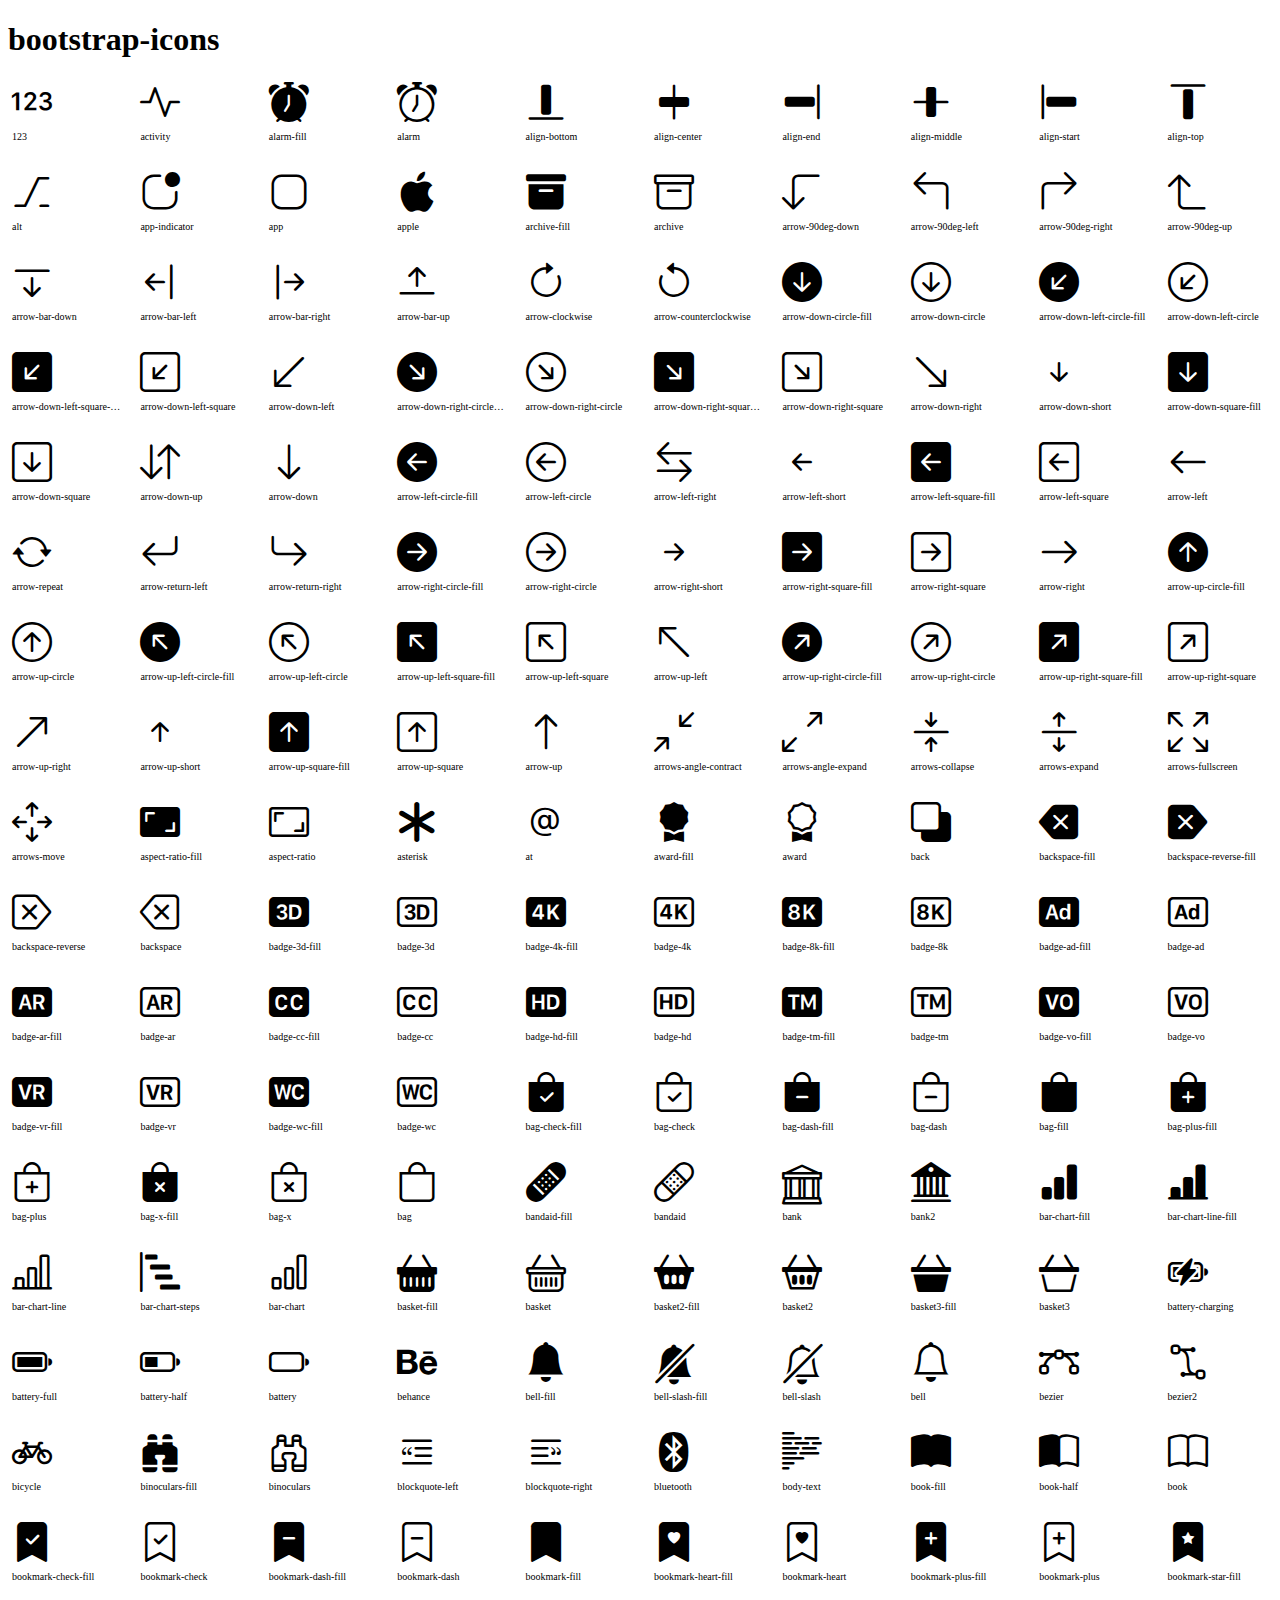
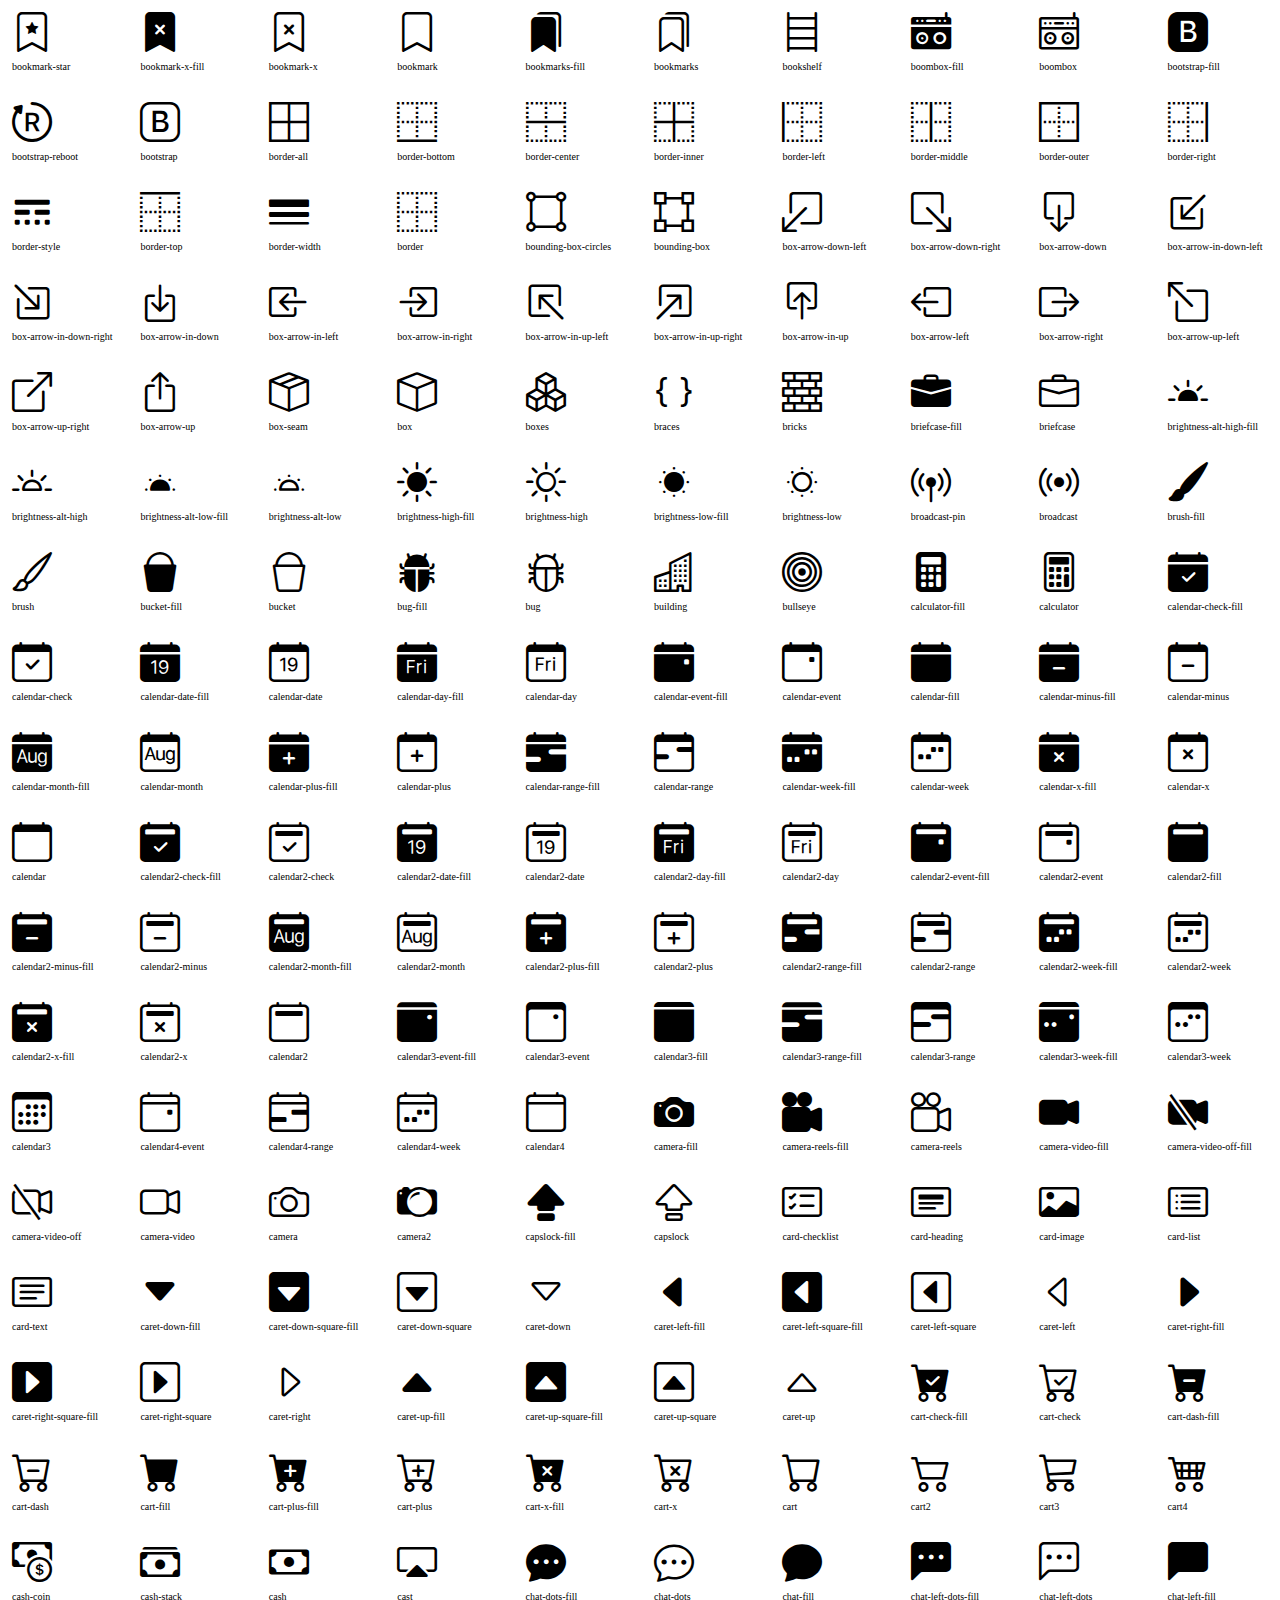
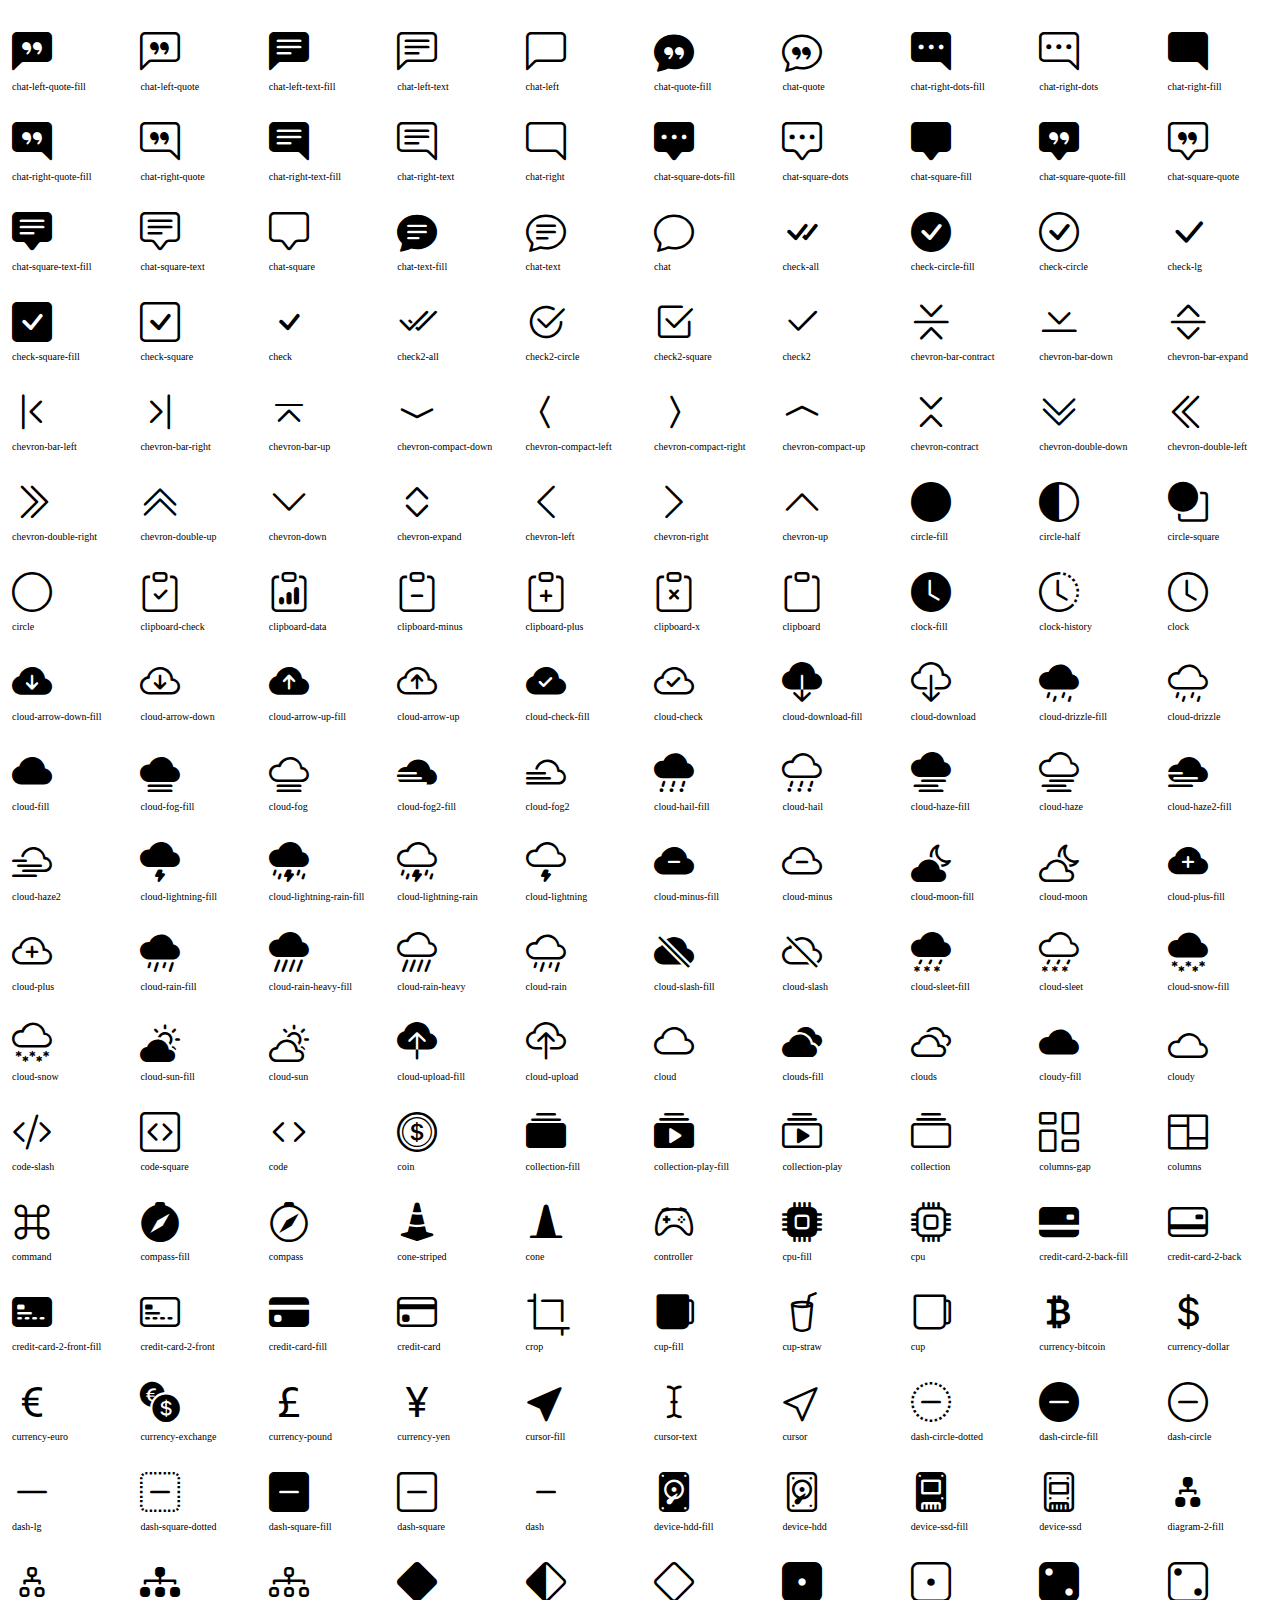
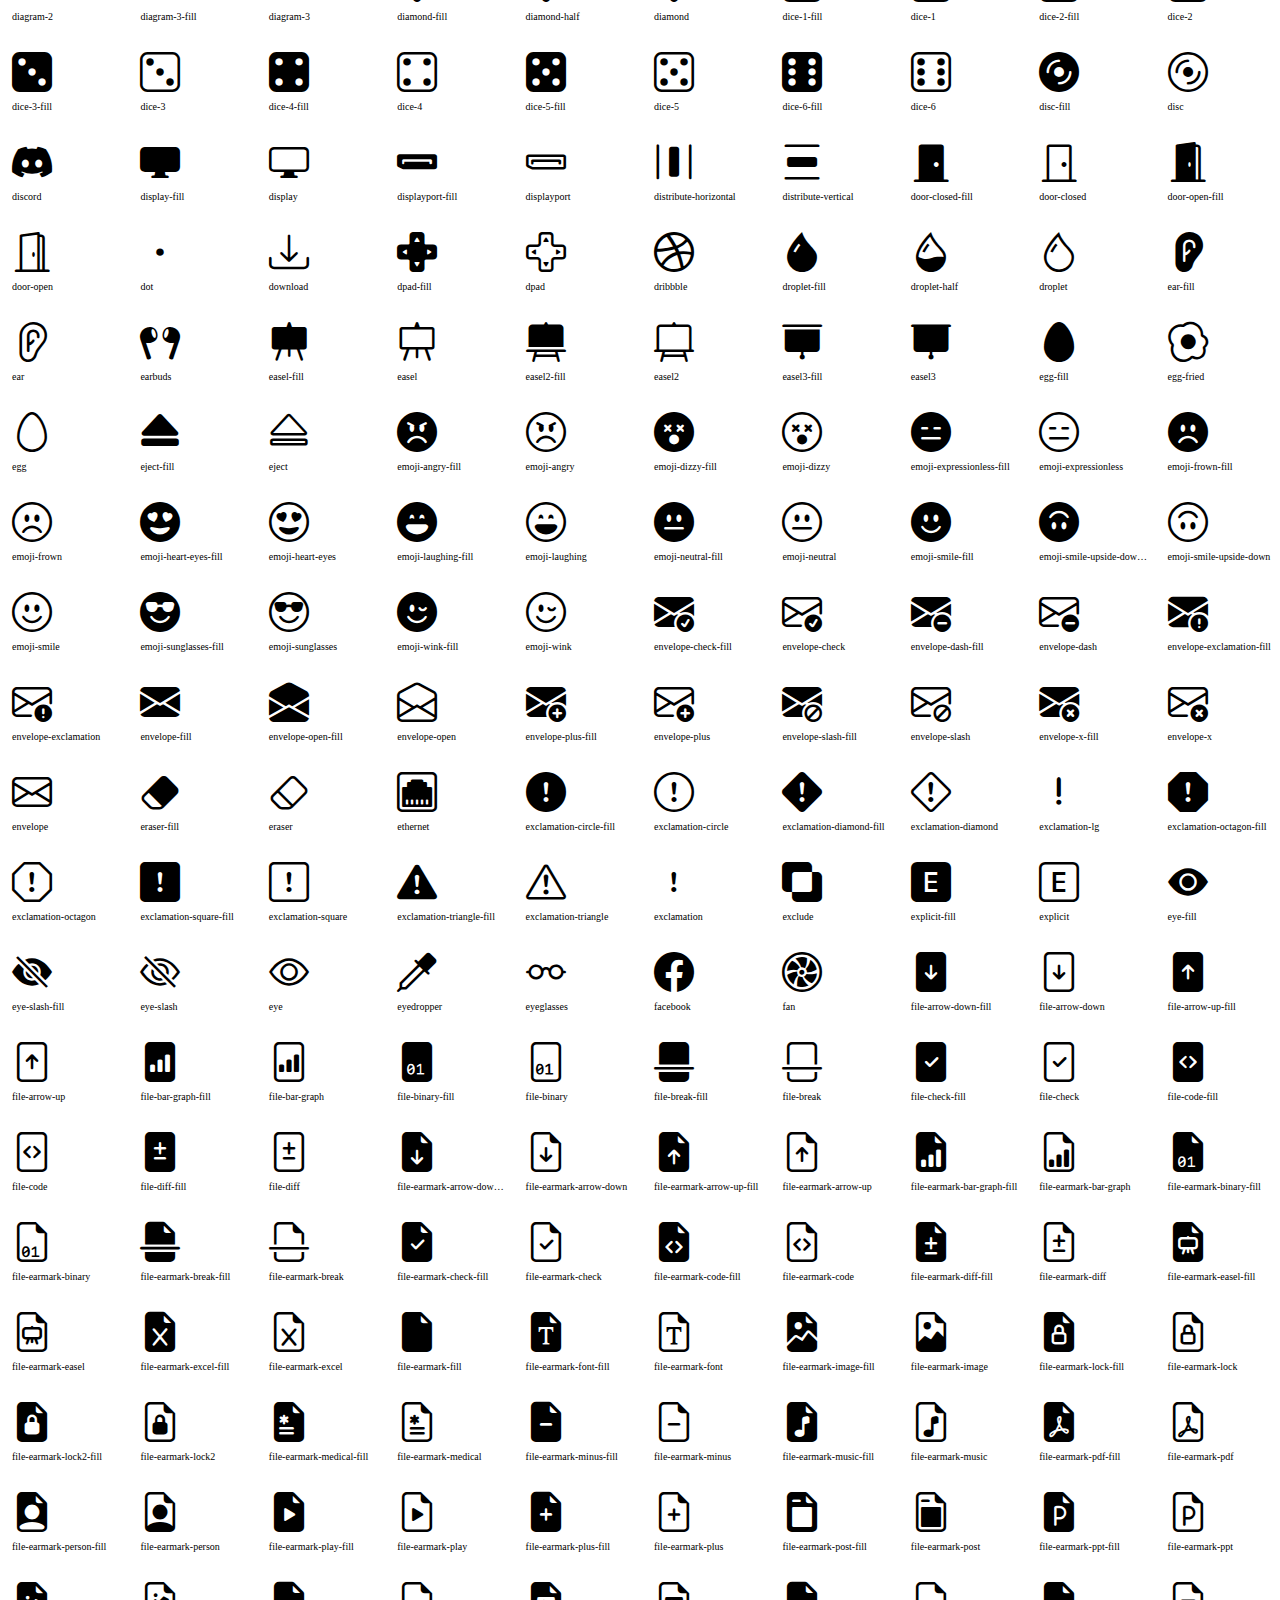
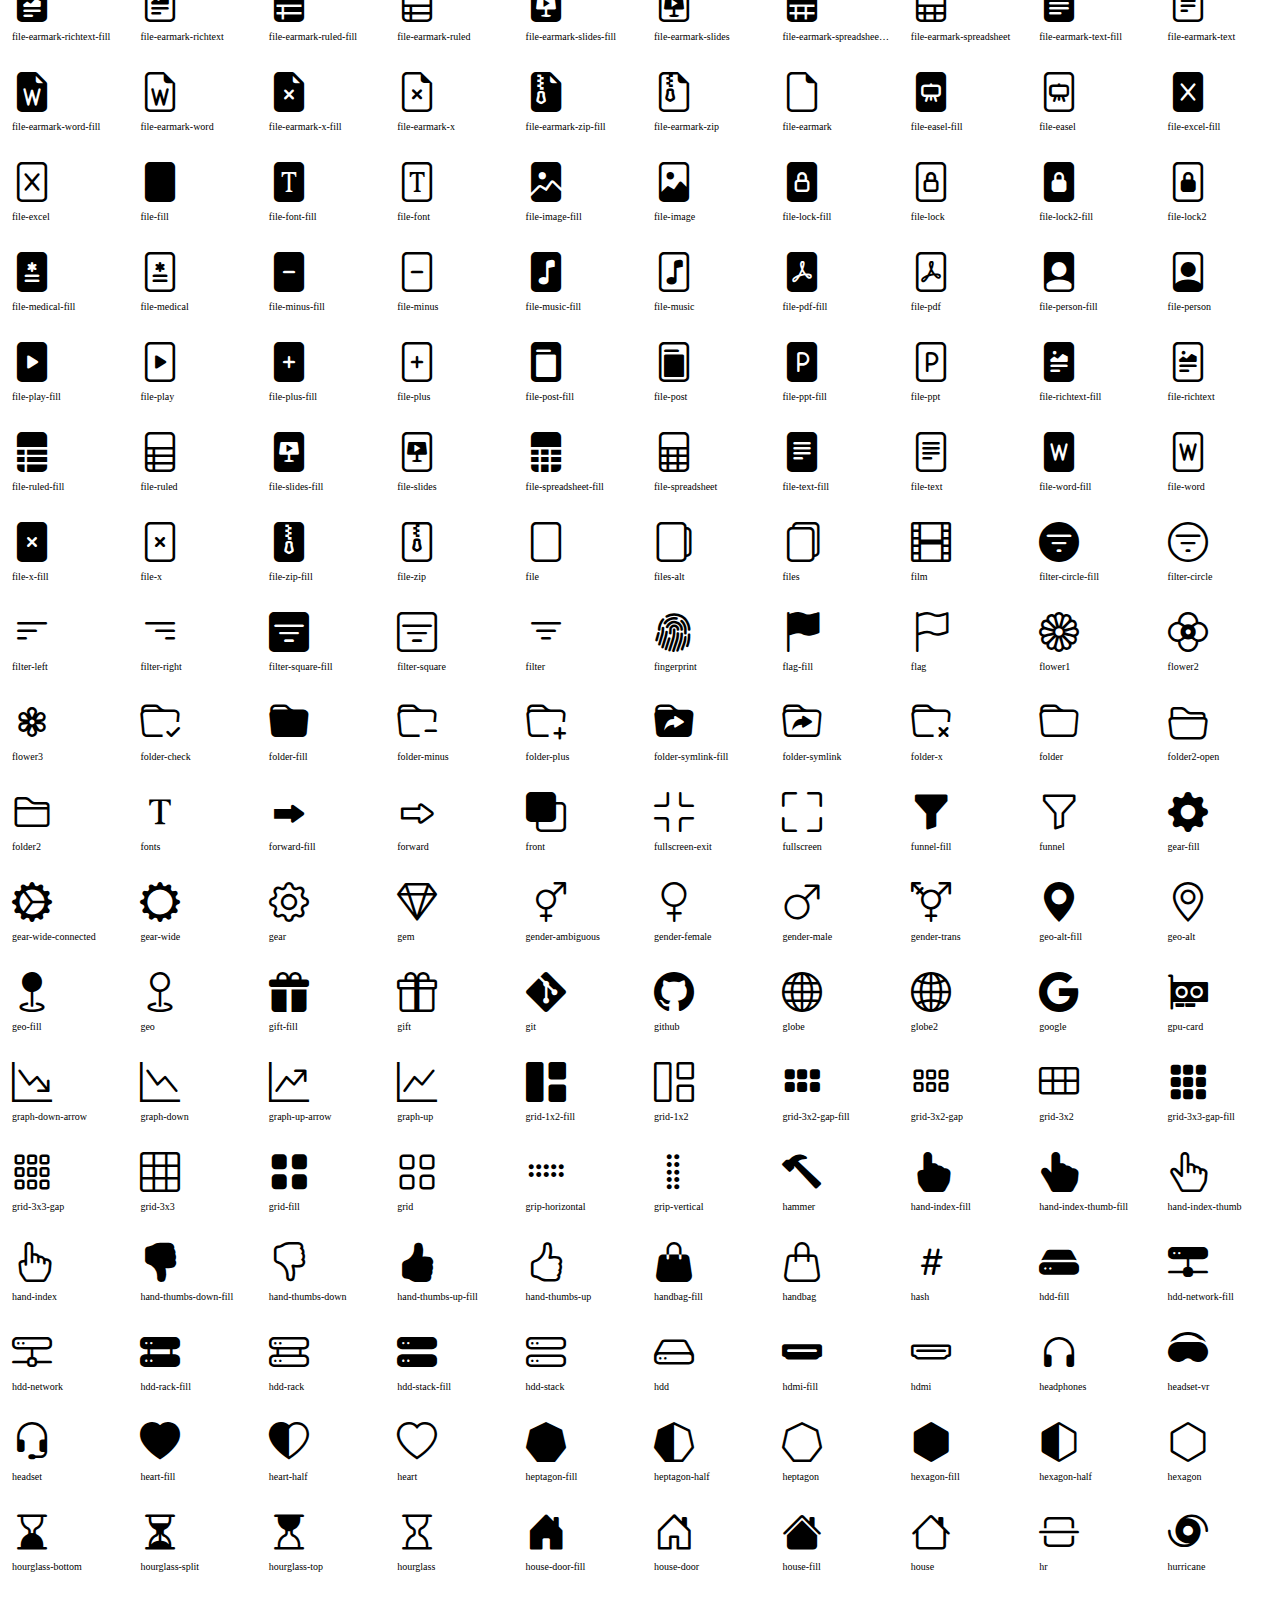
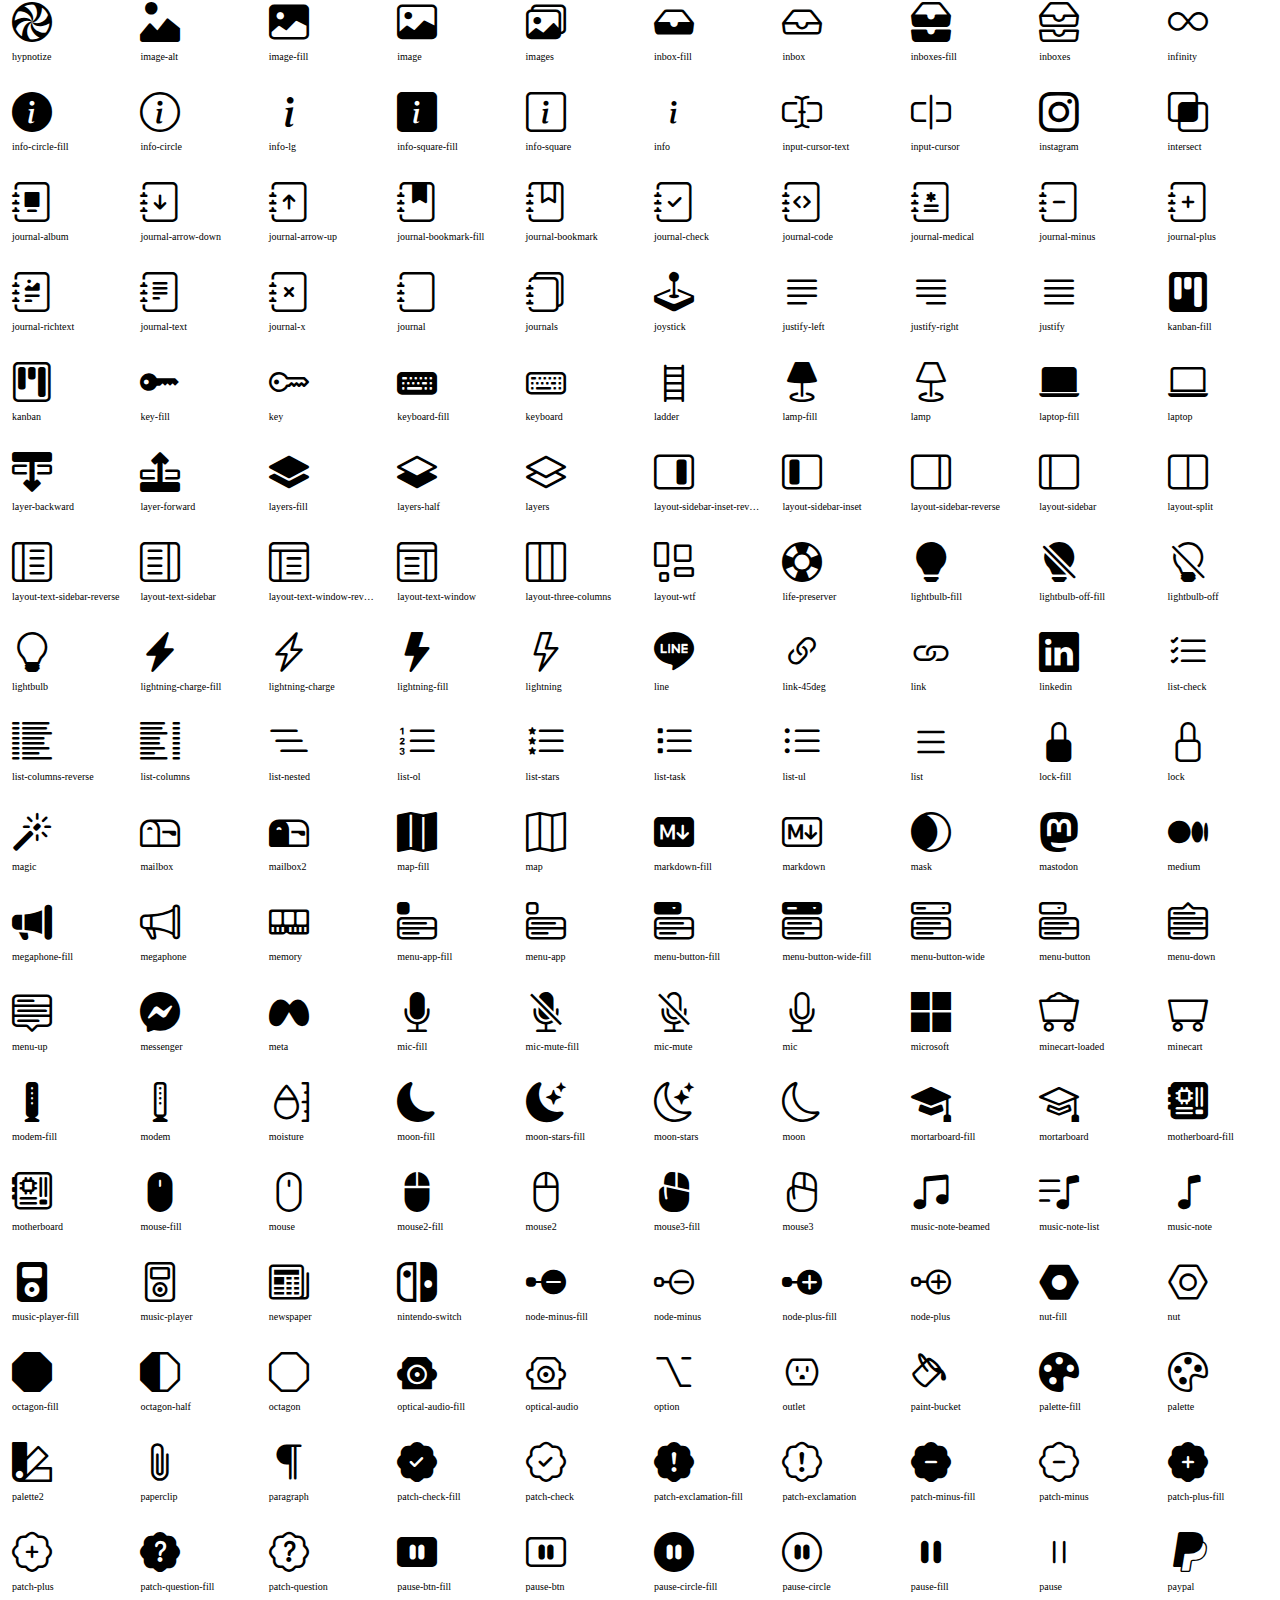
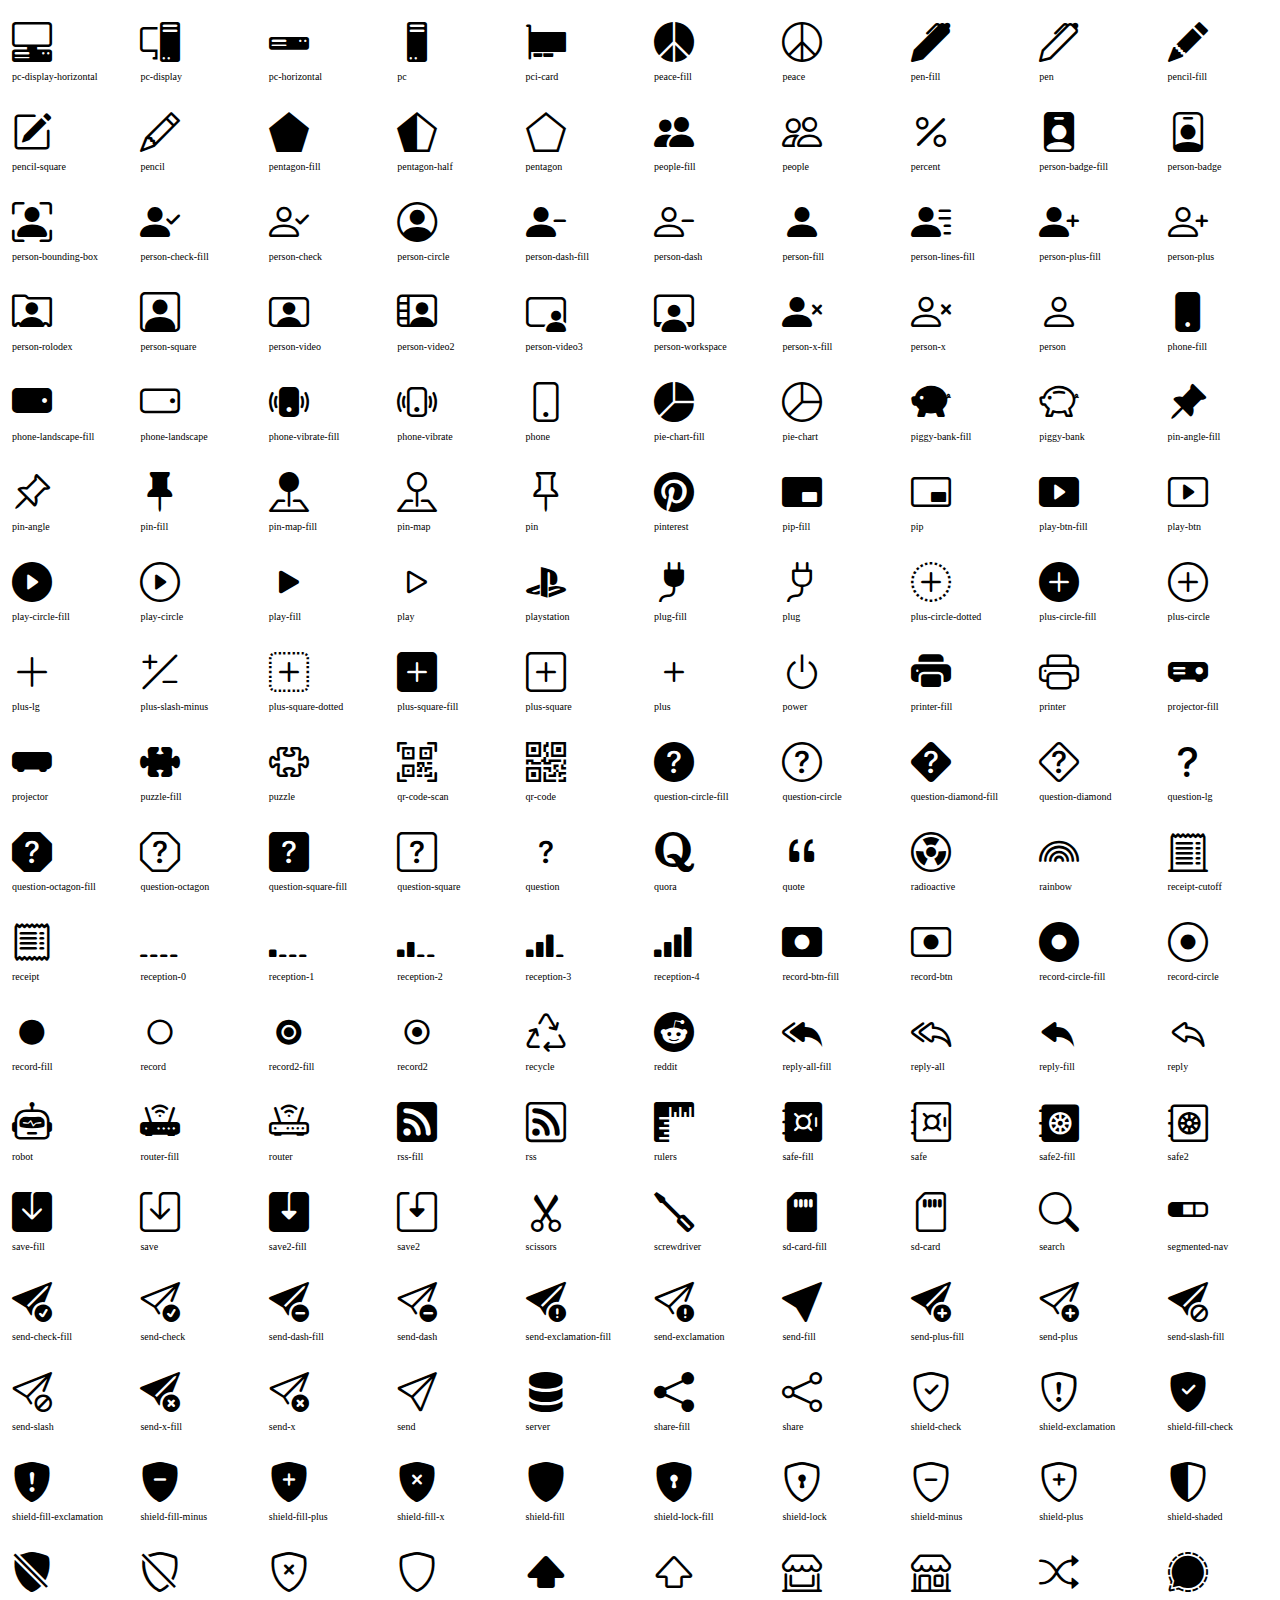
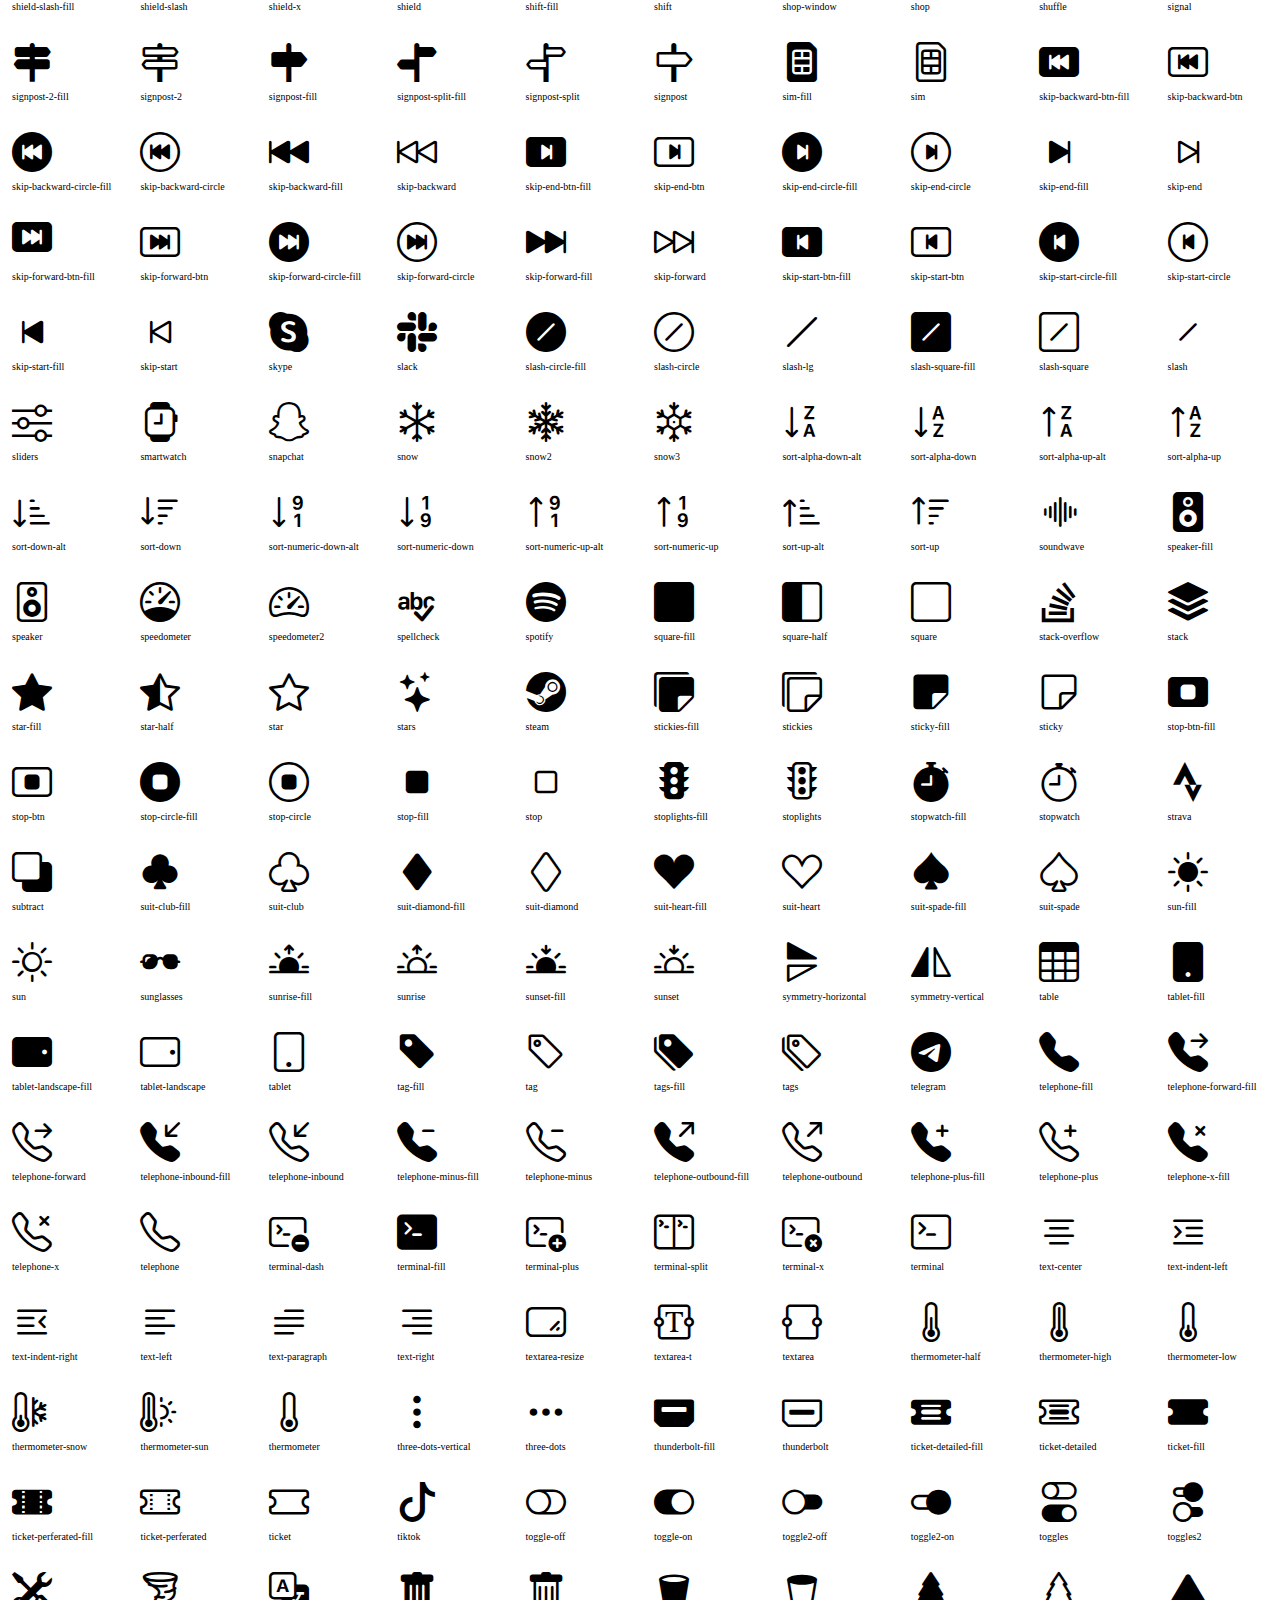
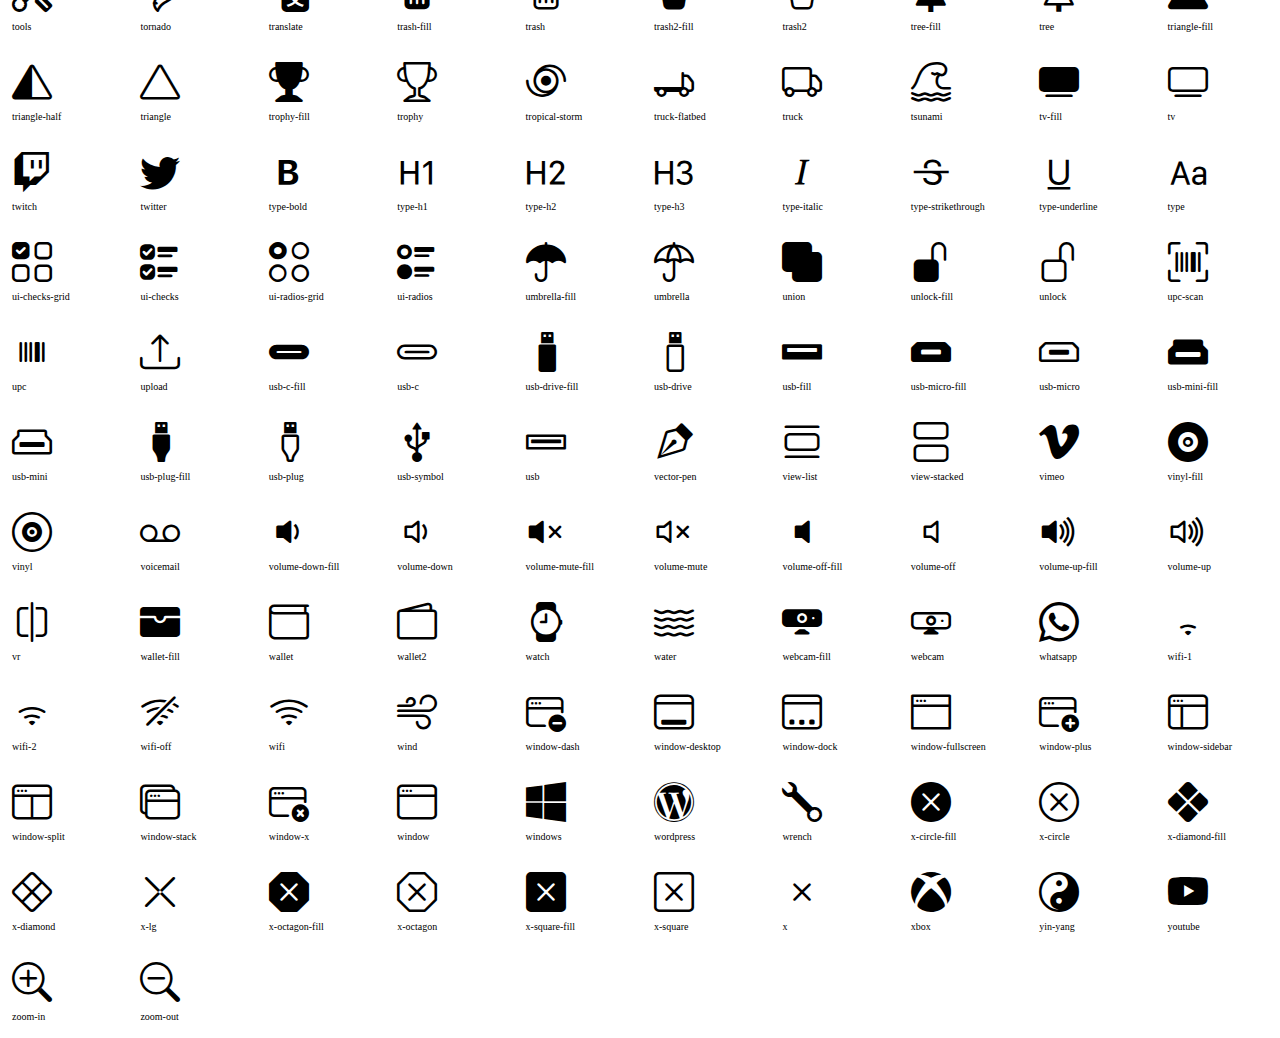
<file: z Delicious statim i templates/static/vendor/bootstrap-icons/index.html>
<!doctype html>
<html lang="en">
<head>
  <meta charset="utf-8">
  <title>bootstrap-icons</title>

  <style>
    .icons {
      display: grid;
      max-width: 100%;
      grid-template-columns: repeat(auto-fit, minmax(100px, 1fr) );
      gap: 1.25rem;
    }
    .icon {
      background-color: var(--bs-light);
      border-radius: .25rem;
    }
    .bi {
      margin: .25rem;
      font-size: 2.5rem;
    }
    .label {
      font-family: var(--bs-font-monospace);
    }
    .label {
      display: inline-block;
      width: 100%;
      overflow: hidden;
      padding: .25rem;
      font-size: .625rem;
      text-overflow: ellipsis;
      white-space: nowrap;
    }
  </style>

  <link rel="stylesheet" href="//css/bootstrap.min.css">
  <link rel="stylesheet" href="bootstrap-icons.css">
</head>
<body class="text-center">

  <h1>bootstrap-icons</h1>

  <div class="icons">
    <div class="icon">
      <i class="bi bi-123"></i>
      <div class="label">123</div>
    </div>
    <div class="icon">
      <i class="bi bi-activity"></i>
      <div class="label">activity</div>
    </div>
    <div class="icon">
      <i class="bi bi-alarm-fill"></i>
      <div class="label">alarm-fill</div>
    </div>
    <div class="icon">
      <i class="bi bi-alarm"></i>
      <div class="label">alarm</div>
    </div>
    <div class="icon">
      <i class="bi bi-align-bottom"></i>
      <div class="label">align-bottom</div>
    </div>
    <div class="icon">
      <i class="bi bi-align-center"></i>
      <div class="label">align-center</div>
    </div>
    <div class="icon">
      <i class="bi bi-align-end"></i>
      <div class="label">align-end</div>
    </div>
    <div class="icon">
      <i class="bi bi-align-middle"></i>
      <div class="label">align-middle</div>
    </div>
    <div class="icon">
      <i class="bi bi-align-start"></i>
      <div class="label">align-start</div>
    </div>
    <div class="icon">
      <i class="bi bi-align-top"></i>
      <div class="label">align-top</div>
    </div>
    <div class="icon">
      <i class="bi bi-alt"></i>
      <div class="label">alt</div>
    </div>
    <div class="icon">
      <i class="bi bi-app-indicator"></i>
      <div class="label">app-indicator</div>
    </div>
    <div class="icon">
      <i class="bi bi-app"></i>
      <div class="label">app</div>
    </div>
    <div class="icon">
      <i class="bi bi-apple"></i>
      <div class="label">apple</div>
    </div>
    <div class="icon">
      <i class="bi bi-archive-fill"></i>
      <div class="label">archive-fill</div>
    </div>
    <div class="icon">
      <i class="bi bi-archive"></i>
      <div class="label">archive</div>
    </div>
    <div class="icon">
      <i class="bi bi-arrow-90deg-down"></i>
      <div class="label">arrow-90deg-down</div>
    </div>
    <div class="icon">
      <i class="bi bi-arrow-90deg-left"></i>
      <div class="label">arrow-90deg-left</div>
    </div>
    <div class="icon">
      <i class="bi bi-arrow-90deg-right"></i>
      <div class="label">arrow-90deg-right</div>
    </div>
    <div class="icon">
      <i class="bi bi-arrow-90deg-up"></i>
      <div class="label">arrow-90deg-up</div>
    </div>
    <div class="icon">
      <i class="bi bi-arrow-bar-down"></i>
      <div class="label">arrow-bar-down</div>
    </div>
    <div class="icon">
      <i class="bi bi-arrow-bar-left"></i>
      <div class="label">arrow-bar-left</div>
    </div>
    <div class="icon">
      <i class="bi bi-arrow-bar-right"></i>
      <div class="label">arrow-bar-right</div>
    </div>
    <div class="icon">
      <i class="bi bi-arrow-bar-up"></i>
      <div class="label">arrow-bar-up</div>
    </div>
    <div class="icon">
      <i class="bi bi-arrow-clockwise"></i>
      <div class="label">arrow-clockwise</div>
    </div>
    <div class="icon">
      <i class="bi bi-arrow-counterclockwise"></i>
      <div class="label">arrow-counterclockwise</div>
    </div>
    <div class="icon">
      <i class="bi bi-arrow-down-circle-fill"></i>
      <div class="label">arrow-down-circle-fill</div>
    </div>
    <div class="icon">
      <i class="bi bi-arrow-down-circle"></i>
      <div class="label">arrow-down-circle</div>
    </div>
    <div class="icon">
      <i class="bi bi-arrow-down-left-circle-fill"></i>
      <div class="label">arrow-down-left-circle-fill</div>
    </div>
    <div class="icon">
      <i class="bi bi-arrow-down-left-circle"></i>
      <div class="label">arrow-down-left-circle</div>
    </div>
    <div class="icon">
      <i class="bi bi-arrow-down-left-square-fill"></i>
      <div class="label">arrow-down-left-square-fill</div>
    </div>
    <div class="icon">
      <i class="bi bi-arrow-down-left-square"></i>
      <div class="label">arrow-down-left-square</div>
    </div>
    <div class="icon">
      <i class="bi bi-arrow-down-left"></i>
      <div class="label">arrow-down-left</div>
    </div>
    <div class="icon">
      <i class="bi bi-arrow-down-right-circle-fill"></i>
      <div class="label">arrow-down-right-circle-fill</div>
    </div>
    <div class="icon">
      <i class="bi bi-arrow-down-right-circle"></i>
      <div class="label">arrow-down-right-circle</div>
    </div>
    <div class="icon">
      <i class="bi bi-arrow-down-right-square-fill"></i>
      <div class="label">arrow-down-right-square-fill</div>
    </div>
    <div class="icon">
      <i class="bi bi-arrow-down-right-square"></i>
      <div class="label">arrow-down-right-square</div>
    </div>
    <div class="icon">
      <i class="bi bi-arrow-down-right"></i>
      <div class="label">arrow-down-right</div>
    </div>
    <div class="icon">
      <i class="bi bi-arrow-down-short"></i>
      <div class="label">arrow-down-short</div>
    </div>
    <div class="icon">
      <i class="bi bi-arrow-down-square-fill"></i>
      <div class="label">arrow-down-square-fill</div>
    </div>
    <div class="icon">
      <i class="bi bi-arrow-down-square"></i>
      <div class="label">arrow-down-square</div>
    </div>
    <div class="icon">
      <i class="bi bi-arrow-down-up"></i>
      <div class="label">arrow-down-up</div>
    </div>
    <div class="icon">
      <i class="bi bi-arrow-down"></i>
      <div class="label">arrow-down</div>
    </div>
    <div class="icon">
      <i class="bi bi-arrow-left-circle-fill"></i>
      <div class="label">arrow-left-circle-fill</div>
    </div>
    <div class="icon">
      <i class="bi bi-arrow-left-circle"></i>
      <div class="label">arrow-left-circle</div>
    </div>
    <div class="icon">
      <i class="bi bi-arrow-left-right"></i>
      <div class="label">arrow-left-right</div>
    </div>
    <div class="icon">
      <i class="bi bi-arrow-left-short"></i>
      <div class="label">arrow-left-short</div>
    </div>
    <div class="icon">
      <i class="bi bi-arrow-left-square-fill"></i>
      <div class="label">arrow-left-square-fill</div>
    </div>
    <div class="icon">
      <i class="bi bi-arrow-left-square"></i>
      <div class="label">arrow-left-square</div>
    </div>
    <div class="icon">
      <i class="bi bi-arrow-left"></i>
      <div class="label">arrow-left</div>
    </div>
    <div class="icon">
      <i class="bi bi-arrow-repeat"></i>
      <div class="label">arrow-repeat</div>
    </div>
    <div class="icon">
      <i class="bi bi-arrow-return-left"></i>
      <div class="label">arrow-return-left</div>
    </div>
    <div class="icon">
      <i class="bi bi-arrow-return-right"></i>
      <div class="label">arrow-return-right</div>
    </div>
    <div class="icon">
      <i class="bi bi-arrow-right-circle-fill"></i>
      <div class="label">arrow-right-circle-fill</div>
    </div>
    <div class="icon">
      <i class="bi bi-arrow-right-circle"></i>
      <div class="label">arrow-right-circle</div>
    </div>
    <div class="icon">
      <i class="bi bi-arrow-right-short"></i>
      <div class="label">arrow-right-short</div>
    </div>
    <div class="icon">
      <i class="bi bi-arrow-right-square-fill"></i>
      <div class="label">arrow-right-square-fill</div>
    </div>
    <div class="icon">
      <i class="bi bi-arrow-right-square"></i>
      <div class="label">arrow-right-square</div>
    </div>
    <div class="icon">
      <i class="bi bi-arrow-right"></i>
      <div class="label">arrow-right</div>
    </div>
    <div class="icon">
      <i class="bi bi-arrow-up-circle-fill"></i>
      <div class="label">arrow-up-circle-fill</div>
    </div>
    <div class="icon">
      <i class="bi bi-arrow-up-circle"></i>
      <div class="label">arrow-up-circle</div>
    </div>
    <div class="icon">
      <i class="bi bi-arrow-up-left-circle-fill"></i>
      <div class="label">arrow-up-left-circle-fill</div>
    </div>
    <div class="icon">
      <i class="bi bi-arrow-up-left-circle"></i>
      <div class="label">arrow-up-left-circle</div>
    </div>
    <div class="icon">
      <i class="bi bi-arrow-up-left-square-fill"></i>
      <div class="label">arrow-up-left-square-fill</div>
    </div>
    <div class="icon">
      <i class="bi bi-arrow-up-left-square"></i>
      <div class="label">arrow-up-left-square</div>
    </div>
    <div class="icon">
      <i class="bi bi-arrow-up-left"></i>
      <div class="label">arrow-up-left</div>
    </div>
    <div class="icon">
      <i class="bi bi-arrow-up-right-circle-fill"></i>
      <div class="label">arrow-up-right-circle-fill</div>
    </div>
    <div class="icon">
      <i class="bi bi-arrow-up-right-circle"></i>
      <div class="label">arrow-up-right-circle</div>
    </div>
    <div class="icon">
      <i class="bi bi-arrow-up-right-square-fill"></i>
      <div class="label">arrow-up-right-square-fill</div>
    </div>
    <div class="icon">
      <i class="bi bi-arrow-up-right-square"></i>
      <div class="label">arrow-up-right-square</div>
    </div>
    <div class="icon">
      <i class="bi bi-arrow-up-right"></i>
      <div class="label">arrow-up-right</div>
    </div>
    <div class="icon">
      <i class="bi bi-arrow-up-short"></i>
      <div class="label">arrow-up-short</div>
    </div>
    <div class="icon">
      <i class="bi bi-arrow-up-square-fill"></i>
      <div class="label">arrow-up-square-fill</div>
    </div>
    <div class="icon">
      <i class="bi bi-arrow-up-square"></i>
      <div class="label">arrow-up-square</div>
    </div>
    <div class="icon">
      <i class="bi bi-arrow-up"></i>
      <div class="label">arrow-up</div>
    </div>
    <div class="icon">
      <i class="bi bi-arrows-angle-contract"></i>
      <div class="label">arrows-angle-contract</div>
    </div>
    <div class="icon">
      <i class="bi bi-arrows-angle-expand"></i>
      <div class="label">arrows-angle-expand</div>
    </div>
    <div class="icon">
      <i class="bi bi-arrows-collapse"></i>
      <div class="label">arrows-collapse</div>
    </div>
    <div class="icon">
      <i class="bi bi-arrows-expand"></i>
      <div class="label">arrows-expand</div>
    </div>
    <div class="icon">
      <i class="bi bi-arrows-fullscreen"></i>
      <div class="label">arrows-fullscreen</div>
    </div>
    <div class="icon">
      <i class="bi bi-arrows-move"></i>
      <div class="label">arrows-move</div>
    </div>
    <div class="icon">
      <i class="bi bi-aspect-ratio-fill"></i>
      <div class="label">aspect-ratio-fill</div>
    </div>
    <div class="icon">
      <i class="bi bi-aspect-ratio"></i>
      <div class="label">aspect-ratio</div>
    </div>
    <div class="icon">
      <i class="bi bi-asterisk"></i>
      <div class="label">asterisk</div>
    </div>
    <div class="icon">
      <i class="bi bi-at"></i>
      <div class="label">at</div>
    </div>
    <div class="icon">
      <i class="bi bi-award-fill"></i>
      <div class="label">award-fill</div>
    </div>
    <div class="icon">
      <i class="bi bi-award"></i>
      <div class="label">award</div>
    </div>
    <div class="icon">
      <i class="bi bi-back"></i>
      <div class="label">back</div>
    </div>
    <div class="icon">
      <i class="bi bi-backspace-fill"></i>
      <div class="label">backspace-fill</div>
    </div>
    <div class="icon">
      <i class="bi bi-backspace-reverse-fill"></i>
      <div class="label">backspace-reverse-fill</div>
    </div>
    <div class="icon">
      <i class="bi bi-backspace-reverse"></i>
      <div class="label">backspace-reverse</div>
    </div>
    <div class="icon">
      <i class="bi bi-backspace"></i>
      <div class="label">backspace</div>
    </div>
    <div class="icon">
      <i class="bi bi-badge-3d-fill"></i>
      <div class="label">badge-3d-fill</div>
    </div>
    <div class="icon">
      <i class="bi bi-badge-3d"></i>
      <div class="label">badge-3d</div>
    </div>
    <div class="icon">
      <i class="bi bi-badge-4k-fill"></i>
      <div class="label">badge-4k-fill</div>
    </div>
    <div class="icon">
      <i class="bi bi-badge-4k"></i>
      <div class="label">badge-4k</div>
    </div>
    <div class="icon">
      <i class="bi bi-badge-8k-fill"></i>
      <div class="label">badge-8k-fill</div>
    </div>
    <div class="icon">
      <i class="bi bi-badge-8k"></i>
      <div class="label">badge-8k</div>
    </div>
    <div class="icon">
      <i class="bi bi-badge-ad-fill"></i>
      <div class="label">badge-ad-fill</div>
    </div>
    <div class="icon">
      <i class="bi bi-badge-ad"></i>
      <div class="label">badge-ad</div>
    </div>
    <div class="icon">
      <i class="bi bi-badge-ar-fill"></i>
      <div class="label">badge-ar-fill</div>
    </div>
    <div class="icon">
      <i class="bi bi-badge-ar"></i>
      <div class="label">badge-ar</div>
    </div>
    <div class="icon">
      <i class="bi bi-badge-cc-fill"></i>
      <div class="label">badge-cc-fill</div>
    </div>
    <div class="icon">
      <i class="bi bi-badge-cc"></i>
      <div class="label">badge-cc</div>
    </div>
    <div class="icon">
      <i class="bi bi-badge-hd-fill"></i>
      <div class="label">badge-hd-fill</div>
    </div>
    <div class="icon">
      <i class="bi bi-badge-hd"></i>
      <div class="label">badge-hd</div>
    </div>
    <div class="icon">
      <i class="bi bi-badge-tm-fill"></i>
      <div class="label">badge-tm-fill</div>
    </div>
    <div class="icon">
      <i class="bi bi-badge-tm"></i>
      <div class="label">badge-tm</div>
    </div>
    <div class="icon">
      <i class="bi bi-badge-vo-fill"></i>
      <div class="label">badge-vo-fill</div>
    </div>
    <div class="icon">
      <i class="bi bi-badge-vo"></i>
      <div class="label">badge-vo</div>
    </div>
    <div class="icon">
      <i class="bi bi-badge-vr-fill"></i>
      <div class="label">badge-vr-fill</div>
    </div>
    <div class="icon">
      <i class="bi bi-badge-vr"></i>
      <div class="label">badge-vr</div>
    </div>
    <div class="icon">
      <i class="bi bi-badge-wc-fill"></i>
      <div class="label">badge-wc-fill</div>
    </div>
    <div class="icon">
      <i class="bi bi-badge-wc"></i>
      <div class="label">badge-wc</div>
    </div>
    <div class="icon">
      <i class="bi bi-bag-check-fill"></i>
      <div class="label">bag-check-fill</div>
    </div>
    <div class="icon">
      <i class="bi bi-bag-check"></i>
      <div class="label">bag-check</div>
    </div>
    <div class="icon">
      <i class="bi bi-bag-dash-fill"></i>
      <div class="label">bag-dash-fill</div>
    </div>
    <div class="icon">
      <i class="bi bi-bag-dash"></i>
      <div class="label">bag-dash</div>
    </div>
    <div class="icon">
      <i class="bi bi-bag-fill"></i>
      <div class="label">bag-fill</div>
    </div>
    <div class="icon">
      <i class="bi bi-bag-plus-fill"></i>
      <div class="label">bag-plus-fill</div>
    </div>
    <div class="icon">
      <i class="bi bi-bag-plus"></i>
      <div class="label">bag-plus</div>
    </div>
    <div class="icon">
      <i class="bi bi-bag-x-fill"></i>
      <div class="label">bag-x-fill</div>
    </div>
    <div class="icon">
      <i class="bi bi-bag-x"></i>
      <div class="label">bag-x</div>
    </div>
    <div class="icon">
      <i class="bi bi-bag"></i>
      <div class="label">bag</div>
    </div>
    <div class="icon">
      <i class="bi bi-bandaid-fill"></i>
      <div class="label">bandaid-fill</div>
    </div>
    <div class="icon">
      <i class="bi bi-bandaid"></i>
      <div class="label">bandaid</div>
    </div>
    <div class="icon">
      <i class="bi bi-bank"></i>
      <div class="label">bank</div>
    </div>
    <div class="icon">
      <i class="bi bi-bank2"></i>
      <div class="label">bank2</div>
    </div>
    <div class="icon">
      <i class="bi bi-bar-chart-fill"></i>
      <div class="label">bar-chart-fill</div>
    </div>
    <div class="icon">
      <i class="bi bi-bar-chart-line-fill"></i>
      <div class="label">bar-chart-line-fill</div>
    </div>
    <div class="icon">
      <i class="bi bi-bar-chart-line"></i>
      <div class="label">bar-chart-line</div>
    </div>
    <div class="icon">
      <i class="bi bi-bar-chart-steps"></i>
      <div class="label">bar-chart-steps</div>
    </div>
    <div class="icon">
      <i class="bi bi-bar-chart"></i>
      <div class="label">bar-chart</div>
    </div>
    <div class="icon">
      <i class="bi bi-basket-fill"></i>
      <div class="label">basket-fill</div>
    </div>
    <div class="icon">
      <i class="bi bi-basket"></i>
      <div class="label">basket</div>
    </div>
    <div class="icon">
      <i class="bi bi-basket2-fill"></i>
      <div class="label">basket2-fill</div>
    </div>
    <div class="icon">
      <i class="bi bi-basket2"></i>
      <div class="label">basket2</div>
    </div>
    <div class="icon">
      <i class="bi bi-basket3-fill"></i>
      <div class="label">basket3-fill</div>
    </div>
    <div class="icon">
      <i class="bi bi-basket3"></i>
      <div class="label">basket3</div>
    </div>
    <div class="icon">
      <i class="bi bi-battery-charging"></i>
      <div class="label">battery-charging</div>
    </div>
    <div class="icon">
      <i class="bi bi-battery-full"></i>
      <div class="label">battery-full</div>
    </div>
    <div class="icon">
      <i class="bi bi-battery-half"></i>
      <div class="label">battery-half</div>
    </div>
    <div class="icon">
      <i class="bi bi-battery"></i>
      <div class="label">battery</div>
    </div>
    <div class="icon">
      <i class="bi bi-behance"></i>
      <div class="label">behance</div>
    </div>
    <div class="icon">
      <i class="bi bi-bell-fill"></i>
      <div class="label">bell-fill</div>
    </div>
    <div class="icon">
      <i class="bi bi-bell-slash-fill"></i>
      <div class="label">bell-slash-fill</div>
    </div>
    <div class="icon">
      <i class="bi bi-bell-slash"></i>
      <div class="label">bell-slash</div>
    </div>
    <div class="icon">
      <i class="bi bi-bell"></i>
      <div class="label">bell</div>
    </div>
    <div class="icon">
      <i class="bi bi-bezier"></i>
      <div class="label">bezier</div>
    </div>
    <div class="icon">
      <i class="bi bi-bezier2"></i>
      <div class="label">bezier2</div>
    </div>
    <div class="icon">
      <i class="bi bi-bicycle"></i>
      <div class="label">bicycle</div>
    </div>
    <div class="icon">
      <i class="bi bi-binoculars-fill"></i>
      <div class="label">binoculars-fill</div>
    </div>
    <div class="icon">
      <i class="bi bi-binoculars"></i>
      <div class="label">binoculars</div>
    </div>
    <div class="icon">
      <i class="bi bi-blockquote-left"></i>
      <div class="label">blockquote-left</div>
    </div>
    <div class="icon">
      <i class="bi bi-blockquote-right"></i>
      <div class="label">blockquote-right</div>
    </div>
    <div class="icon">
      <i class="bi bi-bluetooth"></i>
      <div class="label">bluetooth</div>
    </div>
    <div class="icon">
      <i class="bi bi-body-text"></i>
      <div class="label">body-text</div>
    </div>
    <div class="icon">
      <i class="bi bi-book-fill"></i>
      <div class="label">book-fill</div>
    </div>
    <div class="icon">
      <i class="bi bi-book-half"></i>
      <div class="label">book-half</div>
    </div>
    <div class="icon">
      <i class="bi bi-book"></i>
      <div class="label">book</div>
    </div>
    <div class="icon">
      <i class="bi bi-bookmark-check-fill"></i>
      <div class="label">bookmark-check-fill</div>
    </div>
    <div class="icon">
      <i class="bi bi-bookmark-check"></i>
      <div class="label">bookmark-check</div>
    </div>
    <div class="icon">
      <i class="bi bi-bookmark-dash-fill"></i>
      <div class="label">bookmark-dash-fill</div>
    </div>
    <div class="icon">
      <i class="bi bi-bookmark-dash"></i>
      <div class="label">bookmark-dash</div>
    </div>
    <div class="icon">
      <i class="bi bi-bookmark-fill"></i>
      <div class="label">bookmark-fill</div>
    </div>
    <div class="icon">
      <i class="bi bi-bookmark-heart-fill"></i>
      <div class="label">bookmark-heart-fill</div>
    </div>
    <div class="icon">
      <i class="bi bi-bookmark-heart"></i>
      <div class="label">bookmark-heart</div>
    </div>
    <div class="icon">
      <i class="bi bi-bookmark-plus-fill"></i>
      <div class="label">bookmark-plus-fill</div>
    </div>
    <div class="icon">
      <i class="bi bi-bookmark-plus"></i>
      <div class="label">bookmark-plus</div>
    </div>
    <div class="icon">
      <i class="bi bi-bookmark-star-fill"></i>
      <div class="label">bookmark-star-fill</div>
    </div>
    <div class="icon">
      <i class="bi bi-bookmark-star"></i>
      <div class="label">bookmark-star</div>
    </div>
    <div class="icon">
      <i class="bi bi-bookmark-x-fill"></i>
      <div class="label">bookmark-x-fill</div>
    </div>
    <div class="icon">
      <i class="bi bi-bookmark-x"></i>
      <div class="label">bookmark-x</div>
    </div>
    <div class="icon">
      <i class="bi bi-bookmark"></i>
      <div class="label">bookmark</div>
    </div>
    <div class="icon">
      <i class="bi bi-bookmarks-fill"></i>
      <div class="label">bookmarks-fill</div>
    </div>
    <div class="icon">
      <i class="bi bi-bookmarks"></i>
      <div class="label">bookmarks</div>
    </div>
    <div class="icon">
      <i class="bi bi-bookshelf"></i>
      <div class="label">bookshelf</div>
    </div>
    <div class="icon">
      <i class="bi bi-boombox-fill"></i>
      <div class="label">boombox-fill</div>
    </div>
    <div class="icon">
      <i class="bi bi-boombox"></i>
      <div class="label">boombox</div>
    </div>
    <div class="icon">
      <i class="bi bi-bootstrap-fill"></i>
      <div class="label">bootstrap-fill</div>
    </div>
    <div class="icon">
      <i class="bi bi-bootstrap-reboot"></i>
      <div class="label">bootstrap-reboot</div>
    </div>
    <div class="icon">
      <i class="bi bi-bootstrap"></i>
      <div class="label">bootstrap</div>
    </div>
    <div class="icon">
      <i class="bi bi-border-all"></i>
      <div class="label">border-all</div>
    </div>
    <div class="icon">
      <i class="bi bi-border-bottom"></i>
      <div class="label">border-bottom</div>
    </div>
    <div class="icon">
      <i class="bi bi-border-center"></i>
      <div class="label">border-center</div>
    </div>
    <div class="icon">
      <i class="bi bi-border-inner"></i>
      <div class="label">border-inner</div>
    </div>
    <div class="icon">
      <i class="bi bi-border-left"></i>
      <div class="label">border-left</div>
    </div>
    <div class="icon">
      <i class="bi bi-border-middle"></i>
      <div class="label">border-middle</div>
    </div>
    <div class="icon">
      <i class="bi bi-border-outer"></i>
      <div class="label">border-outer</div>
    </div>
    <div class="icon">
      <i class="bi bi-border-right"></i>
      <div class="label">border-right</div>
    </div>
    <div class="icon">
      <i class="bi bi-border-style"></i>
      <div class="label">border-style</div>
    </div>
    <div class="icon">
      <i class="bi bi-border-top"></i>
      <div class="label">border-top</div>
    </div>
    <div class="icon">
      <i class="bi bi-border-width"></i>
      <div class="label">border-width</div>
    </div>
    <div class="icon">
      <i class="bi bi-border"></i>
      <div class="label">border</div>
    </div>
    <div class="icon">
      <i class="bi bi-bounding-box-circles"></i>
      <div class="label">bounding-box-circles</div>
    </div>
    <div class="icon">
      <i class="bi bi-bounding-box"></i>
      <div class="label">bounding-box</div>
    </div>
    <div class="icon">
      <i class="bi bi-box-arrow-down-left"></i>
      <div class="label">box-arrow-down-left</div>
    </div>
    <div class="icon">
      <i class="bi bi-box-arrow-down-right"></i>
      <div class="label">box-arrow-down-right</div>
    </div>
    <div class="icon">
      <i class="bi bi-box-arrow-down"></i>
      <div class="label">box-arrow-down</div>
    </div>
    <div class="icon">
      <i class="bi bi-box-arrow-in-down-left"></i>
      <div class="label">box-arrow-in-down-left</div>
    </div>
    <div class="icon">
      <i class="bi bi-box-arrow-in-down-right"></i>
      <div class="label">box-arrow-in-down-right</div>
    </div>
    <div class="icon">
      <i class="bi bi-box-arrow-in-down"></i>
      <div class="label">box-arrow-in-down</div>
    </div>
    <div class="icon">
      <i class="bi bi-box-arrow-in-left"></i>
      <div class="label">box-arrow-in-left</div>
    </div>
    <div class="icon">
      <i class="bi bi-box-arrow-in-right"></i>
      <div class="label">box-arrow-in-right</div>
    </div>
    <div class="icon">
      <i class="bi bi-box-arrow-in-up-left"></i>
      <div class="label">box-arrow-in-up-left</div>
    </div>
    <div class="icon">
      <i class="bi bi-box-arrow-in-up-right"></i>
      <div class="label">box-arrow-in-up-right</div>
    </div>
    <div class="icon">
      <i class="bi bi-box-arrow-in-up"></i>
      <div class="label">box-arrow-in-up</div>
    </div>
    <div class="icon">
      <i class="bi bi-box-arrow-left"></i>
      <div class="label">box-arrow-left</div>
    </div>
    <div class="icon">
      <i class="bi bi-box-arrow-right"></i>
      <div class="label">box-arrow-right</div>
    </div>
    <div class="icon">
      <i class="bi bi-box-arrow-up-left"></i>
      <div class="label">box-arrow-up-left</div>
    </div>
    <div class="icon">
      <i class="bi bi-box-arrow-up-right"></i>
      <div class="label">box-arrow-up-right</div>
    </div>
    <div class="icon">
      <i class="bi bi-box-arrow-up"></i>
      <div class="label">box-arrow-up</div>
    </div>
    <div class="icon">
      <i class="bi bi-box-seam"></i>
      <div class="label">box-seam</div>
    </div>
    <div class="icon">
      <i class="bi bi-box"></i>
      <div class="label">box</div>
    </div>
    <div class="icon">
      <i class="bi bi-boxes"></i>
      <div class="label">boxes</div>
    </div>
    <div class="icon">
      <i class="bi bi-braces"></i>
      <div class="label">braces</div>
    </div>
    <div class="icon">
      <i class="bi bi-bricks"></i>
      <div class="label">bricks</div>
    </div>
    <div class="icon">
      <i class="bi bi-briefcase-fill"></i>
      <div class="label">briefcase-fill</div>
    </div>
    <div class="icon">
      <i class="bi bi-briefcase"></i>
      <div class="label">briefcase</div>
    </div>
    <div class="icon">
      <i class="bi bi-brightness-alt-high-fill"></i>
      <div class="label">brightness-alt-high-fill</div>
    </div>
    <div class="icon">
      <i class="bi bi-brightness-alt-high"></i>
      <div class="label">brightness-alt-high</div>
    </div>
    <div class="icon">
      <i class="bi bi-brightness-alt-low-fill"></i>
      <div class="label">brightness-alt-low-fill</div>
    </div>
    <div class="icon">
      <i class="bi bi-brightness-alt-low"></i>
      <div class="label">brightness-alt-low</div>
    </div>
    <div class="icon">
      <i class="bi bi-brightness-high-fill"></i>
      <div class="label">brightness-high-fill</div>
    </div>
    <div class="icon">
      <i class="bi bi-brightness-high"></i>
      <div class="label">brightness-high</div>
    </div>
    <div class="icon">
      <i class="bi bi-brightness-low-fill"></i>
      <div class="label">brightness-low-fill</div>
    </div>
    <div class="icon">
      <i class="bi bi-brightness-low"></i>
      <div class="label">brightness-low</div>
    </div>
    <div class="icon">
      <i class="bi bi-broadcast-pin"></i>
      <div class="label">broadcast-pin</div>
    </div>
    <div class="icon">
      <i class="bi bi-broadcast"></i>
      <div class="label">broadcast</div>
    </div>
    <div class="icon">
      <i class="bi bi-brush-fill"></i>
      <div class="label">brush-fill</div>
    </div>
    <div class="icon">
      <i class="bi bi-brush"></i>
      <div class="label">brush</div>
    </div>
    <div class="icon">
      <i class="bi bi-bucket-fill"></i>
      <div class="label">bucket-fill</div>
    </div>
    <div class="icon">
      <i class="bi bi-bucket"></i>
      <div class="label">bucket</div>
    </div>
    <div class="icon">
      <i class="bi bi-bug-fill"></i>
      <div class="label">bug-fill</div>
    </div>
    <div class="icon">
      <i class="bi bi-bug"></i>
      <div class="label">bug</div>
    </div>
    <div class="icon">
      <i class="bi bi-building"></i>
      <div class="label">building</div>
    </div>
    <div class="icon">
      <i class="bi bi-bullseye"></i>
      <div class="label">bullseye</div>
    </div>
    <div class="icon">
      <i class="bi bi-calculator-fill"></i>
      <div class="label">calculator-fill</div>
    </div>
    <div class="icon">
      <i class="bi bi-calculator"></i>
      <div class="label">calculator</div>
    </div>
    <div class="icon">
      <i class="bi bi-calendar-check-fill"></i>
      <div class="label">calendar-check-fill</div>
    </div>
    <div class="icon">
      <i class="bi bi-calendar-check"></i>
      <div class="label">calendar-check</div>
    </div>
    <div class="icon">
      <i class="bi bi-calendar-date-fill"></i>
      <div class="label">calendar-date-fill</div>
    </div>
    <div class="icon">
      <i class="bi bi-calendar-date"></i>
      <div class="label">calendar-date</div>
    </div>
    <div class="icon">
      <i class="bi bi-calendar-day-fill"></i>
      <div class="label">calendar-day-fill</div>
    </div>
    <div class="icon">
      <i class="bi bi-calendar-day"></i>
      <div class="label">calendar-day</div>
    </div>
    <div class="icon">
      <i class="bi bi-calendar-event-fill"></i>
      <div class="label">calendar-event-fill</div>
    </div>
    <div class="icon">
      <i class="bi bi-calendar-event"></i>
      <div class="label">calendar-event</div>
    </div>
    <div class="icon">
      <i class="bi bi-calendar-fill"></i>
      <div class="label">calendar-fill</div>
    </div>
    <div class="icon">
      <i class="bi bi-calendar-minus-fill"></i>
      <div class="label">calendar-minus-fill</div>
    </div>
    <div class="icon">
      <i class="bi bi-calendar-minus"></i>
      <div class="label">calendar-minus</div>
    </div>
    <div class="icon">
      <i class="bi bi-calendar-month-fill"></i>
      <div class="label">calendar-month-fill</div>
    </div>
    <div class="icon">
      <i class="bi bi-calendar-month"></i>
      <div class="label">calendar-month</div>
    </div>
    <div class="icon">
      <i class="bi bi-calendar-plus-fill"></i>
      <div class="label">calendar-plus-fill</div>
    </div>
    <div class="icon">
      <i class="bi bi-calendar-plus"></i>
      <div class="label">calendar-plus</div>
    </div>
    <div class="icon">
      <i class="bi bi-calendar-range-fill"></i>
      <div class="label">calendar-range-fill</div>
    </div>
    <div class="icon">
      <i class="bi bi-calendar-range"></i>
      <div class="label">calendar-range</div>
    </div>
    <div class="icon">
      <i class="bi bi-calendar-week-fill"></i>
      <div class="label">calendar-week-fill</div>
    </div>
    <div class="icon">
      <i class="bi bi-calendar-week"></i>
      <div class="label">calendar-week</div>
    </div>
    <div class="icon">
      <i class="bi bi-calendar-x-fill"></i>
      <div class="label">calendar-x-fill</div>
    </div>
    <div class="icon">
      <i class="bi bi-calendar-x"></i>
      <div class="label">calendar-x</div>
    </div>
    <div class="icon">
      <i class="bi bi-calendar"></i>
      <div class="label">calendar</div>
    </div>
    <div class="icon">
      <i class="bi bi-calendar2-check-fill"></i>
      <div class="label">calendar2-check-fill</div>
    </div>
    <div class="icon">
      <i class="bi bi-calendar2-check"></i>
      <div class="label">calendar2-check</div>
    </div>
    <div class="icon">
      <i class="bi bi-calendar2-date-fill"></i>
      <div class="label">calendar2-date-fill</div>
    </div>
    <div class="icon">
      <i class="bi bi-calendar2-date"></i>
      <div class="label">calendar2-date</div>
    </div>
    <div class="icon">
      <i class="bi bi-calendar2-day-fill"></i>
      <div class="label">calendar2-day-fill</div>
    </div>
    <div class="icon">
      <i class="bi bi-calendar2-day"></i>
      <div class="label">calendar2-day</div>
    </div>
    <div class="icon">
      <i class="bi bi-calendar2-event-fill"></i>
      <div class="label">calendar2-event-fill</div>
    </div>
    <div class="icon">
      <i class="bi bi-calendar2-event"></i>
      <div class="label">calendar2-event</div>
    </div>
    <div class="icon">
      <i class="bi bi-calendar2-fill"></i>
      <div class="label">calendar2-fill</div>
    </div>
    <div class="icon">
      <i class="bi bi-calendar2-minus-fill"></i>
      <div class="label">calendar2-minus-fill</div>
    </div>
    <div class="icon">
      <i class="bi bi-calendar2-minus"></i>
      <div class="label">calendar2-minus</div>
    </div>
    <div class="icon">
      <i class="bi bi-calendar2-month-fill"></i>
      <div class="label">calendar2-month-fill</div>
    </div>
    <div class="icon">
      <i class="bi bi-calendar2-month"></i>
      <div class="label">calendar2-month</div>
    </div>
    <div class="icon">
      <i class="bi bi-calendar2-plus-fill"></i>
      <div class="label">calendar2-plus-fill</div>
    </div>
    <div class="icon">
      <i class="bi bi-calendar2-plus"></i>
      <div class="label">calendar2-plus</div>
    </div>
    <div class="icon">
      <i class="bi bi-calendar2-range-fill"></i>
      <div class="label">calendar2-range-fill</div>
    </div>
    <div class="icon">
      <i class="bi bi-calendar2-range"></i>
      <div class="label">calendar2-range</div>
    </div>
    <div class="icon">
      <i class="bi bi-calendar2-week-fill"></i>
      <div class="label">calendar2-week-fill</div>
    </div>
    <div class="icon">
      <i class="bi bi-calendar2-week"></i>
      <div class="label">calendar2-week</div>
    </div>
    <div class="icon">
      <i class="bi bi-calendar2-x-fill"></i>
      <div class="label">calendar2-x-fill</div>
    </div>
    <div class="icon">
      <i class="bi bi-calendar2-x"></i>
      <div class="label">calendar2-x</div>
    </div>
    <div class="icon">
      <i class="bi bi-calendar2"></i>
      <div class="label">calendar2</div>
    </div>
    <div class="icon">
      <i class="bi bi-calendar3-event-fill"></i>
      <div class="label">calendar3-event-fill</div>
    </div>
    <div class="icon">
      <i class="bi bi-calendar3-event"></i>
      <div class="label">calendar3-event</div>
    </div>
    <div class="icon">
      <i class="bi bi-calendar3-fill"></i>
      <div class="label">calendar3-fill</div>
    </div>
    <div class="icon">
      <i class="bi bi-calendar3-range-fill"></i>
      <div class="label">calendar3-range-fill</div>
    </div>
    <div class="icon">
      <i class="bi bi-calendar3-range"></i>
      <div class="label">calendar3-range</div>
    </div>
    <div class="icon">
      <i class="bi bi-calendar3-week-fill"></i>
      <div class="label">calendar3-week-fill</div>
    </div>
    <div class="icon">
      <i class="bi bi-calendar3-week"></i>
      <div class="label">calendar3-week</div>
    </div>
    <div class="icon">
      <i class="bi bi-calendar3"></i>
      <div class="label">calendar3</div>
    </div>
    <div class="icon">
      <i class="bi bi-calendar4-event"></i>
      <div class="label">calendar4-event</div>
    </div>
    <div class="icon">
      <i class="bi bi-calendar4-range"></i>
      <div class="label">calendar4-range</div>
    </div>
    <div class="icon">
      <i class="bi bi-calendar4-week"></i>
      <div class="label">calendar4-week</div>
    </div>
    <div class="icon">
      <i class="bi bi-calendar4"></i>
      <div class="label">calendar4</div>
    </div>
    <div class="icon">
      <i class="bi bi-camera-fill"></i>
      <div class="label">camera-fill</div>
    </div>
    <div class="icon">
      <i class="bi bi-camera-reels-fill"></i>
      <div class="label">camera-reels-fill</div>
    </div>
    <div class="icon">
      <i class="bi bi-camera-reels"></i>
      <div class="label">camera-reels</div>
    </div>
    <div class="icon">
      <i class="bi bi-camera-video-fill"></i>
      <div class="label">camera-video-fill</div>
    </div>
    <div class="icon">
      <i class="bi bi-camera-video-off-fill"></i>
      <div class="label">camera-video-off-fill</div>
    </div>
    <div class="icon">
      <i class="bi bi-camera-video-off"></i>
      <div class="label">camera-video-off</div>
    </div>
    <div class="icon">
      <i class="bi bi-camera-video"></i>
      <div class="label">camera-video</div>
    </div>
    <div class="icon">
      <i class="bi bi-camera"></i>
      <div class="label">camera</div>
    </div>
    <div class="icon">
      <i class="bi bi-camera2"></i>
      <div class="label">camera2</div>
    </div>
    <div class="icon">
      <i class="bi bi-capslock-fill"></i>
      <div class="label">capslock-fill</div>
    </div>
    <div class="icon">
      <i class="bi bi-capslock"></i>
      <div class="label">capslock</div>
    </div>
    <div class="icon">
      <i class="bi bi-card-checklist"></i>
      <div class="label">card-checklist</div>
    </div>
    <div class="icon">
      <i class="bi bi-card-heading"></i>
      <div class="label">card-heading</div>
    </div>
    <div class="icon">
      <i class="bi bi-card-image"></i>
      <div class="label">card-image</div>
    </div>
    <div class="icon">
      <i class="bi bi-card-list"></i>
      <div class="label">card-list</div>
    </div>
    <div class="icon">
      <i class="bi bi-card-text"></i>
      <div class="label">card-text</div>
    </div>
    <div class="icon">
      <i class="bi bi-caret-down-fill"></i>
      <div class="label">caret-down-fill</div>
    </div>
    <div class="icon">
      <i class="bi bi-caret-down-square-fill"></i>
      <div class="label">caret-down-square-fill</div>
    </div>
    <div class="icon">
      <i class="bi bi-caret-down-square"></i>
      <div class="label">caret-down-square</div>
    </div>
    <div class="icon">
      <i class="bi bi-caret-down"></i>
      <div class="label">caret-down</div>
    </div>
    <div class="icon">
      <i class="bi bi-caret-left-fill"></i>
      <div class="label">caret-left-fill</div>
    </div>
    <div class="icon">
      <i class="bi bi-caret-left-square-fill"></i>
      <div class="label">caret-left-square-fill</div>
    </div>
    <div class="icon">
      <i class="bi bi-caret-left-square"></i>
      <div class="label">caret-left-square</div>
    </div>
    <div class="icon">
      <i class="bi bi-caret-left"></i>
      <div class="label">caret-left</div>
    </div>
    <div class="icon">
      <i class="bi bi-caret-right-fill"></i>
      <div class="label">caret-right-fill</div>
    </div>
    <div class="icon">
      <i class="bi bi-caret-right-square-fill"></i>
      <div class="label">caret-right-square-fill</div>
    </div>
    <div class="icon">
      <i class="bi bi-caret-right-square"></i>
      <div class="label">caret-right-square</div>
    </div>
    <div class="icon">
      <i class="bi bi-caret-right"></i>
      <div class="label">caret-right</div>
    </div>
    <div class="icon">
      <i class="bi bi-caret-up-fill"></i>
      <div class="label">caret-up-fill</div>
    </div>
    <div class="icon">
      <i class="bi bi-caret-up-square-fill"></i>
      <div class="label">caret-up-square-fill</div>
    </div>
    <div class="icon">
      <i class="bi bi-caret-up-square"></i>
      <div class="label">caret-up-square</div>
    </div>
    <div class="icon">
      <i class="bi bi-caret-up"></i>
      <div class="label">caret-up</div>
    </div>
    <div class="icon">
      <i class="bi bi-cart-check-fill"></i>
      <div class="label">cart-check-fill</div>
    </div>
    <div class="icon">
      <i class="bi bi-cart-check"></i>
      <div class="label">cart-check</div>
    </div>
    <div class="icon">
      <i class="bi bi-cart-dash-fill"></i>
      <div class="label">cart-dash-fill</div>
    </div>
    <div class="icon">
      <i class="bi bi-cart-dash"></i>
      <div class="label">cart-dash</div>
    </div>
    <div class="icon">
      <i class="bi bi-cart-fill"></i>
      <div class="label">cart-fill</div>
    </div>
    <div class="icon">
      <i class="bi bi-cart-plus-fill"></i>
      <div class="label">cart-plus-fill</div>
    </div>
    <div class="icon">
      <i class="bi bi-cart-plus"></i>
      <div class="label">cart-plus</div>
    </div>
    <div class="icon">
      <i class="bi bi-cart-x-fill"></i>
      <div class="label">cart-x-fill</div>
    </div>
    <div class="icon">
      <i class="bi bi-cart-x"></i>
      <div class="label">cart-x</div>
    </div>
    <div class="icon">
      <i class="bi bi-cart"></i>
      <div class="label">cart</div>
    </div>
    <div class="icon">
      <i class="bi bi-cart2"></i>
      <div class="label">cart2</div>
    </div>
    <div class="icon">
      <i class="bi bi-cart3"></i>
      <div class="label">cart3</div>
    </div>
    <div class="icon">
      <i class="bi bi-cart4"></i>
      <div class="label">cart4</div>
    </div>
    <div class="icon">
      <i class="bi bi-cash-coin"></i>
      <div class="label">cash-coin</div>
    </div>
    <div class="icon">
      <i class="bi bi-cash-stack"></i>
      <div class="label">cash-stack</div>
    </div>
    <div class="icon">
      <i class="bi bi-cash"></i>
      <div class="label">cash</div>
    </div>
    <div class="icon">
      <i class="bi bi-cast"></i>
      <div class="label">cast</div>
    </div>
    <div class="icon">
      <i class="bi bi-chat-dots-fill"></i>
      <div class="label">chat-dots-fill</div>
    </div>
    <div class="icon">
      <i class="bi bi-chat-dots"></i>
      <div class="label">chat-dots</div>
    </div>
    <div class="icon">
      <i class="bi bi-chat-fill"></i>
      <div class="label">chat-fill</div>
    </div>
    <div class="icon">
      <i class="bi bi-chat-left-dots-fill"></i>
      <div class="label">chat-left-dots-fill</div>
    </div>
    <div class="icon">
      <i class="bi bi-chat-left-dots"></i>
      <div class="label">chat-left-dots</div>
    </div>
    <div class="icon">
      <i class="bi bi-chat-left-fill"></i>
      <div class="label">chat-left-fill</div>
    </div>
    <div class="icon">
      <i class="bi bi-chat-left-quote-fill"></i>
      <div class="label">chat-left-quote-fill</div>
    </div>
    <div class="icon">
      <i class="bi bi-chat-left-quote"></i>
      <div class="label">chat-left-quote</div>
    </div>
    <div class="icon">
      <i class="bi bi-chat-left-text-fill"></i>
      <div class="label">chat-left-text-fill</div>
    </div>
    <div class="icon">
      <i class="bi bi-chat-left-text"></i>
      <div class="label">chat-left-text</div>
    </div>
    <div class="icon">
      <i class="bi bi-chat-left"></i>
      <div class="label">chat-left</div>
    </div>
    <div class="icon">
      <i class="bi bi-chat-quote-fill"></i>
      <div class="label">chat-quote-fill</div>
    </div>
    <div class="icon">
      <i class="bi bi-chat-quote"></i>
      <div class="label">chat-quote</div>
    </div>
    <div class="icon">
      <i class="bi bi-chat-right-dots-fill"></i>
      <div class="label">chat-right-dots-fill</div>
    </div>
    <div class="icon">
      <i class="bi bi-chat-right-dots"></i>
      <div class="label">chat-right-dots</div>
    </div>
    <div class="icon">
      <i class="bi bi-chat-right-fill"></i>
      <div class="label">chat-right-fill</div>
    </div>
    <div class="icon">
      <i class="bi bi-chat-right-quote-fill"></i>
      <div class="label">chat-right-quote-fill</div>
    </div>
    <div class="icon">
      <i class="bi bi-chat-right-quote"></i>
      <div class="label">chat-right-quote</div>
    </div>
    <div class="icon">
      <i class="bi bi-chat-right-text-fill"></i>
      <div class="label">chat-right-text-fill</div>
    </div>
    <div class="icon">
      <i class="bi bi-chat-right-text"></i>
      <div class="label">chat-right-text</div>
    </div>
    <div class="icon">
      <i class="bi bi-chat-right"></i>
      <div class="label">chat-right</div>
    </div>
    <div class="icon">
      <i class="bi bi-chat-square-dots-fill"></i>
      <div class="label">chat-square-dots-fill</div>
    </div>
    <div class="icon">
      <i class="bi bi-chat-square-dots"></i>
      <div class="label">chat-square-dots</div>
    </div>
    <div class="icon">
      <i class="bi bi-chat-square-fill"></i>
      <div class="label">chat-square-fill</div>
    </div>
    <div class="icon">
      <i class="bi bi-chat-square-quote-fill"></i>
      <div class="label">chat-square-quote-fill</div>
    </div>
    <div class="icon">
      <i class="bi bi-chat-square-quote"></i>
      <div class="label">chat-square-quote</div>
    </div>
    <div class="icon">
      <i class="bi bi-chat-square-text-fill"></i>
      <div class="label">chat-square-text-fill</div>
    </div>
    <div class="icon">
      <i class="bi bi-chat-square-text"></i>
      <div class="label">chat-square-text</div>
    </div>
    <div class="icon">
      <i class="bi bi-chat-square"></i>
      <div class="label">chat-square</div>
    </div>
    <div class="icon">
      <i class="bi bi-chat-text-fill"></i>
      <div class="label">chat-text-fill</div>
    </div>
    <div class="icon">
      <i class="bi bi-chat-text"></i>
      <div class="label">chat-text</div>
    </div>
    <div class="icon">
      <i class="bi bi-chat"></i>
      <div class="label">chat</div>
    </div>
    <div class="icon">
      <i class="bi bi-check-all"></i>
      <div class="label">check-all</div>
    </div>
    <div class="icon">
      <i class="bi bi-check-circle-fill"></i>
      <div class="label">check-circle-fill</div>
    </div>
    <div class="icon">
      <i class="bi bi-check-circle"></i>
      <div class="label">check-circle</div>
    </div>
    <div class="icon">
      <i class="bi bi-check-lg"></i>
      <div class="label">check-lg</div>
    </div>
    <div class="icon">
      <i class="bi bi-check-square-fill"></i>
      <div class="label">check-square-fill</div>
    </div>
    <div class="icon">
      <i class="bi bi-check-square"></i>
      <div class="label">check-square</div>
    </div>
    <div class="icon">
      <i class="bi bi-check"></i>
      <div class="label">check</div>
    </div>
    <div class="icon">
      <i class="bi bi-check2-all"></i>
      <div class="label">check2-all</div>
    </div>
    <div class="icon">
      <i class="bi bi-check2-circle"></i>
      <div class="label">check2-circle</div>
    </div>
    <div class="icon">
      <i class="bi bi-check2-square"></i>
      <div class="label">check2-square</div>
    </div>
    <div class="icon">
      <i class="bi bi-check2"></i>
      <div class="label">check2</div>
    </div>
    <div class="icon">
      <i class="bi bi-chevron-bar-contract"></i>
      <div class="label">chevron-bar-contract</div>
    </div>
    <div class="icon">
      <i class="bi bi-chevron-bar-down"></i>
      <div class="label">chevron-bar-down</div>
    </div>
    <div class="icon">
      <i class="bi bi-chevron-bar-expand"></i>
      <div class="label">chevron-bar-expand</div>
    </div>
    <div class="icon">
      <i class="bi bi-chevron-bar-left"></i>
      <div class="label">chevron-bar-left</div>
    </div>
    <div class="icon">
      <i class="bi bi-chevron-bar-right"></i>
      <div class="label">chevron-bar-right</div>
    </div>
    <div class="icon">
      <i class="bi bi-chevron-bar-up"></i>
      <div class="label">chevron-bar-up</div>
    </div>
    <div class="icon">
      <i class="bi bi-chevron-compact-down"></i>
      <div class="label">chevron-compact-down</div>
    </div>
    <div class="icon">
      <i class="bi bi-chevron-compact-left"></i>
      <div class="label">chevron-compact-left</div>
    </div>
    <div class="icon">
      <i class="bi bi-chevron-compact-right"></i>
      <div class="label">chevron-compact-right</div>
    </div>
    <div class="icon">
      <i class="bi bi-chevron-compact-up"></i>
      <div class="label">chevron-compact-up</div>
    </div>
    <div class="icon">
      <i class="bi bi-chevron-contract"></i>
      <div class="label">chevron-contract</div>
    </div>
    <div class="icon">
      <i class="bi bi-chevron-double-down"></i>
      <div class="label">chevron-double-down</div>
    </div>
    <div class="icon">
      <i class="bi bi-chevron-double-left"></i>
      <div class="label">chevron-double-left</div>
    </div>
    <div class="icon">
      <i class="bi bi-chevron-double-right"></i>
      <div class="label">chevron-double-right</div>
    </div>
    <div class="icon">
      <i class="bi bi-chevron-double-up"></i>
      <div class="label">chevron-double-up</div>
    </div>
    <div class="icon">
      <i class="bi bi-chevron-down"></i>
      <div class="label">chevron-down</div>
    </div>
    <div class="icon">
      <i class="bi bi-chevron-expand"></i>
      <div class="label">chevron-expand</div>
    </div>
    <div class="icon">
      <i class="bi bi-chevron-left"></i>
      <div class="label">chevron-left</div>
    </div>
    <div class="icon">
      <i class="bi bi-chevron-right"></i>
      <div class="label">chevron-right</div>
    </div>
    <div class="icon">
      <i class="bi bi-chevron-up"></i>
      <div class="label">chevron-up</div>
    </div>
    <div class="icon">
      <i class="bi bi-circle-fill"></i>
      <div class="label">circle-fill</div>
    </div>
    <div class="icon">
      <i class="bi bi-circle-half"></i>
      <div class="label">circle-half</div>
    </div>
    <div class="icon">
      <i class="bi bi-circle-square"></i>
      <div class="label">circle-square</div>
    </div>
    <div class="icon">
      <i class="bi bi-circle"></i>
      <div class="label">circle</div>
    </div>
    <div class="icon">
      <i class="bi bi-clipboard-check"></i>
      <div class="label">clipboard-check</div>
    </div>
    <div class="icon">
      <i class="bi bi-clipboard-data"></i>
      <div class="label">clipboard-data</div>
    </div>
    <div class="icon">
      <i class="bi bi-clipboard-minus"></i>
      <div class="label">clipboard-minus</div>
    </div>
    <div class="icon">
      <i class="bi bi-clipboard-plus"></i>
      <div class="label">clipboard-plus</div>
    </div>
    <div class="icon">
      <i class="bi bi-clipboard-x"></i>
      <div class="label">clipboard-x</div>
    </div>
    <div class="icon">
      <i class="bi bi-clipboard"></i>
      <div class="label">clipboard</div>
    </div>
    <div class="icon">
      <i class="bi bi-clock-fill"></i>
      <div class="label">clock-fill</div>
    </div>
    <div class="icon">
      <i class="bi bi-clock-history"></i>
      <div class="label">clock-history</div>
    </div>
    <div class="icon">
      <i class="bi bi-clock"></i>
      <div class="label">clock</div>
    </div>
    <div class="icon">
      <i class="bi bi-cloud-arrow-down-fill"></i>
      <div class="label">cloud-arrow-down-fill</div>
    </div>
    <div class="icon">
      <i class="bi bi-cloud-arrow-down"></i>
      <div class="label">cloud-arrow-down</div>
    </div>
    <div class="icon">
      <i class="bi bi-cloud-arrow-up-fill"></i>
      <div class="label">cloud-arrow-up-fill</div>
    </div>
    <div class="icon">
      <i class="bi bi-cloud-arrow-up"></i>
      <div class="label">cloud-arrow-up</div>
    </div>
    <div class="icon">
      <i class="bi bi-cloud-check-fill"></i>
      <div class="label">cloud-check-fill</div>
    </div>
    <div class="icon">
      <i class="bi bi-cloud-check"></i>
      <div class="label">cloud-check</div>
    </div>
    <div class="icon">
      <i class="bi bi-cloud-download-fill"></i>
      <div class="label">cloud-download-fill</div>
    </div>
    <div class="icon">
      <i class="bi bi-cloud-download"></i>
      <div class="label">cloud-download</div>
    </div>
    <div class="icon">
      <i class="bi bi-cloud-drizzle-fill"></i>
      <div class="label">cloud-drizzle-fill</div>
    </div>
    <div class="icon">
      <i class="bi bi-cloud-drizzle"></i>
      <div class="label">cloud-drizzle</div>
    </div>
    <div class="icon">
      <i class="bi bi-cloud-fill"></i>
      <div class="label">cloud-fill</div>
    </div>
    <div class="icon">
      <i class="bi bi-cloud-fog-fill"></i>
      <div class="label">cloud-fog-fill</div>
    </div>
    <div class="icon">
      <i class="bi bi-cloud-fog"></i>
      <div class="label">cloud-fog</div>
    </div>
    <div class="icon">
      <i class="bi bi-cloud-fog2-fill"></i>
      <div class="label">cloud-fog2-fill</div>
    </div>
    <div class="icon">
      <i class="bi bi-cloud-fog2"></i>
      <div class="label">cloud-fog2</div>
    </div>
    <div class="icon">
      <i class="bi bi-cloud-hail-fill"></i>
      <div class="label">cloud-hail-fill</div>
    </div>
    <div class="icon">
      <i class="bi bi-cloud-hail"></i>
      <div class="label">cloud-hail</div>
    </div>
    <div class="icon">
      <i class="bi bi-cloud-haze-fill"></i>
      <div class="label">cloud-haze-fill</div>
    </div>
    <div class="icon">
      <i class="bi bi-cloud-haze"></i>
      <div class="label">cloud-haze</div>
    </div>
    <div class="icon">
      <i class="bi bi-cloud-haze2-fill"></i>
      <div class="label">cloud-haze2-fill</div>
    </div>
    <div class="icon">
      <i class="bi bi-cloud-haze2"></i>
      <div class="label">cloud-haze2</div>
    </div>
    <div class="icon">
      <i class="bi bi-cloud-lightning-fill"></i>
      <div class="label">cloud-lightning-fill</div>
    </div>
    <div class="icon">
      <i class="bi bi-cloud-lightning-rain-fill"></i>
      <div class="label">cloud-lightning-rain-fill</div>
    </div>
    <div class="icon">
      <i class="bi bi-cloud-lightning-rain"></i>
      <div class="label">cloud-lightning-rain</div>
    </div>
    <div class="icon">
      <i class="bi bi-cloud-lightning"></i>
      <div class="label">cloud-lightning</div>
    </div>
    <div class="icon">
      <i class="bi bi-cloud-minus-fill"></i>
      <div class="label">cloud-minus-fill</div>
    </div>
    <div class="icon">
      <i class="bi bi-cloud-minus"></i>
      <div class="label">cloud-minus</div>
    </div>
    <div class="icon">
      <i class="bi bi-cloud-moon-fill"></i>
      <div class="label">cloud-moon-fill</div>
    </div>
    <div class="icon">
      <i class="bi bi-cloud-moon"></i>
      <div class="label">cloud-moon</div>
    </div>
    <div class="icon">
      <i class="bi bi-cloud-plus-fill"></i>
      <div class="label">cloud-plus-fill</div>
    </div>
    <div class="icon">
      <i class="bi bi-cloud-plus"></i>
      <div class="label">cloud-plus</div>
    </div>
    <div class="icon">
      <i class="bi bi-cloud-rain-fill"></i>
      <div class="label">cloud-rain-fill</div>
    </div>
    <div class="icon">
      <i class="bi bi-cloud-rain-heavy-fill"></i>
      <div class="label">cloud-rain-heavy-fill</div>
    </div>
    <div class="icon">
      <i class="bi bi-cloud-rain-heavy"></i>
      <div class="label">cloud-rain-heavy</div>
    </div>
    <div class="icon">
      <i class="bi bi-cloud-rain"></i>
      <div class="label">cloud-rain</div>
    </div>
    <div class="icon">
      <i class="bi bi-cloud-slash-fill"></i>
      <div class="label">cloud-slash-fill</div>
    </div>
    <div class="icon">
      <i class="bi bi-cloud-slash"></i>
      <div class="label">cloud-slash</div>
    </div>
    <div class="icon">
      <i class="bi bi-cloud-sleet-fill"></i>
      <div class="label">cloud-sleet-fill</div>
    </div>
    <div class="icon">
      <i class="bi bi-cloud-sleet"></i>
      <div class="label">cloud-sleet</div>
    </div>
    <div class="icon">
      <i class="bi bi-cloud-snow-fill"></i>
      <div class="label">cloud-snow-fill</div>
    </div>
    <div class="icon">
      <i class="bi bi-cloud-snow"></i>
      <div class="label">cloud-snow</div>
    </div>
    <div class="icon">
      <i class="bi bi-cloud-sun-fill"></i>
      <div class="label">cloud-sun-fill</div>
    </div>
    <div class="icon">
      <i class="bi bi-cloud-sun"></i>
      <div class="label">cloud-sun</div>
    </div>
    <div class="icon">
      <i class="bi bi-cloud-upload-fill"></i>
      <div class="label">cloud-upload-fill</div>
    </div>
    <div class="icon">
      <i class="bi bi-cloud-upload"></i>
      <div class="label">cloud-upload</div>
    </div>
    <div class="icon">
      <i class="bi bi-cloud"></i>
      <div class="label">cloud</div>
    </div>
    <div class="icon">
      <i class="bi bi-clouds-fill"></i>
      <div class="label">clouds-fill</div>
    </div>
    <div class="icon">
      <i class="bi bi-clouds"></i>
      <div class="label">clouds</div>
    </div>
    <div class="icon">
      <i class="bi bi-cloudy-fill"></i>
      <div class="label">cloudy-fill</div>
    </div>
    <div class="icon">
      <i class="bi bi-cloudy"></i>
      <div class="label">cloudy</div>
    </div>
    <div class="icon">
      <i class="bi bi-code-slash"></i>
      <div class="label">code-slash</div>
    </div>
    <div class="icon">
      <i class="bi bi-code-square"></i>
      <div class="label">code-square</div>
    </div>
    <div class="icon">
      <i class="bi bi-code"></i>
      <div class="label">code</div>
    </div>
    <div class="icon">
      <i class="bi bi-coin"></i>
      <div class="label">coin</div>
    </div>
    <div class="icon">
      <i class="bi bi-collection-fill"></i>
      <div class="label">collection-fill</div>
    </div>
    <div class="icon">
      <i class="bi bi-collection-play-fill"></i>
      <div class="label">collection-play-fill</div>
    </div>
    <div class="icon">
      <i class="bi bi-collection-play"></i>
      <div class="label">collection-play</div>
    </div>
    <div class="icon">
      <i class="bi bi-collection"></i>
      <div class="label">collection</div>
    </div>
    <div class="icon">
      <i class="bi bi-columns-gap"></i>
      <div class="label">columns-gap</div>
    </div>
    <div class="icon">
      <i class="bi bi-columns"></i>
      <div class="label">columns</div>
    </div>
    <div class="icon">
      <i class="bi bi-command"></i>
      <div class="label">command</div>
    </div>
    <div class="icon">
      <i class="bi bi-compass-fill"></i>
      <div class="label">compass-fill</div>
    </div>
    <div class="icon">
      <i class="bi bi-compass"></i>
      <div class="label">compass</div>
    </div>
    <div class="icon">
      <i class="bi bi-cone-striped"></i>
      <div class="label">cone-striped</div>
    </div>
    <div class="icon">
      <i class="bi bi-cone"></i>
      <div class="label">cone</div>
    </div>
    <div class="icon">
      <i class="bi bi-controller"></i>
      <div class="label">controller</div>
    </div>
    <div class="icon">
      <i class="bi bi-cpu-fill"></i>
      <div class="label">cpu-fill</div>
    </div>
    <div class="icon">
      <i class="bi bi-cpu"></i>
      <div class="label">cpu</div>
    </div>
    <div class="icon">
      <i class="bi bi-credit-card-2-back-fill"></i>
      <div class="label">credit-card-2-back-fill</div>
    </div>
    <div class="icon">
      <i class="bi bi-credit-card-2-back"></i>
      <div class="label">credit-card-2-back</div>
    </div>
    <div class="icon">
      <i class="bi bi-credit-card-2-front-fill"></i>
      <div class="label">credit-card-2-front-fill</div>
    </div>
    <div class="icon">
      <i class="bi bi-credit-card-2-front"></i>
      <div class="label">credit-card-2-front</div>
    </div>
    <div class="icon">
      <i class="bi bi-credit-card-fill"></i>
      <div class="label">credit-card-fill</div>
    </div>
    <div class="icon">
      <i class="bi bi-credit-card"></i>
      <div class="label">credit-card</div>
    </div>
    <div class="icon">
      <i class="bi bi-crop"></i>
      <div class="label">crop</div>
    </div>
    <div class="icon">
      <i class="bi bi-cup-fill"></i>
      <div class="label">cup-fill</div>
    </div>
    <div class="icon">
      <i class="bi bi-cup-straw"></i>
      <div class="label">cup-straw</div>
    </div>
    <div class="icon">
      <i class="bi bi-cup"></i>
      <div class="label">cup</div>
    </div>
    <div class="icon">
      <i class="bi bi-currency-bitcoin"></i>
      <div class="label">currency-bitcoin</div>
    </div>
    <div class="icon">
      <i class="bi bi-currency-dollar"></i>
      <div class="label">currency-dollar</div>
    </div>
    <div class="icon">
      <i class="bi bi-currency-euro"></i>
      <div class="label">currency-euro</div>
    </div>
    <div class="icon">
      <i class="bi bi-currency-exchange"></i>
      <div class="label">currency-exchange</div>
    </div>
    <div class="icon">
      <i class="bi bi-currency-pound"></i>
      <div class="label">currency-pound</div>
    </div>
    <div class="icon">
      <i class="bi bi-currency-yen"></i>
      <div class="label">currency-yen</div>
    </div>
    <div class="icon">
      <i class="bi bi-cursor-fill"></i>
      <div class="label">cursor-fill</div>
    </div>
    <div class="icon">
      <i class="bi bi-cursor-text"></i>
      <div class="label">cursor-text</div>
    </div>
    <div class="icon">
      <i class="bi bi-cursor"></i>
      <div class="label">cursor</div>
    </div>
    <div class="icon">
      <i class="bi bi-dash-circle-dotted"></i>
      <div class="label">dash-circle-dotted</div>
    </div>
    <div class="icon">
      <i class="bi bi-dash-circle-fill"></i>
      <div class="label">dash-circle-fill</div>
    </div>
    <div class="icon">
      <i class="bi bi-dash-circle"></i>
      <div class="label">dash-circle</div>
    </div>
    <div class="icon">
      <i class="bi bi-dash-lg"></i>
      <div class="label">dash-lg</div>
    </div>
    <div class="icon">
      <i class="bi bi-dash-square-dotted"></i>
      <div class="label">dash-square-dotted</div>
    </div>
    <div class="icon">
      <i class="bi bi-dash-square-fill"></i>
      <div class="label">dash-square-fill</div>
    </div>
    <div class="icon">
      <i class="bi bi-dash-square"></i>
      <div class="label">dash-square</div>
    </div>
    <div class="icon">
      <i class="bi bi-dash"></i>
      <div class="label">dash</div>
    </div>
    <div class="icon">
      <i class="bi bi-device-hdd-fill"></i>
      <div class="label">device-hdd-fill</div>
    </div>
    <div class="icon">
      <i class="bi bi-device-hdd"></i>
      <div class="label">device-hdd</div>
    </div>
    <div class="icon">
      <i class="bi bi-device-ssd-fill"></i>
      <div class="label">device-ssd-fill</div>
    </div>
    <div class="icon">
      <i class="bi bi-device-ssd"></i>
      <div class="label">device-ssd</div>
    </div>
    <div class="icon">
      <i class="bi bi-diagram-2-fill"></i>
      <div class="label">diagram-2-fill</div>
    </div>
    <div class="icon">
      <i class="bi bi-diagram-2"></i>
      <div class="label">diagram-2</div>
    </div>
    <div class="icon">
      <i class="bi bi-diagram-3-fill"></i>
      <div class="label">diagram-3-fill</div>
    </div>
    <div class="icon">
      <i class="bi bi-diagram-3"></i>
      <div class="label">diagram-3</div>
    </div>
    <div class="icon">
      <i class="bi bi-diamond-fill"></i>
      <div class="label">diamond-fill</div>
    </div>
    <div class="icon">
      <i class="bi bi-diamond-half"></i>
      <div class="label">diamond-half</div>
    </div>
    <div class="icon">
      <i class="bi bi-diamond"></i>
      <div class="label">diamond</div>
    </div>
    <div class="icon">
      <i class="bi bi-dice-1-fill"></i>
      <div class="label">dice-1-fill</div>
    </div>
    <div class="icon">
      <i class="bi bi-dice-1"></i>
      <div class="label">dice-1</div>
    </div>
    <div class="icon">
      <i class="bi bi-dice-2-fill"></i>
      <div class="label">dice-2-fill</div>
    </div>
    <div class="icon">
      <i class="bi bi-dice-2"></i>
      <div class="label">dice-2</div>
    </div>
    <div class="icon">
      <i class="bi bi-dice-3-fill"></i>
      <div class="label">dice-3-fill</div>
    </div>
    <div class="icon">
      <i class="bi bi-dice-3"></i>
      <div class="label">dice-3</div>
    </div>
    <div class="icon">
      <i class="bi bi-dice-4-fill"></i>
      <div class="label">dice-4-fill</div>
    </div>
    <div class="icon">
      <i class="bi bi-dice-4"></i>
      <div class="label">dice-4</div>
    </div>
    <div class="icon">
      <i class="bi bi-dice-5-fill"></i>
      <div class="label">dice-5-fill</div>
    </div>
    <div class="icon">
      <i class="bi bi-dice-5"></i>
      <div class="label">dice-5</div>
    </div>
    <div class="icon">
      <i class="bi bi-dice-6-fill"></i>
      <div class="label">dice-6-fill</div>
    </div>
    <div class="icon">
      <i class="bi bi-dice-6"></i>
      <div class="label">dice-6</div>
    </div>
    <div class="icon">
      <i class="bi bi-disc-fill"></i>
      <div class="label">disc-fill</div>
    </div>
    <div class="icon">
      <i class="bi bi-disc"></i>
      <div class="label">disc</div>
    </div>
    <div class="icon">
      <i class="bi bi-discord"></i>
      <div class="label">discord</div>
    </div>
    <div class="icon">
      <i class="bi bi-display-fill"></i>
      <div class="label">display-fill</div>
    </div>
    <div class="icon">
      <i class="bi bi-display"></i>
      <div class="label">display</div>
    </div>
    <div class="icon">
      <i class="bi bi-displayport-fill"></i>
      <div class="label">displayport-fill</div>
    </div>
    <div class="icon">
      <i class="bi bi-displayport"></i>
      <div class="label">displayport</div>
    </div>
    <div class="icon">
      <i class="bi bi-distribute-horizontal"></i>
      <div class="label">distribute-horizontal</div>
    </div>
    <div class="icon">
      <i class="bi bi-distribute-vertical"></i>
      <div class="label">distribute-vertical</div>
    </div>
    <div class="icon">
      <i class="bi bi-door-closed-fill"></i>
      <div class="label">door-closed-fill</div>
    </div>
    <div class="icon">
      <i class="bi bi-door-closed"></i>
      <div class="label">door-closed</div>
    </div>
    <div class="icon">
      <i class="bi bi-door-open-fill"></i>
      <div class="label">door-open-fill</div>
    </div>
    <div class="icon">
      <i class="bi bi-door-open"></i>
      <div class="label">door-open</div>
    </div>
    <div class="icon">
      <i class="bi bi-dot"></i>
      <div class="label">dot</div>
    </div>
    <div class="icon">
      <i class="bi bi-download"></i>
      <div class="label">download</div>
    </div>
    <div class="icon">
      <i class="bi bi-dpad-fill"></i>
      <div class="label">dpad-fill</div>
    </div>
    <div class="icon">
      <i class="bi bi-dpad"></i>
      <div class="label">dpad</div>
    </div>
    <div class="icon">
      <i class="bi bi-dribbble"></i>
      <div class="label">dribbble</div>
    </div>
    <div class="icon">
      <i class="bi bi-droplet-fill"></i>
      <div class="label">droplet-fill</div>
    </div>
    <div class="icon">
      <i class="bi bi-droplet-half"></i>
      <div class="label">droplet-half</div>
    </div>
    <div class="icon">
      <i class="bi bi-droplet"></i>
      <div class="label">droplet</div>
    </div>
    <div class="icon">
      <i class="bi bi-ear-fill"></i>
      <div class="label">ear-fill</div>
    </div>
    <div class="icon">
      <i class="bi bi-ear"></i>
      <div class="label">ear</div>
    </div>
    <div class="icon">
      <i class="bi bi-earbuds"></i>
      <div class="label">earbuds</div>
    </div>
    <div class="icon">
      <i class="bi bi-easel-fill"></i>
      <div class="label">easel-fill</div>
    </div>
    <div class="icon">
      <i class="bi bi-easel"></i>
      <div class="label">easel</div>
    </div>
    <div class="icon">
      <i class="bi bi-easel2-fill"></i>
      <div class="label">easel2-fill</div>
    </div>
    <div class="icon">
      <i class="bi bi-easel2"></i>
      <div class="label">easel2</div>
    </div>
    <div class="icon">
      <i class="bi bi-easel3-fill"></i>
      <div class="label">easel3-fill</div>
    </div>
    <div class="icon">
      <i class="bi bi-easel3"></i>
      <div class="label">easel3</div>
    </div>
    <div class="icon">
      <i class="bi bi-egg-fill"></i>
      <div class="label">egg-fill</div>
    </div>
    <div class="icon">
      <i class="bi bi-egg-fried"></i>
      <div class="label">egg-fried</div>
    </div>
    <div class="icon">
      <i class="bi bi-egg"></i>
      <div class="label">egg</div>
    </div>
    <div class="icon">
      <i class="bi bi-eject-fill"></i>
      <div class="label">eject-fill</div>
    </div>
    <div class="icon">
      <i class="bi bi-eject"></i>
      <div class="label">eject</div>
    </div>
    <div class="icon">
      <i class="bi bi-emoji-angry-fill"></i>
      <div class="label">emoji-angry-fill</div>
    </div>
    <div class="icon">
      <i class="bi bi-emoji-angry"></i>
      <div class="label">emoji-angry</div>
    </div>
    <div class="icon">
      <i class="bi bi-emoji-dizzy-fill"></i>
      <div class="label">emoji-dizzy-fill</div>
    </div>
    <div class="icon">
      <i class="bi bi-emoji-dizzy"></i>
      <div class="label">emoji-dizzy</div>
    </div>
    <div class="icon">
      <i class="bi bi-emoji-expressionless-fill"></i>
      <div class="label">emoji-expressionless-fill</div>
    </div>
    <div class="icon">
      <i class="bi bi-emoji-expressionless"></i>
      <div class="label">emoji-expressionless</div>
    </div>
    <div class="icon">
      <i class="bi bi-emoji-frown-fill"></i>
      <div class="label">emoji-frown-fill</div>
    </div>
    <div class="icon">
      <i class="bi bi-emoji-frown"></i>
      <div class="label">emoji-frown</div>
    </div>
    <div class="icon">
      <i class="bi bi-emoji-heart-eyes-fill"></i>
      <div class="label">emoji-heart-eyes-fill</div>
    </div>
    <div class="icon">
      <i class="bi bi-emoji-heart-eyes"></i>
      <div class="label">emoji-heart-eyes</div>
    </div>
    <div class="icon">
      <i class="bi bi-emoji-laughing-fill"></i>
      <div class="label">emoji-laughing-fill</div>
    </div>
    <div class="icon">
      <i class="bi bi-emoji-laughing"></i>
      <div class="label">emoji-laughing</div>
    </div>
    <div class="icon">
      <i class="bi bi-emoji-neutral-fill"></i>
      <div class="label">emoji-neutral-fill</div>
    </div>
    <div class="icon">
      <i class="bi bi-emoji-neutral"></i>
      <div class="label">emoji-neutral</div>
    </div>
    <div class="icon">
      <i class="bi bi-emoji-smile-fill"></i>
      <div class="label">emoji-smile-fill</div>
    </div>
    <div class="icon">
      <i class="bi bi-emoji-smile-upside-down-fill"></i>
      <div class="label">emoji-smile-upside-down-fill</div>
    </div>
    <div class="icon">
      <i class="bi bi-emoji-smile-upside-down"></i>
      <div class="label">emoji-smile-upside-down</div>
    </div>
    <div class="icon">
      <i class="bi bi-emoji-smile"></i>
      <div class="label">emoji-smile</div>
    </div>
    <div class="icon">
      <i class="bi bi-emoji-sunglasses-fill"></i>
      <div class="label">emoji-sunglasses-fill</div>
    </div>
    <div class="icon">
      <i class="bi bi-emoji-sunglasses"></i>
      <div class="label">emoji-sunglasses</div>
    </div>
    <div class="icon">
      <i class="bi bi-emoji-wink-fill"></i>
      <div class="label">emoji-wink-fill</div>
    </div>
    <div class="icon">
      <i class="bi bi-emoji-wink"></i>
      <div class="label">emoji-wink</div>
    </div>
    <div class="icon">
      <i class="bi bi-envelope-check-fill"></i>
      <div class="label">envelope-check-fill</div>
    </div>
    <div class="icon">
      <i class="bi bi-envelope-check"></i>
      <div class="label">envelope-check</div>
    </div>
    <div class="icon">
      <i class="bi bi-envelope-dash-fill"></i>
      <div class="label">envelope-dash-fill</div>
    </div>
    <div class="icon">
      <i class="bi bi-envelope-dash"></i>
      <div class="label">envelope-dash</div>
    </div>
    <div class="icon">
      <i class="bi bi-envelope-exclamation-fill"></i>
      <div class="label">envelope-exclamation-fill</div>
    </div>
    <div class="icon">
      <i class="bi bi-envelope-exclamation"></i>
      <div class="label">envelope-exclamation</div>
    </div>
    <div class="icon">
      <i class="bi bi-envelope-fill"></i>
      <div class="label">envelope-fill</div>
    </div>
    <div class="icon">
      <i class="bi bi-envelope-open-fill"></i>
      <div class="label">envelope-open-fill</div>
    </div>
    <div class="icon">
      <i class="bi bi-envelope-open"></i>
      <div class="label">envelope-open</div>
    </div>
    <div class="icon">
      <i class="bi bi-envelope-plus-fill"></i>
      <div class="label">envelope-plus-fill</div>
    </div>
    <div class="icon">
      <i class="bi bi-envelope-plus"></i>
      <div class="label">envelope-plus</div>
    </div>
    <div class="icon">
      <i class="bi bi-envelope-slash-fill"></i>
      <div class="label">envelope-slash-fill</div>
    </div>
    <div class="icon">
      <i class="bi bi-envelope-slash"></i>
      <div class="label">envelope-slash</div>
    </div>
    <div class="icon">
      <i class="bi bi-envelope-x-fill"></i>
      <div class="label">envelope-x-fill</div>
    </div>
    <div class="icon">
      <i class="bi bi-envelope-x"></i>
      <div class="label">envelope-x</div>
    </div>
    <div class="icon">
      <i class="bi bi-envelope"></i>
      <div class="label">envelope</div>
    </div>
    <div class="icon">
      <i class="bi bi-eraser-fill"></i>
      <div class="label">eraser-fill</div>
    </div>
    <div class="icon">
      <i class="bi bi-eraser"></i>
      <div class="label">eraser</div>
    </div>
    <div class="icon">
      <i class="bi bi-ethernet"></i>
      <div class="label">ethernet</div>
    </div>
    <div class="icon">
      <i class="bi bi-exclamation-circle-fill"></i>
      <div class="label">exclamation-circle-fill</div>
    </div>
    <div class="icon">
      <i class="bi bi-exclamation-circle"></i>
      <div class="label">exclamation-circle</div>
    </div>
    <div class="icon">
      <i class="bi bi-exclamation-diamond-fill"></i>
      <div class="label">exclamation-diamond-fill</div>
    </div>
    <div class="icon">
      <i class="bi bi-exclamation-diamond"></i>
      <div class="label">exclamation-diamond</div>
    </div>
    <div class="icon">
      <i class="bi bi-exclamation-lg"></i>
      <div class="label">exclamation-lg</div>
    </div>
    <div class="icon">
      <i class="bi bi-exclamation-octagon-fill"></i>
      <div class="label">exclamation-octagon-fill</div>
    </div>
    <div class="icon">
      <i class="bi bi-exclamation-octagon"></i>
      <div class="label">exclamation-octagon</div>
    </div>
    <div class="icon">
      <i class="bi bi-exclamation-square-fill"></i>
      <div class="label">exclamation-square-fill</div>
    </div>
    <div class="icon">
      <i class="bi bi-exclamation-square"></i>
      <div class="label">exclamation-square</div>
    </div>
    <div class="icon">
      <i class="bi bi-exclamation-triangle-fill"></i>
      <div class="label">exclamation-triangle-fill</div>
    </div>
    <div class="icon">
      <i class="bi bi-exclamation-triangle"></i>
      <div class="label">exclamation-triangle</div>
    </div>
    <div class="icon">
      <i class="bi bi-exclamation"></i>
      <div class="label">exclamation</div>
    </div>
    <div class="icon">
      <i class="bi bi-exclude"></i>
      <div class="label">exclude</div>
    </div>
    <div class="icon">
      <i class="bi bi-explicit-fill"></i>
      <div class="label">explicit-fill</div>
    </div>
    <div class="icon">
      <i class="bi bi-explicit"></i>
      <div class="label">explicit</div>
    </div>
    <div class="icon">
      <i class="bi bi-eye-fill"></i>
      <div class="label">eye-fill</div>
    </div>
    <div class="icon">
      <i class="bi bi-eye-slash-fill"></i>
      <div class="label">eye-slash-fill</div>
    </div>
    <div class="icon">
      <i class="bi bi-eye-slash"></i>
      <div class="label">eye-slash</div>
    </div>
    <div class="icon">
      <i class="bi bi-eye"></i>
      <div class="label">eye</div>
    </div>
    <div class="icon">
      <i class="bi bi-eyedropper"></i>
      <div class="label">eyedropper</div>
    </div>
    <div class="icon">
      <i class="bi bi-eyeglasses"></i>
      <div class="label">eyeglasses</div>
    </div>
    <div class="icon">
      <i class="bi bi-facebook"></i>
      <div class="label">facebook</div>
    </div>
    <div class="icon">
      <i class="bi bi-fan"></i>
      <div class="label">fan</div>
    </div>
    <div class="icon">
      <i class="bi bi-file-arrow-down-fill"></i>
      <div class="label">file-arrow-down-fill</div>
    </div>
    <div class="icon">
      <i class="bi bi-file-arrow-down"></i>
      <div class="label">file-arrow-down</div>
    </div>
    <div class="icon">
      <i class="bi bi-file-arrow-up-fill"></i>
      <div class="label">file-arrow-up-fill</div>
    </div>
    <div class="icon">
      <i class="bi bi-file-arrow-up"></i>
      <div class="label">file-arrow-up</div>
    </div>
    <div class="icon">
      <i class="bi bi-file-bar-graph-fill"></i>
      <div class="label">file-bar-graph-fill</div>
    </div>
    <div class="icon">
      <i class="bi bi-file-bar-graph"></i>
      <div class="label">file-bar-graph</div>
    </div>
    <div class="icon">
      <i class="bi bi-file-binary-fill"></i>
      <div class="label">file-binary-fill</div>
    </div>
    <div class="icon">
      <i class="bi bi-file-binary"></i>
      <div class="label">file-binary</div>
    </div>
    <div class="icon">
      <i class="bi bi-file-break-fill"></i>
      <div class="label">file-break-fill</div>
    </div>
    <div class="icon">
      <i class="bi bi-file-break"></i>
      <div class="label">file-break</div>
    </div>
    <div class="icon">
      <i class="bi bi-file-check-fill"></i>
      <div class="label">file-check-fill</div>
    </div>
    <div class="icon">
      <i class="bi bi-file-check"></i>
      <div class="label">file-check</div>
    </div>
    <div class="icon">
      <i class="bi bi-file-code-fill"></i>
      <div class="label">file-code-fill</div>
    </div>
    <div class="icon">
      <i class="bi bi-file-code"></i>
      <div class="label">file-code</div>
    </div>
    <div class="icon">
      <i class="bi bi-file-diff-fill"></i>
      <div class="label">file-diff-fill</div>
    </div>
    <div class="icon">
      <i class="bi bi-file-diff"></i>
      <div class="label">file-diff</div>
    </div>
    <div class="icon">
      <i class="bi bi-file-earmark-arrow-down-fill"></i>
      <div class="label">file-earmark-arrow-down-fill</div>
    </div>
    <div class="icon">
      <i class="bi bi-file-earmark-arrow-down"></i>
      <div class="label">file-earmark-arrow-down</div>
    </div>
    <div class="icon">
      <i class="bi bi-file-earmark-arrow-up-fill"></i>
      <div class="label">file-earmark-arrow-up-fill</div>
    </div>
    <div class="icon">
      <i class="bi bi-file-earmark-arrow-up"></i>
      <div class="label">file-earmark-arrow-up</div>
    </div>
    <div class="icon">
      <i class="bi bi-file-earmark-bar-graph-fill"></i>
      <div class="label">file-earmark-bar-graph-fill</div>
    </div>
    <div class="icon">
      <i class="bi bi-file-earmark-bar-graph"></i>
      <div class="label">file-earmark-bar-graph</div>
    </div>
    <div class="icon">
      <i class="bi bi-file-earmark-binary-fill"></i>
      <div class="label">file-earmark-binary-fill</div>
    </div>
    <div class="icon">
      <i class="bi bi-file-earmark-binary"></i>
      <div class="label">file-earmark-binary</div>
    </div>
    <div class="icon">
      <i class="bi bi-file-earmark-break-fill"></i>
      <div class="label">file-earmark-break-fill</div>
    </div>
    <div class="icon">
      <i class="bi bi-file-earmark-break"></i>
      <div class="label">file-earmark-break</div>
    </div>
    <div class="icon">
      <i class="bi bi-file-earmark-check-fill"></i>
      <div class="label">file-earmark-check-fill</div>
    </div>
    <div class="icon">
      <i class="bi bi-file-earmark-check"></i>
      <div class="label">file-earmark-check</div>
    </div>
    <div class="icon">
      <i class="bi bi-file-earmark-code-fill"></i>
      <div class="label">file-earmark-code-fill</div>
    </div>
    <div class="icon">
      <i class="bi bi-file-earmark-code"></i>
      <div class="label">file-earmark-code</div>
    </div>
    <div class="icon">
      <i class="bi bi-file-earmark-diff-fill"></i>
      <div class="label">file-earmark-diff-fill</div>
    </div>
    <div class="icon">
      <i class="bi bi-file-earmark-diff"></i>
      <div class="label">file-earmark-diff</div>
    </div>
    <div class="icon">
      <i class="bi bi-file-earmark-easel-fill"></i>
      <div class="label">file-earmark-easel-fill</div>
    </div>
    <div class="icon">
      <i class="bi bi-file-earmark-easel"></i>
      <div class="label">file-earmark-easel</div>
    </div>
    <div class="icon">
      <i class="bi bi-file-earmark-excel-fill"></i>
      <div class="label">file-earmark-excel-fill</div>
    </div>
    <div class="icon">
      <i class="bi bi-file-earmark-excel"></i>
      <div class="label">file-earmark-excel</div>
    </div>
    <div class="icon">
      <i class="bi bi-file-earmark-fill"></i>
      <div class="label">file-earmark-fill</div>
    </div>
    <div class="icon">
      <i class="bi bi-file-earmark-font-fill"></i>
      <div class="label">file-earmark-font-fill</div>
    </div>
    <div class="icon">
      <i class="bi bi-file-earmark-font"></i>
      <div class="label">file-earmark-font</div>
    </div>
    <div class="icon">
      <i class="bi bi-file-earmark-image-fill"></i>
      <div class="label">file-earmark-image-fill</div>
    </div>
    <div class="icon">
      <i class="bi bi-file-earmark-image"></i>
      <div class="label">file-earmark-image</div>
    </div>
    <div class="icon">
      <i class="bi bi-file-earmark-lock-fill"></i>
      <div class="label">file-earmark-lock-fill</div>
    </div>
    <div class="icon">
      <i class="bi bi-file-earmark-lock"></i>
      <div class="label">file-earmark-lock</div>
    </div>
    <div class="icon">
      <i class="bi bi-file-earmark-lock2-fill"></i>
      <div class="label">file-earmark-lock2-fill</div>
    </div>
    <div class="icon">
      <i class="bi bi-file-earmark-lock2"></i>
      <div class="label">file-earmark-lock2</div>
    </div>
    <div class="icon">
      <i class="bi bi-file-earmark-medical-fill"></i>
      <div class="label">file-earmark-medical-fill</div>
    </div>
    <div class="icon">
      <i class="bi bi-file-earmark-medical"></i>
      <div class="label">file-earmark-medical</div>
    </div>
    <div class="icon">
      <i class="bi bi-file-earmark-minus-fill"></i>
      <div class="label">file-earmark-minus-fill</div>
    </div>
    <div class="icon">
      <i class="bi bi-file-earmark-minus"></i>
      <div class="label">file-earmark-minus</div>
    </div>
    <div class="icon">
      <i class="bi bi-file-earmark-music-fill"></i>
      <div class="label">file-earmark-music-fill</div>
    </div>
    <div class="icon">
      <i class="bi bi-file-earmark-music"></i>
      <div class="label">file-earmark-music</div>
    </div>
    <div class="icon">
      <i class="bi bi-file-earmark-pdf-fill"></i>
      <div class="label">file-earmark-pdf-fill</div>
    </div>
    <div class="icon">
      <i class="bi bi-file-earmark-pdf"></i>
      <div class="label">file-earmark-pdf</div>
    </div>
    <div class="icon">
      <i class="bi bi-file-earmark-person-fill"></i>
      <div class="label">file-earmark-person-fill</div>
    </div>
    <div class="icon">
      <i class="bi bi-file-earmark-person"></i>
      <div class="label">file-earmark-person</div>
    </div>
    <div class="icon">
      <i class="bi bi-file-earmark-play-fill"></i>
      <div class="label">file-earmark-play-fill</div>
    </div>
    <div class="icon">
      <i class="bi bi-file-earmark-play"></i>
      <div class="label">file-earmark-play</div>
    </div>
    <div class="icon">
      <i class="bi bi-file-earmark-plus-fill"></i>
      <div class="label">file-earmark-plus-fill</div>
    </div>
    <div class="icon">
      <i class="bi bi-file-earmark-plus"></i>
      <div class="label">file-earmark-plus</div>
    </div>
    <div class="icon">
      <i class="bi bi-file-earmark-post-fill"></i>
      <div class="label">file-earmark-post-fill</div>
    </div>
    <div class="icon">
      <i class="bi bi-file-earmark-post"></i>
      <div class="label">file-earmark-post</div>
    </div>
    <div class="icon">
      <i class="bi bi-file-earmark-ppt-fill"></i>
      <div class="label">file-earmark-ppt-fill</div>
    </div>
    <div class="icon">
      <i class="bi bi-file-earmark-ppt"></i>
      <div class="label">file-earmark-ppt</div>
    </div>
    <div class="icon">
      <i class="bi bi-file-earmark-richtext-fill"></i>
      <div class="label">file-earmark-richtext-fill</div>
    </div>
    <div class="icon">
      <i class="bi bi-file-earmark-richtext"></i>
      <div class="label">file-earmark-richtext</div>
    </div>
    <div class="icon">
      <i class="bi bi-file-earmark-ruled-fill"></i>
      <div class="label">file-earmark-ruled-fill</div>
    </div>
    <div class="icon">
      <i class="bi bi-file-earmark-ruled"></i>
      <div class="label">file-earmark-ruled</div>
    </div>
    <div class="icon">
      <i class="bi bi-file-earmark-slides-fill"></i>
      <div class="label">file-earmark-slides-fill</div>
    </div>
    <div class="icon">
      <i class="bi bi-file-earmark-slides"></i>
      <div class="label">file-earmark-slides</div>
    </div>
    <div class="icon">
      <i class="bi bi-file-earmark-spreadsheet-fill"></i>
      <div class="label">file-earmark-spreadsheet-fill</div>
    </div>
    <div class="icon">
      <i class="bi bi-file-earmark-spreadsheet"></i>
      <div class="label">file-earmark-spreadsheet</div>
    </div>
    <div class="icon">
      <i class="bi bi-file-earmark-text-fill"></i>
      <div class="label">file-earmark-text-fill</div>
    </div>
    <div class="icon">
      <i class="bi bi-file-earmark-text"></i>
      <div class="label">file-earmark-text</div>
    </div>
    <div class="icon">
      <i class="bi bi-file-earmark-word-fill"></i>
      <div class="label">file-earmark-word-fill</div>
    </div>
    <div class="icon">
      <i class="bi bi-file-earmark-word"></i>
      <div class="label">file-earmark-word</div>
    </div>
    <div class="icon">
      <i class="bi bi-file-earmark-x-fill"></i>
      <div class="label">file-earmark-x-fill</div>
    </div>
    <div class="icon">
      <i class="bi bi-file-earmark-x"></i>
      <div class="label">file-earmark-x</div>
    </div>
    <div class="icon">
      <i class="bi bi-file-earmark-zip-fill"></i>
      <div class="label">file-earmark-zip-fill</div>
    </div>
    <div class="icon">
      <i class="bi bi-file-earmark-zip"></i>
      <div class="label">file-earmark-zip</div>
    </div>
    <div class="icon">
      <i class="bi bi-file-earmark"></i>
      <div class="label">file-earmark</div>
    </div>
    <div class="icon">
      <i class="bi bi-file-easel-fill"></i>
      <div class="label">file-easel-fill</div>
    </div>
    <div class="icon">
      <i class="bi bi-file-easel"></i>
      <div class="label">file-easel</div>
    </div>
    <div class="icon">
      <i class="bi bi-file-excel-fill"></i>
      <div class="label">file-excel-fill</div>
    </div>
    <div class="icon">
      <i class="bi bi-file-excel"></i>
      <div class="label">file-excel</div>
    </div>
    <div class="icon">
      <i class="bi bi-file-fill"></i>
      <div class="label">file-fill</div>
    </div>
    <div class="icon">
      <i class="bi bi-file-font-fill"></i>
      <div class="label">file-font-fill</div>
    </div>
    <div class="icon">
      <i class="bi bi-file-font"></i>
      <div class="label">file-font</div>
    </div>
    <div class="icon">
      <i class="bi bi-file-image-fill"></i>
      <div class="label">file-image-fill</div>
    </div>
    <div class="icon">
      <i class="bi bi-file-image"></i>
      <div class="label">file-image</div>
    </div>
    <div class="icon">
      <i class="bi bi-file-lock-fill"></i>
      <div class="label">file-lock-fill</div>
    </div>
    <div class="icon">
      <i class="bi bi-file-lock"></i>
      <div class="label">file-lock</div>
    </div>
    <div class="icon">
      <i class="bi bi-file-lock2-fill"></i>
      <div class="label">file-lock2-fill</div>
    </div>
    <div class="icon">
      <i class="bi bi-file-lock2"></i>
      <div class="label">file-lock2</div>
    </div>
    <div class="icon">
      <i class="bi bi-file-medical-fill"></i>
      <div class="label">file-medical-fill</div>
    </div>
    <div class="icon">
      <i class="bi bi-file-medical"></i>
      <div class="label">file-medical</div>
    </div>
    <div class="icon">
      <i class="bi bi-file-minus-fill"></i>
      <div class="label">file-minus-fill</div>
    </div>
    <div class="icon">
      <i class="bi bi-file-minus"></i>
      <div class="label">file-minus</div>
    </div>
    <div class="icon">
      <i class="bi bi-file-music-fill"></i>
      <div class="label">file-music-fill</div>
    </div>
    <div class="icon">
      <i class="bi bi-file-music"></i>
      <div class="label">file-music</div>
    </div>
    <div class="icon">
      <i class="bi bi-file-pdf-fill"></i>
      <div class="label">file-pdf-fill</div>
    </div>
    <div class="icon">
      <i class="bi bi-file-pdf"></i>
      <div class="label">file-pdf</div>
    </div>
    <div class="icon">
      <i class="bi bi-file-person-fill"></i>
      <div class="label">file-person-fill</div>
    </div>
    <div class="icon">
      <i class="bi bi-file-person"></i>
      <div class="label">file-person</div>
    </div>
    <div class="icon">
      <i class="bi bi-file-play-fill"></i>
      <div class="label">file-play-fill</div>
    </div>
    <div class="icon">
      <i class="bi bi-file-play"></i>
      <div class="label">file-play</div>
    </div>
    <div class="icon">
      <i class="bi bi-file-plus-fill"></i>
      <div class="label">file-plus-fill</div>
    </div>
    <div class="icon">
      <i class="bi bi-file-plus"></i>
      <div class="label">file-plus</div>
    </div>
    <div class="icon">
      <i class="bi bi-file-post-fill"></i>
      <div class="label">file-post-fill</div>
    </div>
    <div class="icon">
      <i class="bi bi-file-post"></i>
      <div class="label">file-post</div>
    </div>
    <div class="icon">
      <i class="bi bi-file-ppt-fill"></i>
      <div class="label">file-ppt-fill</div>
    </div>
    <div class="icon">
      <i class="bi bi-file-ppt"></i>
      <div class="label">file-ppt</div>
    </div>
    <div class="icon">
      <i class="bi bi-file-richtext-fill"></i>
      <div class="label">file-richtext-fill</div>
    </div>
    <div class="icon">
      <i class="bi bi-file-richtext"></i>
      <div class="label">file-richtext</div>
    </div>
    <div class="icon">
      <i class="bi bi-file-ruled-fill"></i>
      <div class="label">file-ruled-fill</div>
    </div>
    <div class="icon">
      <i class="bi bi-file-ruled"></i>
      <div class="label">file-ruled</div>
    </div>
    <div class="icon">
      <i class="bi bi-file-slides-fill"></i>
      <div class="label">file-slides-fill</div>
    </div>
    <div class="icon">
      <i class="bi bi-file-slides"></i>
      <div class="label">file-slides</div>
    </div>
    <div class="icon">
      <i class="bi bi-file-spreadsheet-fill"></i>
      <div class="label">file-spreadsheet-fill</div>
    </div>
    <div class="icon">
      <i class="bi bi-file-spreadsheet"></i>
      <div class="label">file-spreadsheet</div>
    </div>
    <div class="icon">
      <i class="bi bi-file-text-fill"></i>
      <div class="label">file-text-fill</div>
    </div>
    <div class="icon">
      <i class="bi bi-file-text"></i>
      <div class="label">file-text</div>
    </div>
    <div class="icon">
      <i class="bi bi-file-word-fill"></i>
      <div class="label">file-word-fill</div>
    </div>
    <div class="icon">
      <i class="bi bi-file-word"></i>
      <div class="label">file-word</div>
    </div>
    <div class="icon">
      <i class="bi bi-file-x-fill"></i>
      <div class="label">file-x-fill</div>
    </div>
    <div class="icon">
      <i class="bi bi-file-x"></i>
      <div class="label">file-x</div>
    </div>
    <div class="icon">
      <i class="bi bi-file-zip-fill"></i>
      <div class="label">file-zip-fill</div>
    </div>
    <div class="icon">
      <i class="bi bi-file-zip"></i>
      <div class="label">file-zip</div>
    </div>
    <div class="icon">
      <i class="bi bi-file"></i>
      <div class="label">file</div>
    </div>
    <div class="icon">
      <i class="bi bi-files-alt"></i>
      <div class="label">files-alt</div>
    </div>
    <div class="icon">
      <i class="bi bi-files"></i>
      <div class="label">files</div>
    </div>
    <div class="icon">
      <i class="bi bi-film"></i>
      <div class="label">film</div>
    </div>
    <div class="icon">
      <i class="bi bi-filter-circle-fill"></i>
      <div class="label">filter-circle-fill</div>
    </div>
    <div class="icon">
      <i class="bi bi-filter-circle"></i>
      <div class="label">filter-circle</div>
    </div>
    <div class="icon">
      <i class="bi bi-filter-left"></i>
      <div class="label">filter-left</div>
    </div>
    <div class="icon">
      <i class="bi bi-filter-right"></i>
      <div class="label">filter-right</div>
    </div>
    <div class="icon">
      <i class="bi bi-filter-square-fill"></i>
      <div class="label">filter-square-fill</div>
    </div>
    <div class="icon">
      <i class="bi bi-filter-square"></i>
      <div class="label">filter-square</div>
    </div>
    <div class="icon">
      <i class="bi bi-filter"></i>
      <div class="label">filter</div>
    </div>
    <div class="icon">
      <i class="bi bi-fingerprint"></i>
      <div class="label">fingerprint</div>
    </div>
    <div class="icon">
      <i class="bi bi-flag-fill"></i>
      <div class="label">flag-fill</div>
    </div>
    <div class="icon">
      <i class="bi bi-flag"></i>
      <div class="label">flag</div>
    </div>
    <div class="icon">
      <i class="bi bi-flower1"></i>
      <div class="label">flower1</div>
    </div>
    <div class="icon">
      <i class="bi bi-flower2"></i>
      <div class="label">flower2</div>
    </div>
    <div class="icon">
      <i class="bi bi-flower3"></i>
      <div class="label">flower3</div>
    </div>
    <div class="icon">
      <i class="bi bi-folder-check"></i>
      <div class="label">folder-check</div>
    </div>
    <div class="icon">
      <i class="bi bi-folder-fill"></i>
      <div class="label">folder-fill</div>
    </div>
    <div class="icon">
      <i class="bi bi-folder-minus"></i>
      <div class="label">folder-minus</div>
    </div>
    <div class="icon">
      <i class="bi bi-folder-plus"></i>
      <div class="label">folder-plus</div>
    </div>
    <div class="icon">
      <i class="bi bi-folder-symlink-fill"></i>
      <div class="label">folder-symlink-fill</div>
    </div>
    <div class="icon">
      <i class="bi bi-folder-symlink"></i>
      <div class="label">folder-symlink</div>
    </div>
    <div class="icon">
      <i class="bi bi-folder-x"></i>
      <div class="label">folder-x</div>
    </div>
    <div class="icon">
      <i class="bi bi-folder"></i>
      <div class="label">folder</div>
    </div>
    <div class="icon">
      <i class="bi bi-folder2-open"></i>
      <div class="label">folder2-open</div>
    </div>
    <div class="icon">
      <i class="bi bi-folder2"></i>
      <div class="label">folder2</div>
    </div>
    <div class="icon">
      <i class="bi bi-fonts"></i>
      <div class="label">fonts</div>
    </div>
    <div class="icon">
      <i class="bi bi-forward-fill"></i>
      <div class="label">forward-fill</div>
    </div>
    <div class="icon">
      <i class="bi bi-forward"></i>
      <div class="label">forward</div>
    </div>
    <div class="icon">
      <i class="bi bi-front"></i>
      <div class="label">front</div>
    </div>
    <div class="icon">
      <i class="bi bi-fullscreen-exit"></i>
      <div class="label">fullscreen-exit</div>
    </div>
    <div class="icon">
      <i class="bi bi-fullscreen"></i>
      <div class="label">fullscreen</div>
    </div>
    <div class="icon">
      <i class="bi bi-funnel-fill"></i>
      <div class="label">funnel-fill</div>
    </div>
    <div class="icon">
      <i class="bi bi-funnel"></i>
      <div class="label">funnel</div>
    </div>
    <div class="icon">
      <i class="bi bi-gear-fill"></i>
      <div class="label">gear-fill</div>
    </div>
    <div class="icon">
      <i class="bi bi-gear-wide-connected"></i>
      <div class="label">gear-wide-connected</div>
    </div>
    <div class="icon">
      <i class="bi bi-gear-wide"></i>
      <div class="label">gear-wide</div>
    </div>
    <div class="icon">
      <i class="bi bi-gear"></i>
      <div class="label">gear</div>
    </div>
    <div class="icon">
      <i class="bi bi-gem"></i>
      <div class="label">gem</div>
    </div>
    <div class="icon">
      <i class="bi bi-gender-ambiguous"></i>
      <div class="label">gender-ambiguous</div>
    </div>
    <div class="icon">
      <i class="bi bi-gender-female"></i>
      <div class="label">gender-female</div>
    </div>
    <div class="icon">
      <i class="bi bi-gender-male"></i>
      <div class="label">gender-male</div>
    </div>
    <div class="icon">
      <i class="bi bi-gender-trans"></i>
      <div class="label">gender-trans</div>
    </div>
    <div class="icon">
      <i class="bi bi-geo-alt-fill"></i>
      <div class="label">geo-alt-fill</div>
    </div>
    <div class="icon">
      <i class="bi bi-geo-alt"></i>
      <div class="label">geo-alt</div>
    </div>
    <div class="icon">
      <i class="bi bi-geo-fill"></i>
      <div class="label">geo-fill</div>
    </div>
    <div class="icon">
      <i class="bi bi-geo"></i>
      <div class="label">geo</div>
    </div>
    <div class="icon">
      <i class="bi bi-gift-fill"></i>
      <div class="label">gift-fill</div>
    </div>
    <div class="icon">
      <i class="bi bi-gift"></i>
      <div class="label">gift</div>
    </div>
    <div class="icon">
      <i class="bi bi-git"></i>
      <div class="label">git</div>
    </div>
    <div class="icon">
      <i class="bi bi-github"></i>
      <div class="label">github</div>
    </div>
    <div class="icon">
      <i class="bi bi-globe"></i>
      <div class="label">globe</div>
    </div>
    <div class="icon">
      <i class="bi bi-globe2"></i>
      <div class="label">globe2</div>
    </div>
    <div class="icon">
      <i class="bi bi-google"></i>
      <div class="label">google</div>
    </div>
    <div class="icon">
      <i class="bi bi-gpu-card"></i>
      <div class="label">gpu-card</div>
    </div>
    <div class="icon">
      <i class="bi bi-graph-down-arrow"></i>
      <div class="label">graph-down-arrow</div>
    </div>
    <div class="icon">
      <i class="bi bi-graph-down"></i>
      <div class="label">graph-down</div>
    </div>
    <div class="icon">
      <i class="bi bi-graph-up-arrow"></i>
      <div class="label">graph-up-arrow</div>
    </div>
    <div class="icon">
      <i class="bi bi-graph-up"></i>
      <div class="label">graph-up</div>
    </div>
    <div class="icon">
      <i class="bi bi-grid-1x2-fill"></i>
      <div class="label">grid-1x2-fill</div>
    </div>
    <div class="icon">
      <i class="bi bi-grid-1x2"></i>
      <div class="label">grid-1x2</div>
    </div>
    <div class="icon">
      <i class="bi bi-grid-3x2-gap-fill"></i>
      <div class="label">grid-3x2-gap-fill</div>
    </div>
    <div class="icon">
      <i class="bi bi-grid-3x2-gap"></i>
      <div class="label">grid-3x2-gap</div>
    </div>
    <div class="icon">
      <i class="bi bi-grid-3x2"></i>
      <div class="label">grid-3x2</div>
    </div>
    <div class="icon">
      <i class="bi bi-grid-3x3-gap-fill"></i>
      <div class="label">grid-3x3-gap-fill</div>
    </div>
    <div class="icon">
      <i class="bi bi-grid-3x3-gap"></i>
      <div class="label">grid-3x3-gap</div>
    </div>
    <div class="icon">
      <i class="bi bi-grid-3x3"></i>
      <div class="label">grid-3x3</div>
    </div>
    <div class="icon">
      <i class="bi bi-grid-fill"></i>
      <div class="label">grid-fill</div>
    </div>
    <div class="icon">
      <i class="bi bi-grid"></i>
      <div class="label">grid</div>
    </div>
    <div class="icon">
      <i class="bi bi-grip-horizontal"></i>
      <div class="label">grip-horizontal</div>
    </div>
    <div class="icon">
      <i class="bi bi-grip-vertical"></i>
      <div class="label">grip-vertical</div>
    </div>
    <div class="icon">
      <i class="bi bi-hammer"></i>
      <div class="label">hammer</div>
    </div>
    <div class="icon">
      <i class="bi bi-hand-index-fill"></i>
      <div class="label">hand-index-fill</div>
    </div>
    <div class="icon">
      <i class="bi bi-hand-index-thumb-fill"></i>
      <div class="label">hand-index-thumb-fill</div>
    </div>
    <div class="icon">
      <i class="bi bi-hand-index-thumb"></i>
      <div class="label">hand-index-thumb</div>
    </div>
    <div class="icon">
      <i class="bi bi-hand-index"></i>
      <div class="label">hand-index</div>
    </div>
    <div class="icon">
      <i class="bi bi-hand-thumbs-down-fill"></i>
      <div class="label">hand-thumbs-down-fill</div>
    </div>
    <div class="icon">
      <i class="bi bi-hand-thumbs-down"></i>
      <div class="label">hand-thumbs-down</div>
    </div>
    <div class="icon">
      <i class="bi bi-hand-thumbs-up-fill"></i>
      <div class="label">hand-thumbs-up-fill</div>
    </div>
    <div class="icon">
      <i class="bi bi-hand-thumbs-up"></i>
      <div class="label">hand-thumbs-up</div>
    </div>
    <div class="icon">
      <i class="bi bi-handbag-fill"></i>
      <div class="label">handbag-fill</div>
    </div>
    <div class="icon">
      <i class="bi bi-handbag"></i>
      <div class="label">handbag</div>
    </div>
    <div class="icon">
      <i class="bi bi-hash"></i>
      <div class="label">hash</div>
    </div>
    <div class="icon">
      <i class="bi bi-hdd-fill"></i>
      <div class="label">hdd-fill</div>
    </div>
    <div class="icon">
      <i class="bi bi-hdd-network-fill"></i>
      <div class="label">hdd-network-fill</div>
    </div>
    <div class="icon">
      <i class="bi bi-hdd-network"></i>
      <div class="label">hdd-network</div>
    </div>
    <div class="icon">
      <i class="bi bi-hdd-rack-fill"></i>
      <div class="label">hdd-rack-fill</div>
    </div>
    <div class="icon">
      <i class="bi bi-hdd-rack"></i>
      <div class="label">hdd-rack</div>
    </div>
    <div class="icon">
      <i class="bi bi-hdd-stack-fill"></i>
      <div class="label">hdd-stack-fill</div>
    </div>
    <div class="icon">
      <i class="bi bi-hdd-stack"></i>
      <div class="label">hdd-stack</div>
    </div>
    <div class="icon">
      <i class="bi bi-hdd"></i>
      <div class="label">hdd</div>
    </div>
    <div class="icon">
      <i class="bi bi-hdmi-fill"></i>
      <div class="label">hdmi-fill</div>
    </div>
    <div class="icon">
      <i class="bi bi-hdmi"></i>
      <div class="label">hdmi</div>
    </div>
    <div class="icon">
      <i class="bi bi-headphones"></i>
      <div class="label">headphones</div>
    </div>
    <div class="icon">
      <i class="bi bi-headset-vr"></i>
      <div class="label">headset-vr</div>
    </div>
    <div class="icon">
      <i class="bi bi-headset"></i>
      <div class="label">headset</div>
    </div>
    <div class="icon">
      <i class="bi bi-heart-fill"></i>
      <div class="label">heart-fill</div>
    </div>
    <div class="icon">
      <i class="bi bi-heart-half"></i>
      <div class="label">heart-half</div>
    </div>
    <div class="icon">
      <i class="bi bi-heart"></i>
      <div class="label">heart</div>
    </div>
    <div class="icon">
      <i class="bi bi-heptagon-fill"></i>
      <div class="label">heptagon-fill</div>
    </div>
    <div class="icon">
      <i class="bi bi-heptagon-half"></i>
      <div class="label">heptagon-half</div>
    </div>
    <div class="icon">
      <i class="bi bi-heptagon"></i>
      <div class="label">heptagon</div>
    </div>
    <div class="icon">
      <i class="bi bi-hexagon-fill"></i>
      <div class="label">hexagon-fill</div>
    </div>
    <div class="icon">
      <i class="bi bi-hexagon-half"></i>
      <div class="label">hexagon-half</div>
    </div>
    <div class="icon">
      <i class="bi bi-hexagon"></i>
      <div class="label">hexagon</div>
    </div>
    <div class="icon">
      <i class="bi bi-hourglass-bottom"></i>
      <div class="label">hourglass-bottom</div>
    </div>
    <div class="icon">
      <i class="bi bi-hourglass-split"></i>
      <div class="label">hourglass-split</div>
    </div>
    <div class="icon">
      <i class="bi bi-hourglass-top"></i>
      <div class="label">hourglass-top</div>
    </div>
    <div class="icon">
      <i class="bi bi-hourglass"></i>
      <div class="label">hourglass</div>
    </div>
    <div class="icon">
      <i class="bi bi-house-door-fill"></i>
      <div class="label">house-door-fill</div>
    </div>
    <div class="icon">
      <i class="bi bi-house-door"></i>
      <div class="label">house-door</div>
    </div>
    <div class="icon">
      <i class="bi bi-house-fill"></i>
      <div class="label">house-fill</div>
    </div>
    <div class="icon">
      <i class="bi bi-house"></i>
      <div class="label">house</div>
    </div>
    <div class="icon">
      <i class="bi bi-hr"></i>
      <div class="label">hr</div>
    </div>
    <div class="icon">
      <i class="bi bi-hurricane"></i>
      <div class="label">hurricane</div>
    </div>
    <div class="icon">
      <i class="bi bi-hypnotize"></i>
      <div class="label">hypnotize</div>
    </div>
    <div class="icon">
      <i class="bi bi-image-alt"></i>
      <div class="label">image-alt</div>
    </div>
    <div class="icon">
      <i class="bi bi-image-fill"></i>
      <div class="label">image-fill</div>
    </div>
    <div class="icon">
      <i class="bi bi-image"></i>
      <div class="label">image</div>
    </div>
    <div class="icon">
      <i class="bi bi-images"></i>
      <div class="label">images</div>
    </div>
    <div class="icon">
      <i class="bi bi-inbox-fill"></i>
      <div class="label">inbox-fill</div>
    </div>
    <div class="icon">
      <i class="bi bi-inbox"></i>
      <div class="label">inbox</div>
    </div>
    <div class="icon">
      <i class="bi bi-inboxes-fill"></i>
      <div class="label">inboxes-fill</div>
    </div>
    <div class="icon">
      <i class="bi bi-inboxes"></i>
      <div class="label">inboxes</div>
    </div>
    <div class="icon">
      <i class="bi bi-infinity"></i>
      <div class="label">infinity</div>
    </div>
    <div class="icon">
      <i class="bi bi-info-circle-fill"></i>
      <div class="label">info-circle-fill</div>
    </div>
    <div class="icon">
      <i class="bi bi-info-circle"></i>
      <div class="label">info-circle</div>
    </div>
    <div class="icon">
      <i class="bi bi-info-lg"></i>
      <div class="label">info-lg</div>
    </div>
    <div class="icon">
      <i class="bi bi-info-square-fill"></i>
      <div class="label">info-square-fill</div>
    </div>
    <div class="icon">
      <i class="bi bi-info-square"></i>
      <div class="label">info-square</div>
    </div>
    <div class="icon">
      <i class="bi bi-info"></i>
      <div class="label">info</div>
    </div>
    <div class="icon">
      <i class="bi bi-input-cursor-text"></i>
      <div class="label">input-cursor-text</div>
    </div>
    <div class="icon">
      <i class="bi bi-input-cursor"></i>
      <div class="label">input-cursor</div>
    </div>
    <div class="icon">
      <i class="bi bi-instagram"></i>
      <div class="label">instagram</div>
    </div>
    <div class="icon">
      <i class="bi bi-intersect"></i>
      <div class="label">intersect</div>
    </div>
    <div class="icon">
      <i class="bi bi-journal-album"></i>
      <div class="label">journal-album</div>
    </div>
    <div class="icon">
      <i class="bi bi-journal-arrow-down"></i>
      <div class="label">journal-arrow-down</div>
    </div>
    <div class="icon">
      <i class="bi bi-journal-arrow-up"></i>
      <div class="label">journal-arrow-up</div>
    </div>
    <div class="icon">
      <i class="bi bi-journal-bookmark-fill"></i>
      <div class="label">journal-bookmark-fill</div>
    </div>
    <div class="icon">
      <i class="bi bi-journal-bookmark"></i>
      <div class="label">journal-bookmark</div>
    </div>
    <div class="icon">
      <i class="bi bi-journal-check"></i>
      <div class="label">journal-check</div>
    </div>
    <div class="icon">
      <i class="bi bi-journal-code"></i>
      <div class="label">journal-code</div>
    </div>
    <div class="icon">
      <i class="bi bi-journal-medical"></i>
      <div class="label">journal-medical</div>
    </div>
    <div class="icon">
      <i class="bi bi-journal-minus"></i>
      <div class="label">journal-minus</div>
    </div>
    <div class="icon">
      <i class="bi bi-journal-plus"></i>
      <div class="label">journal-plus</div>
    </div>
    <div class="icon">
      <i class="bi bi-journal-richtext"></i>
      <div class="label">journal-richtext</div>
    </div>
    <div class="icon">
      <i class="bi bi-journal-text"></i>
      <div class="label">journal-text</div>
    </div>
    <div class="icon">
      <i class="bi bi-journal-x"></i>
      <div class="label">journal-x</div>
    </div>
    <div class="icon">
      <i class="bi bi-journal"></i>
      <div class="label">journal</div>
    </div>
    <div class="icon">
      <i class="bi bi-journals"></i>
      <div class="label">journals</div>
    </div>
    <div class="icon">
      <i class="bi bi-joystick"></i>
      <div class="label">joystick</div>
    </div>
    <div class="icon">
      <i class="bi bi-justify-left"></i>
      <div class="label">justify-left</div>
    </div>
    <div class="icon">
      <i class="bi bi-justify-right"></i>
      <div class="label">justify-right</div>
    </div>
    <div class="icon">
      <i class="bi bi-justify"></i>
      <div class="label">justify</div>
    </div>
    <div class="icon">
      <i class="bi bi-kanban-fill"></i>
      <div class="label">kanban-fill</div>
    </div>
    <div class="icon">
      <i class="bi bi-kanban"></i>
      <div class="label">kanban</div>
    </div>
    <div class="icon">
      <i class="bi bi-key-fill"></i>
      <div class="label">key-fill</div>
    </div>
    <div class="icon">
      <i class="bi bi-key"></i>
      <div class="label">key</div>
    </div>
    <div class="icon">
      <i class="bi bi-keyboard-fill"></i>
      <div class="label">keyboard-fill</div>
    </div>
    <div class="icon">
      <i class="bi bi-keyboard"></i>
      <div class="label">keyboard</div>
    </div>
    <div class="icon">
      <i class="bi bi-ladder"></i>
      <div class="label">ladder</div>
    </div>
    <div class="icon">
      <i class="bi bi-lamp-fill"></i>
      <div class="label">lamp-fill</div>
    </div>
    <div class="icon">
      <i class="bi bi-lamp"></i>
      <div class="label">lamp</div>
    </div>
    <div class="icon">
      <i class="bi bi-laptop-fill"></i>
      <div class="label">laptop-fill</div>
    </div>
    <div class="icon">
      <i class="bi bi-laptop"></i>
      <div class="label">laptop</div>
    </div>
    <div class="icon">
      <i class="bi bi-layer-backward"></i>
      <div class="label">layer-backward</div>
    </div>
    <div class="icon">
      <i class="bi bi-layer-forward"></i>
      <div class="label">layer-forward</div>
    </div>
    <div class="icon">
      <i class="bi bi-layers-fill"></i>
      <div class="label">layers-fill</div>
    </div>
    <div class="icon">
      <i class="bi bi-layers-half"></i>
      <div class="label">layers-half</div>
    </div>
    <div class="icon">
      <i class="bi bi-layers"></i>
      <div class="label">layers</div>
    </div>
    <div class="icon">
      <i class="bi bi-layout-sidebar-inset-reverse"></i>
      <div class="label">layout-sidebar-inset-reverse</div>
    </div>
    <div class="icon">
      <i class="bi bi-layout-sidebar-inset"></i>
      <div class="label">layout-sidebar-inset</div>
    </div>
    <div class="icon">
      <i class="bi bi-layout-sidebar-reverse"></i>
      <div class="label">layout-sidebar-reverse</div>
    </div>
    <div class="icon">
      <i class="bi bi-layout-sidebar"></i>
      <div class="label">layout-sidebar</div>
    </div>
    <div class="icon">
      <i class="bi bi-layout-split"></i>
      <div class="label">layout-split</div>
    </div>
    <div class="icon">
      <i class="bi bi-layout-text-sidebar-reverse"></i>
      <div class="label">layout-text-sidebar-reverse</div>
    </div>
    <div class="icon">
      <i class="bi bi-layout-text-sidebar"></i>
      <div class="label">layout-text-sidebar</div>
    </div>
    <div class="icon">
      <i class="bi bi-layout-text-window-reverse"></i>
      <div class="label">layout-text-window-reverse</div>
    </div>
    <div class="icon">
      <i class="bi bi-layout-text-window"></i>
      <div class="label">layout-text-window</div>
    </div>
    <div class="icon">
      <i class="bi bi-layout-three-columns"></i>
      <div class="label">layout-three-columns</div>
    </div>
    <div class="icon">
      <i class="bi bi-layout-wtf"></i>
      <div class="label">layout-wtf</div>
    </div>
    <div class="icon">
      <i class="bi bi-life-preserver"></i>
      <div class="label">life-preserver</div>
    </div>
    <div class="icon">
      <i class="bi bi-lightbulb-fill"></i>
      <div class="label">lightbulb-fill</div>
    </div>
    <div class="icon">
      <i class="bi bi-lightbulb-off-fill"></i>
      <div class="label">lightbulb-off-fill</div>
    </div>
    <div class="icon">
      <i class="bi bi-lightbulb-off"></i>
      <div class="label">lightbulb-off</div>
    </div>
    <div class="icon">
      <i class="bi bi-lightbulb"></i>
      <div class="label">lightbulb</div>
    </div>
    <div class="icon">
      <i class="bi bi-lightning-charge-fill"></i>
      <div class="label">lightning-charge-fill</div>
    </div>
    <div class="icon">
      <i class="bi bi-lightning-charge"></i>
      <div class="label">lightning-charge</div>
    </div>
    <div class="icon">
      <i class="bi bi-lightning-fill"></i>
      <div class="label">lightning-fill</div>
    </div>
    <div class="icon">
      <i class="bi bi-lightning"></i>
      <div class="label">lightning</div>
    </div>
    <div class="icon">
      <i class="bi bi-line"></i>
      <div class="label">line</div>
    </div>
    <div class="icon">
      <i class="bi bi-link-45deg"></i>
      <div class="label">link-45deg</div>
    </div>
    <div class="icon">
      <i class="bi bi-link"></i>
      <div class="label">link</div>
    </div>
    <div class="icon">
      <i class="bi bi-linkedin"></i>
      <div class="label">linkedin</div>
    </div>
    <div class="icon">
      <i class="bi bi-list-check"></i>
      <div class="label">list-check</div>
    </div>
    <div class="icon">
      <i class="bi bi-list-columns-reverse"></i>
      <div class="label">list-columns-reverse</div>
    </div>
    <div class="icon">
      <i class="bi bi-list-columns"></i>
      <div class="label">list-columns</div>
    </div>
    <div class="icon">
      <i class="bi bi-list-nested"></i>
      <div class="label">list-nested</div>
    </div>
    <div class="icon">
      <i class="bi bi-list-ol"></i>
      <div class="label">list-ol</div>
    </div>
    <div class="icon">
      <i class="bi bi-list-stars"></i>
      <div class="label">list-stars</div>
    </div>
    <div class="icon">
      <i class="bi bi-list-task"></i>
      <div class="label">list-task</div>
    </div>
    <div class="icon">
      <i class="bi bi-list-ul"></i>
      <div class="label">list-ul</div>
    </div>
    <div class="icon">
      <i class="bi bi-list"></i>
      <div class="label">list</div>
    </div>
    <div class="icon">
      <i class="bi bi-lock-fill"></i>
      <div class="label">lock-fill</div>
    </div>
    <div class="icon">
      <i class="bi bi-lock"></i>
      <div class="label">lock</div>
    </div>
    <div class="icon">
      <i class="bi bi-magic"></i>
      <div class="label">magic</div>
    </div>
    <div class="icon">
      <i class="bi bi-mailbox"></i>
      <div class="label">mailbox</div>
    </div>
    <div class="icon">
      <i class="bi bi-mailbox2"></i>
      <div class="label">mailbox2</div>
    </div>
    <div class="icon">
      <i class="bi bi-map-fill"></i>
      <div class="label">map-fill</div>
    </div>
    <div class="icon">
      <i class="bi bi-map"></i>
      <div class="label">map</div>
    </div>
    <div class="icon">
      <i class="bi bi-markdown-fill"></i>
      <div class="label">markdown-fill</div>
    </div>
    <div class="icon">
      <i class="bi bi-markdown"></i>
      <div class="label">markdown</div>
    </div>
    <div class="icon">
      <i class="bi bi-mask"></i>
      <div class="label">mask</div>
    </div>
    <div class="icon">
      <i class="bi bi-mastodon"></i>
      <div class="label">mastodon</div>
    </div>
    <div class="icon">
      <i class="bi bi-medium"></i>
      <div class="label">medium</div>
    </div>
    <div class="icon">
      <i class="bi bi-megaphone-fill"></i>
      <div class="label">megaphone-fill</div>
    </div>
    <div class="icon">
      <i class="bi bi-megaphone"></i>
      <div class="label">megaphone</div>
    </div>
    <div class="icon">
      <i class="bi bi-memory"></i>
      <div class="label">memory</div>
    </div>
    <div class="icon">
      <i class="bi bi-menu-app-fill"></i>
      <div class="label">menu-app-fill</div>
    </div>
    <div class="icon">
      <i class="bi bi-menu-app"></i>
      <div class="label">menu-app</div>
    </div>
    <div class="icon">
      <i class="bi bi-menu-button-fill"></i>
      <div class="label">menu-button-fill</div>
    </div>
    <div class="icon">
      <i class="bi bi-menu-button-wide-fill"></i>
      <div class="label">menu-button-wide-fill</div>
    </div>
    <div class="icon">
      <i class="bi bi-menu-button-wide"></i>
      <div class="label">menu-button-wide</div>
    </div>
    <div class="icon">
      <i class="bi bi-menu-button"></i>
      <div class="label">menu-button</div>
    </div>
    <div class="icon">
      <i class="bi bi-menu-down"></i>
      <div class="label">menu-down</div>
    </div>
    <div class="icon">
      <i class="bi bi-menu-up"></i>
      <div class="label">menu-up</div>
    </div>
    <div class="icon">
      <i class="bi bi-messenger"></i>
      <div class="label">messenger</div>
    </div>
    <div class="icon">
      <i class="bi bi-meta"></i>
      <div class="label">meta</div>
    </div>
    <div class="icon">
      <i class="bi bi-mic-fill"></i>
      <div class="label">mic-fill</div>
    </div>
    <div class="icon">
      <i class="bi bi-mic-mute-fill"></i>
      <div class="label">mic-mute-fill</div>
    </div>
    <div class="icon">
      <i class="bi bi-mic-mute"></i>
      <div class="label">mic-mute</div>
    </div>
    <div class="icon">
      <i class="bi bi-mic"></i>
      <div class="label">mic</div>
    </div>
    <div class="icon">
      <i class="bi bi-microsoft"></i>
      <div class="label">microsoft</div>
    </div>
    <div class="icon">
      <i class="bi bi-minecart-loaded"></i>
      <div class="label">minecart-loaded</div>
    </div>
    <div class="icon">
      <i class="bi bi-minecart"></i>
      <div class="label">minecart</div>
    </div>
    <div class="icon">
      <i class="bi bi-modem-fill"></i>
      <div class="label">modem-fill</div>
    </div>
    <div class="icon">
      <i class="bi bi-modem"></i>
      <div class="label">modem</div>
    </div>
    <div class="icon">
      <i class="bi bi-moisture"></i>
      <div class="label">moisture</div>
    </div>
    <div class="icon">
      <i class="bi bi-moon-fill"></i>
      <div class="label">moon-fill</div>
    </div>
    <div class="icon">
      <i class="bi bi-moon-stars-fill"></i>
      <div class="label">moon-stars-fill</div>
    </div>
    <div class="icon">
      <i class="bi bi-moon-stars"></i>
      <div class="label">moon-stars</div>
    </div>
    <div class="icon">
      <i class="bi bi-moon"></i>
      <div class="label">moon</div>
    </div>
    <div class="icon">
      <i class="bi bi-mortarboard-fill"></i>
      <div class="label">mortarboard-fill</div>
    </div>
    <div class="icon">
      <i class="bi bi-mortarboard"></i>
      <div class="label">mortarboard</div>
    </div>
    <div class="icon">
      <i class="bi bi-motherboard-fill"></i>
      <div class="label">motherboard-fill</div>
    </div>
    <div class="icon">
      <i class="bi bi-motherboard"></i>
      <div class="label">motherboard</div>
    </div>
    <div class="icon">
      <i class="bi bi-mouse-fill"></i>
      <div class="label">mouse-fill</div>
    </div>
    <div class="icon">
      <i class="bi bi-mouse"></i>
      <div class="label">mouse</div>
    </div>
    <div class="icon">
      <i class="bi bi-mouse2-fill"></i>
      <div class="label">mouse2-fill</div>
    </div>
    <div class="icon">
      <i class="bi bi-mouse2"></i>
      <div class="label">mouse2</div>
    </div>
    <div class="icon">
      <i class="bi bi-mouse3-fill"></i>
      <div class="label">mouse3-fill</div>
    </div>
    <div class="icon">
      <i class="bi bi-mouse3"></i>
      <div class="label">mouse3</div>
    </div>
    <div class="icon">
      <i class="bi bi-music-note-beamed"></i>
      <div class="label">music-note-beamed</div>
    </div>
    <div class="icon">
      <i class="bi bi-music-note-list"></i>
      <div class="label">music-note-list</div>
    </div>
    <div class="icon">
      <i class="bi bi-music-note"></i>
      <div class="label">music-note</div>
    </div>
    <div class="icon">
      <i class="bi bi-music-player-fill"></i>
      <div class="label">music-player-fill</div>
    </div>
    <div class="icon">
      <i class="bi bi-music-player"></i>
      <div class="label">music-player</div>
    </div>
    <div class="icon">
      <i class="bi bi-newspaper"></i>
      <div class="label">newspaper</div>
    </div>
    <div class="icon">
      <i class="bi bi-nintendo-switch"></i>
      <div class="label">nintendo-switch</div>
    </div>
    <div class="icon">
      <i class="bi bi-node-minus-fill"></i>
      <div class="label">node-minus-fill</div>
    </div>
    <div class="icon">
      <i class="bi bi-node-minus"></i>
      <div class="label">node-minus</div>
    </div>
    <div class="icon">
      <i class="bi bi-node-plus-fill"></i>
      <div class="label">node-plus-fill</div>
    </div>
    <div class="icon">
      <i class="bi bi-node-plus"></i>
      <div class="label">node-plus</div>
    </div>
    <div class="icon">
      <i class="bi bi-nut-fill"></i>
      <div class="label">nut-fill</div>
    </div>
    <div class="icon">
      <i class="bi bi-nut"></i>
      <div class="label">nut</div>
    </div>
    <div class="icon">
      <i class="bi bi-octagon-fill"></i>
      <div class="label">octagon-fill</div>
    </div>
    <div class="icon">
      <i class="bi bi-octagon-half"></i>
      <div class="label">octagon-half</div>
    </div>
    <div class="icon">
      <i class="bi bi-octagon"></i>
      <div class="label">octagon</div>
    </div>
    <div class="icon">
      <i class="bi bi-optical-audio-fill"></i>
      <div class="label">optical-audio-fill</div>
    </div>
    <div class="icon">
      <i class="bi bi-optical-audio"></i>
      <div class="label">optical-audio</div>
    </div>
    <div class="icon">
      <i class="bi bi-option"></i>
      <div class="label">option</div>
    </div>
    <div class="icon">
      <i class="bi bi-outlet"></i>
      <div class="label">outlet</div>
    </div>
    <div class="icon">
      <i class="bi bi-paint-bucket"></i>
      <div class="label">paint-bucket</div>
    </div>
    <div class="icon">
      <i class="bi bi-palette-fill"></i>
      <div class="label">palette-fill</div>
    </div>
    <div class="icon">
      <i class="bi bi-palette"></i>
      <div class="label">palette</div>
    </div>
    <div class="icon">
      <i class="bi bi-palette2"></i>
      <div class="label">palette2</div>
    </div>
    <div class="icon">
      <i class="bi bi-paperclip"></i>
      <div class="label">paperclip</div>
    </div>
    <div class="icon">
      <i class="bi bi-paragraph"></i>
      <div class="label">paragraph</div>
    </div>
    <div class="icon">
      <i class="bi bi-patch-check-fill"></i>
      <div class="label">patch-check-fill</div>
    </div>
    <div class="icon">
      <i class="bi bi-patch-check"></i>
      <div class="label">patch-check</div>
    </div>
    <div class="icon">
      <i class="bi bi-patch-exclamation-fill"></i>
      <div class="label">patch-exclamation-fill</div>
    </div>
    <div class="icon">
      <i class="bi bi-patch-exclamation"></i>
      <div class="label">patch-exclamation</div>
    </div>
    <div class="icon">
      <i class="bi bi-patch-minus-fill"></i>
      <div class="label">patch-minus-fill</div>
    </div>
    <div class="icon">
      <i class="bi bi-patch-minus"></i>
      <div class="label">patch-minus</div>
    </div>
    <div class="icon">
      <i class="bi bi-patch-plus-fill"></i>
      <div class="label">patch-plus-fill</div>
    </div>
    <div class="icon">
      <i class="bi bi-patch-plus"></i>
      <div class="label">patch-plus</div>
    </div>
    <div class="icon">
      <i class="bi bi-patch-question-fill"></i>
      <div class="label">patch-question-fill</div>
    </div>
    <div class="icon">
      <i class="bi bi-patch-question"></i>
      <div class="label">patch-question</div>
    </div>
    <div class="icon">
      <i class="bi bi-pause-btn-fill"></i>
      <div class="label">pause-btn-fill</div>
    </div>
    <div class="icon">
      <i class="bi bi-pause-btn"></i>
      <div class="label">pause-btn</div>
    </div>
    <div class="icon">
      <i class="bi bi-pause-circle-fill"></i>
      <div class="label">pause-circle-fill</div>
    </div>
    <div class="icon">
      <i class="bi bi-pause-circle"></i>
      <div class="label">pause-circle</div>
    </div>
    <div class="icon">
      <i class="bi bi-pause-fill"></i>
      <div class="label">pause-fill</div>
    </div>
    <div class="icon">
      <i class="bi bi-pause"></i>
      <div class="label">pause</div>
    </div>
    <div class="icon">
      <i class="bi bi-paypal"></i>
      <div class="label">paypal</div>
    </div>
    <div class="icon">
      <i class="bi bi-pc-display-horizontal"></i>
      <div class="label">pc-display-horizontal</div>
    </div>
    <div class="icon">
      <i class="bi bi-pc-display"></i>
      <div class="label">pc-display</div>
    </div>
    <div class="icon">
      <i class="bi bi-pc-horizontal"></i>
      <div class="label">pc-horizontal</div>
    </div>
    <div class="icon">
      <i class="bi bi-pc"></i>
      <div class="label">pc</div>
    </div>
    <div class="icon">
      <i class="bi bi-pci-card"></i>
      <div class="label">pci-card</div>
    </div>
    <div class="icon">
      <i class="bi bi-peace-fill"></i>
      <div class="label">peace-fill</div>
    </div>
    <div class="icon">
      <i class="bi bi-peace"></i>
      <div class="label">peace</div>
    </div>
    <div class="icon">
      <i class="bi bi-pen-fill"></i>
      <div class="label">pen-fill</div>
    </div>
    <div class="icon">
      <i class="bi bi-pen"></i>
      <div class="label">pen</div>
    </div>
    <div class="icon">
      <i class="bi bi-pencil-fill"></i>
      <div class="label">pencil-fill</div>
    </div>
    <div class="icon">
      <i class="bi bi-pencil-square"></i>
      <div class="label">pencil-square</div>
    </div>
    <div class="icon">
      <i class="bi bi-pencil"></i>
      <div class="label">pencil</div>
    </div>
    <div class="icon">
      <i class="bi bi-pentagon-fill"></i>
      <div class="label">pentagon-fill</div>
    </div>
    <div class="icon">
      <i class="bi bi-pentagon-half"></i>
      <div class="label">pentagon-half</div>
    </div>
    <div class="icon">
      <i class="bi bi-pentagon"></i>
      <div class="label">pentagon</div>
    </div>
    <div class="icon">
      <i class="bi bi-people-fill"></i>
      <div class="label">people-fill</div>
    </div>
    <div class="icon">
      <i class="bi bi-people"></i>
      <div class="label">people</div>
    </div>
    <div class="icon">
      <i class="bi bi-percent"></i>
      <div class="label">percent</div>
    </div>
    <div class="icon">
      <i class="bi bi-person-badge-fill"></i>
      <div class="label">person-badge-fill</div>
    </div>
    <div class="icon">
      <i class="bi bi-person-badge"></i>
      <div class="label">person-badge</div>
    </div>
    <div class="icon">
      <i class="bi bi-person-bounding-box"></i>
      <div class="label">person-bounding-box</div>
    </div>
    <div class="icon">
      <i class="bi bi-person-check-fill"></i>
      <div class="label">person-check-fill</div>
    </div>
    <div class="icon">
      <i class="bi bi-person-check"></i>
      <div class="label">person-check</div>
    </div>
    <div class="icon">
      <i class="bi bi-person-circle"></i>
      <div class="label">person-circle</div>
    </div>
    <div class="icon">
      <i class="bi bi-person-dash-fill"></i>
      <div class="label">person-dash-fill</div>
    </div>
    <div class="icon">
      <i class="bi bi-person-dash"></i>
      <div class="label">person-dash</div>
    </div>
    <div class="icon">
      <i class="bi bi-person-fill"></i>
      <div class="label">person-fill</div>
    </div>
    <div class="icon">
      <i class="bi bi-person-lines-fill"></i>
      <div class="label">person-lines-fill</div>
    </div>
    <div class="icon">
      <i class="bi bi-person-plus-fill"></i>
      <div class="label">person-plus-fill</div>
    </div>
    <div class="icon">
      <i class="bi bi-person-plus"></i>
      <div class="label">person-plus</div>
    </div>
    <div class="icon">
      <i class="bi bi-person-rolodex"></i>
      <div class="label">person-rolodex</div>
    </div>
    <div class="icon">
      <i class="bi bi-person-square"></i>
      <div class="label">person-square</div>
    </div>
    <div class="icon">
      <i class="bi bi-person-video"></i>
      <div class="label">person-video</div>
    </div>
    <div class="icon">
      <i class="bi bi-person-video2"></i>
      <div class="label">person-video2</div>
    </div>
    <div class="icon">
      <i class="bi bi-person-video3"></i>
      <div class="label">person-video3</div>
    </div>
    <div class="icon">
      <i class="bi bi-person-workspace"></i>
      <div class="label">person-workspace</div>
    </div>
    <div class="icon">
      <i class="bi bi-person-x-fill"></i>
      <div class="label">person-x-fill</div>
    </div>
    <div class="icon">
      <i class="bi bi-person-x"></i>
      <div class="label">person-x</div>
    </div>
    <div class="icon">
      <i class="bi bi-person"></i>
      <div class="label">person</div>
    </div>
    <div class="icon">
      <i class="bi bi-phone-fill"></i>
      <div class="label">phone-fill</div>
    </div>
    <div class="icon">
      <i class="bi bi-phone-landscape-fill"></i>
      <div class="label">phone-landscape-fill</div>
    </div>
    <div class="icon">
      <i class="bi bi-phone-landscape"></i>
      <div class="label">phone-landscape</div>
    </div>
    <div class="icon">
      <i class="bi bi-phone-vibrate-fill"></i>
      <div class="label">phone-vibrate-fill</div>
    </div>
    <div class="icon">
      <i class="bi bi-phone-vibrate"></i>
      <div class="label">phone-vibrate</div>
    </div>
    <div class="icon">
      <i class="bi bi-phone"></i>
      <div class="label">phone</div>
    </div>
    <div class="icon">
      <i class="bi bi-pie-chart-fill"></i>
      <div class="label">pie-chart-fill</div>
    </div>
    <div class="icon">
      <i class="bi bi-pie-chart"></i>
      <div class="label">pie-chart</div>
    </div>
    <div class="icon">
      <i class="bi bi-piggy-bank-fill"></i>
      <div class="label">piggy-bank-fill</div>
    </div>
    <div class="icon">
      <i class="bi bi-piggy-bank"></i>
      <div class="label">piggy-bank</div>
    </div>
    <div class="icon">
      <i class="bi bi-pin-angle-fill"></i>
      <div class="label">pin-angle-fill</div>
    </div>
    <div class="icon">
      <i class="bi bi-pin-angle"></i>
      <div class="label">pin-angle</div>
    </div>
    <div class="icon">
      <i class="bi bi-pin-fill"></i>
      <div class="label">pin-fill</div>
    </div>
    <div class="icon">
      <i class="bi bi-pin-map-fill"></i>
      <div class="label">pin-map-fill</div>
    </div>
    <div class="icon">
      <i class="bi bi-pin-map"></i>
      <div class="label">pin-map</div>
    </div>
    <div class="icon">
      <i class="bi bi-pin"></i>
      <div class="label">pin</div>
    </div>
    <div class="icon">
      <i class="bi bi-pinterest"></i>
      <div class="label">pinterest</div>
    </div>
    <div class="icon">
      <i class="bi bi-pip-fill"></i>
      <div class="label">pip-fill</div>
    </div>
    <div class="icon">
      <i class="bi bi-pip"></i>
      <div class="label">pip</div>
    </div>
    <div class="icon">
      <i class="bi bi-play-btn-fill"></i>
      <div class="label">play-btn-fill</div>
    </div>
    <div class="icon">
      <i class="bi bi-play-btn"></i>
      <div class="label">play-btn</div>
    </div>
    <div class="icon">
      <i class="bi bi-play-circle-fill"></i>
      <div class="label">play-circle-fill</div>
    </div>
    <div class="icon">
      <i class="bi bi-play-circle"></i>
      <div class="label">play-circle</div>
    </div>
    <div class="icon">
      <i class="bi bi-play-fill"></i>
      <div class="label">play-fill</div>
    </div>
    <div class="icon">
      <i class="bi bi-play"></i>
      <div class="label">play</div>
    </div>
    <div class="icon">
      <i class="bi bi-playstation"></i>
      <div class="label">playstation</div>
    </div>
    <div class="icon">
      <i class="bi bi-plug-fill"></i>
      <div class="label">plug-fill</div>
    </div>
    <div class="icon">
      <i class="bi bi-plug"></i>
      <div class="label">plug</div>
    </div>
    <div class="icon">
      <i class="bi bi-plus-circle-dotted"></i>
      <div class="label">plus-circle-dotted</div>
    </div>
    <div class="icon">
      <i class="bi bi-plus-circle-fill"></i>
      <div class="label">plus-circle-fill</div>
    </div>
    <div class="icon">
      <i class="bi bi-plus-circle"></i>
      <div class="label">plus-circle</div>
    </div>
    <div class="icon">
      <i class="bi bi-plus-lg"></i>
      <div class="label">plus-lg</div>
    </div>
    <div class="icon">
      <i class="bi bi-plus-slash-minus"></i>
      <div class="label">plus-slash-minus</div>
    </div>
    <div class="icon">
      <i class="bi bi-plus-square-dotted"></i>
      <div class="label">plus-square-dotted</div>
    </div>
    <div class="icon">
      <i class="bi bi-plus-square-fill"></i>
      <div class="label">plus-square-fill</div>
    </div>
    <div class="icon">
      <i class="bi bi-plus-square"></i>
      <div class="label">plus-square</div>
    </div>
    <div class="icon">
      <i class="bi bi-plus"></i>
      <div class="label">plus</div>
    </div>
    <div class="icon">
      <i class="bi bi-power"></i>
      <div class="label">power</div>
    </div>
    <div class="icon">
      <i class="bi bi-printer-fill"></i>
      <div class="label">printer-fill</div>
    </div>
    <div class="icon">
      <i class="bi bi-printer"></i>
      <div class="label">printer</div>
    </div>
    <div class="icon">
      <i class="bi bi-projector-fill"></i>
      <div class="label">projector-fill</div>
    </div>
    <div class="icon">
      <i class="bi bi-projector"></i>
      <div class="label">projector</div>
    </div>
    <div class="icon">
      <i class="bi bi-puzzle-fill"></i>
      <div class="label">puzzle-fill</div>
    </div>
    <div class="icon">
      <i class="bi bi-puzzle"></i>
      <div class="label">puzzle</div>
    </div>
    <div class="icon">
      <i class="bi bi-qr-code-scan"></i>
      <div class="label">qr-code-scan</div>
    </div>
    <div class="icon">
      <i class="bi bi-qr-code"></i>
      <div class="label">qr-code</div>
    </div>
    <div class="icon">
      <i class="bi bi-question-circle-fill"></i>
      <div class="label">question-circle-fill</div>
    </div>
    <div class="icon">
      <i class="bi bi-question-circle"></i>
      <div class="label">question-circle</div>
    </div>
    <div class="icon">
      <i class="bi bi-question-diamond-fill"></i>
      <div class="label">question-diamond-fill</div>
    </div>
    <div class="icon">
      <i class="bi bi-question-diamond"></i>
      <div class="label">question-diamond</div>
    </div>
    <div class="icon">
      <i class="bi bi-question-lg"></i>
      <div class="label">question-lg</div>
    </div>
    <div class="icon">
      <i class="bi bi-question-octagon-fill"></i>
      <div class="label">question-octagon-fill</div>
    </div>
    <div class="icon">
      <i class="bi bi-question-octagon"></i>
      <div class="label">question-octagon</div>
    </div>
    <div class="icon">
      <i class="bi bi-question-square-fill"></i>
      <div class="label">question-square-fill</div>
    </div>
    <div class="icon">
      <i class="bi bi-question-square"></i>
      <div class="label">question-square</div>
    </div>
    <div class="icon">
      <i class="bi bi-question"></i>
      <div class="label">question</div>
    </div>
    <div class="icon">
      <i class="bi bi-quora"></i>
      <div class="label">quora</div>
    </div>
    <div class="icon">
      <i class="bi bi-quote"></i>
      <div class="label">quote</div>
    </div>
    <div class="icon">
      <i class="bi bi-radioactive"></i>
      <div class="label">radioactive</div>
    </div>
    <div class="icon">
      <i class="bi bi-rainbow"></i>
      <div class="label">rainbow</div>
    </div>
    <div class="icon">
      <i class="bi bi-receipt-cutoff"></i>
      <div class="label">receipt-cutoff</div>
    </div>
    <div class="icon">
      <i class="bi bi-receipt"></i>
      <div class="label">receipt</div>
    </div>
    <div class="icon">
      <i class="bi bi-reception-0"></i>
      <div class="label">reception-0</div>
    </div>
    <div class="icon">
      <i class="bi bi-reception-1"></i>
      <div class="label">reception-1</div>
    </div>
    <div class="icon">
      <i class="bi bi-reception-2"></i>
      <div class="label">reception-2</div>
    </div>
    <div class="icon">
      <i class="bi bi-reception-3"></i>
      <div class="label">reception-3</div>
    </div>
    <div class="icon">
      <i class="bi bi-reception-4"></i>
      <div class="label">reception-4</div>
    </div>
    <div class="icon">
      <i class="bi bi-record-btn-fill"></i>
      <div class="label">record-btn-fill</div>
    </div>
    <div class="icon">
      <i class="bi bi-record-btn"></i>
      <div class="label">record-btn</div>
    </div>
    <div class="icon">
      <i class="bi bi-record-circle-fill"></i>
      <div class="label">record-circle-fill</div>
    </div>
    <div class="icon">
      <i class="bi bi-record-circle"></i>
      <div class="label">record-circle</div>
    </div>
    <div class="icon">
      <i class="bi bi-record-fill"></i>
      <div class="label">record-fill</div>
    </div>
    <div class="icon">
      <i class="bi bi-record"></i>
      <div class="label">record</div>
    </div>
    <div class="icon">
      <i class="bi bi-record2-fill"></i>
      <div class="label">record2-fill</div>
    </div>
    <div class="icon">
      <i class="bi bi-record2"></i>
      <div class="label">record2</div>
    </div>
    <div class="icon">
      <i class="bi bi-recycle"></i>
      <div class="label">recycle</div>
    </div>
    <div class="icon">
      <i class="bi bi-reddit"></i>
      <div class="label">reddit</div>
    </div>
    <div class="icon">
      <i class="bi bi-reply-all-fill"></i>
      <div class="label">reply-all-fill</div>
    </div>
    <div class="icon">
      <i class="bi bi-reply-all"></i>
      <div class="label">reply-all</div>
    </div>
    <div class="icon">
      <i class="bi bi-reply-fill"></i>
      <div class="label">reply-fill</div>
    </div>
    <div class="icon">
      <i class="bi bi-reply"></i>
      <div class="label">reply</div>
    </div>
    <div class="icon">
      <i class="bi bi-robot"></i>
      <div class="label">robot</div>
    </div>
    <div class="icon">
      <i class="bi bi-router-fill"></i>
      <div class="label">router-fill</div>
    </div>
    <div class="icon">
      <i class="bi bi-router"></i>
      <div class="label">router</div>
    </div>
    <div class="icon">
      <i class="bi bi-rss-fill"></i>
      <div class="label">rss-fill</div>
    </div>
    <div class="icon">
      <i class="bi bi-rss"></i>
      <div class="label">rss</div>
    </div>
    <div class="icon">
      <i class="bi bi-rulers"></i>
      <div class="label">rulers</div>
    </div>
    <div class="icon">
      <i class="bi bi-safe-fill"></i>
      <div class="label">safe-fill</div>
    </div>
    <div class="icon">
      <i class="bi bi-safe"></i>
      <div class="label">safe</div>
    </div>
    <div class="icon">
      <i class="bi bi-safe2-fill"></i>
      <div class="label">safe2-fill</div>
    </div>
    <div class="icon">
      <i class="bi bi-safe2"></i>
      <div class="label">safe2</div>
    </div>
    <div class="icon">
      <i class="bi bi-save-fill"></i>
      <div class="label">save-fill</div>
    </div>
    <div class="icon">
      <i class="bi bi-save"></i>
      <div class="label">save</div>
    </div>
    <div class="icon">
      <i class="bi bi-save2-fill"></i>
      <div class="label">save2-fill</div>
    </div>
    <div class="icon">
      <i class="bi bi-save2"></i>
      <div class="label">save2</div>
    </div>
    <div class="icon">
      <i class="bi bi-scissors"></i>
      <div class="label">scissors</div>
    </div>
    <div class="icon">
      <i class="bi bi-screwdriver"></i>
      <div class="label">screwdriver</div>
    </div>
    <div class="icon">
      <i class="bi bi-sd-card-fill"></i>
      <div class="label">sd-card-fill</div>
    </div>
    <div class="icon">
      <i class="bi bi-sd-card"></i>
      <div class="label">sd-card</div>
    </div>
    <div class="icon">
      <i class="bi bi-search"></i>
      <div class="label">search</div>
    </div>
    <div class="icon">
      <i class="bi bi-segmented-nav"></i>
      <div class="label">segmented-nav</div>
    </div>
    <div class="icon">
      <i class="bi bi-send-check-fill"></i>
      <div class="label">send-check-fill</div>
    </div>
    <div class="icon">
      <i class="bi bi-send-check"></i>
      <div class="label">send-check</div>
    </div>
    <div class="icon">
      <i class="bi bi-send-dash-fill"></i>
      <div class="label">send-dash-fill</div>
    </div>
    <div class="icon">
      <i class="bi bi-send-dash"></i>
      <div class="label">send-dash</div>
    </div>
    <div class="icon">
      <i class="bi bi-send-exclamation-fill"></i>
      <div class="label">send-exclamation-fill</div>
    </div>
    <div class="icon">
      <i class="bi bi-send-exclamation"></i>
      <div class="label">send-exclamation</div>
    </div>
    <div class="icon">
      <i class="bi bi-send-fill"></i>
      <div class="label">send-fill</div>
    </div>
    <div class="icon">
      <i class="bi bi-send-plus-fill"></i>
      <div class="label">send-plus-fill</div>
    </div>
    <div class="icon">
      <i class="bi bi-send-plus"></i>
      <div class="label">send-plus</div>
    </div>
    <div class="icon">
      <i class="bi bi-send-slash-fill"></i>
      <div class="label">send-slash-fill</div>
    </div>
    <div class="icon">
      <i class="bi bi-send-slash"></i>
      <div class="label">send-slash</div>
    </div>
    <div class="icon">
      <i class="bi bi-send-x-fill"></i>
      <div class="label">send-x-fill</div>
    </div>
    <div class="icon">
      <i class="bi bi-send-x"></i>
      <div class="label">send-x</div>
    </div>
    <div class="icon">
      <i class="bi bi-send"></i>
      <div class="label">send</div>
    </div>
    <div class="icon">
      <i class="bi bi-server"></i>
      <div class="label">server</div>
    </div>
    <div class="icon">
      <i class="bi bi-share-fill"></i>
      <div class="label">share-fill</div>
    </div>
    <div class="icon">
      <i class="bi bi-share"></i>
      <div class="label">share</div>
    </div>
    <div class="icon">
      <i class="bi bi-shield-check"></i>
      <div class="label">shield-check</div>
    </div>
    <div class="icon">
      <i class="bi bi-shield-exclamation"></i>
      <div class="label">shield-exclamation</div>
    </div>
    <div class="icon">
      <i class="bi bi-shield-fill-check"></i>
      <div class="label">shield-fill-check</div>
    </div>
    <div class="icon">
      <i class="bi bi-shield-fill-exclamation"></i>
      <div class="label">shield-fill-exclamation</div>
    </div>
    <div class="icon">
      <i class="bi bi-shield-fill-minus"></i>
      <div class="label">shield-fill-minus</div>
    </div>
    <div class="icon">
      <i class="bi bi-shield-fill-plus"></i>
      <div class="label">shield-fill-plus</div>
    </div>
    <div class="icon">
      <i class="bi bi-shield-fill-x"></i>
      <div class="label">shield-fill-x</div>
    </div>
    <div class="icon">
      <i class="bi bi-shield-fill"></i>
      <div class="label">shield-fill</div>
    </div>
    <div class="icon">
      <i class="bi bi-shield-lock-fill"></i>
      <div class="label">shield-lock-fill</div>
    </div>
    <div class="icon">
      <i class="bi bi-shield-lock"></i>
      <div class="label">shield-lock</div>
    </div>
    <div class="icon">
      <i class="bi bi-shield-minus"></i>
      <div class="label">shield-minus</div>
    </div>
    <div class="icon">
      <i class="bi bi-shield-plus"></i>
      <div class="label">shield-plus</div>
    </div>
    <div class="icon">
      <i class="bi bi-shield-shaded"></i>
      <div class="label">shield-shaded</div>
    </div>
    <div class="icon">
      <i class="bi bi-shield-slash-fill"></i>
      <div class="label">shield-slash-fill</div>
    </div>
    <div class="icon">
      <i class="bi bi-shield-slash"></i>
      <div class="label">shield-slash</div>
    </div>
    <div class="icon">
      <i class="bi bi-shield-x"></i>
      <div class="label">shield-x</div>
    </div>
    <div class="icon">
      <i class="bi bi-shield"></i>
      <div class="label">shield</div>
    </div>
    <div class="icon">
      <i class="bi bi-shift-fill"></i>
      <div class="label">shift-fill</div>
    </div>
    <div class="icon">
      <i class="bi bi-shift"></i>
      <div class="label">shift</div>
    </div>
    <div class="icon">
      <i class="bi bi-shop-window"></i>
      <div class="label">shop-window</div>
    </div>
    <div class="icon">
      <i class="bi bi-shop"></i>
      <div class="label">shop</div>
    </div>
    <div class="icon">
      <i class="bi bi-shuffle"></i>
      <div class="label">shuffle</div>
    </div>
    <div class="icon">
      <i class="bi bi-signal"></i>
      <div class="label">signal</div>
    </div>
    <div class="icon">
      <i class="bi bi-signpost-2-fill"></i>
      <div class="label">signpost-2-fill</div>
    </div>
    <div class="icon">
      <i class="bi bi-signpost-2"></i>
      <div class="label">signpost-2</div>
    </div>
    <div class="icon">
      <i class="bi bi-signpost-fill"></i>
      <div class="label">signpost-fill</div>
    </div>
    <div class="icon">
      <i class="bi bi-signpost-split-fill"></i>
      <div class="label">signpost-split-fill</div>
    </div>
    <div class="icon">
      <i class="bi bi-signpost-split"></i>
      <div class="label">signpost-split</div>
    </div>
    <div class="icon">
      <i class="bi bi-signpost"></i>
      <div class="label">signpost</div>
    </div>
    <div class="icon">
      <i class="bi bi-sim-fill"></i>
      <div class="label">sim-fill</div>
    </div>
    <div class="icon">
      <i class="bi bi-sim"></i>
      <div class="label">sim</div>
    </div>
    <div class="icon">
      <i class="bi bi-skip-backward-btn-fill"></i>
      <div class="label">skip-backward-btn-fill</div>
    </div>
    <div class="icon">
      <i class="bi bi-skip-backward-btn"></i>
      <div class="label">skip-backward-btn</div>
    </div>
    <div class="icon">
      <i class="bi bi-skip-backward-circle-fill"></i>
      <div class="label">skip-backward-circle-fill</div>
    </div>
    <div class="icon">
      <i class="bi bi-skip-backward-circle"></i>
      <div class="label">skip-backward-circle</div>
    </div>
    <div class="icon">
      <i class="bi bi-skip-backward-fill"></i>
      <div class="label">skip-backward-fill</div>
    </div>
    <div class="icon">
      <i class="bi bi-skip-backward"></i>
      <div class="label">skip-backward</div>
    </div>
    <div class="icon">
      <i class="bi bi-skip-end-btn-fill"></i>
      <div class="label">skip-end-btn-fill</div>
    </div>
    <div class="icon">
      <i class="bi bi-skip-end-btn"></i>
      <div class="label">skip-end-btn</div>
    </div>
    <div class="icon">
      <i class="bi bi-skip-end-circle-fill"></i>
      <div class="label">skip-end-circle-fill</div>
    </div>
    <div class="icon">
      <i class="bi bi-skip-end-circle"></i>
      <div class="label">skip-end-circle</div>
    </div>
    <div class="icon">
      <i class="bi bi-skip-end-fill"></i>
      <div class="label">skip-end-fill</div>
    </div>
    <div class="icon">
      <i class="bi bi-skip-end"></i>
      <div class="label">skip-end</div>
    </div>
    <div class="icon">
      <i class="bi bi-skip-forward-btn-fill"></i>
      <div class="label">skip-forward-btn-fill</div>
    </div>
    <div class="icon">
      <i class="bi bi-skip-forward-btn"></i>
      <div class="label">skip-forward-btn</div>
    </div>
    <div class="icon">
      <i class="bi bi-skip-forward-circle-fill"></i>
      <div class="label">skip-forward-circle-fill</div>
    </div>
    <div class="icon">
      <i class="bi bi-skip-forward-circle"></i>
      <div class="label">skip-forward-circle</div>
    </div>
    <div class="icon">
      <i class="bi bi-skip-forward-fill"></i>
      <div class="label">skip-forward-fill</div>
    </div>
    <div class="icon">
      <i class="bi bi-skip-forward"></i>
      <div class="label">skip-forward</div>
    </div>
    <div class="icon">
      <i class="bi bi-skip-start-btn-fill"></i>
      <div class="label">skip-start-btn-fill</div>
    </div>
    <div class="icon">
      <i class="bi bi-skip-start-btn"></i>
      <div class="label">skip-start-btn</div>
    </div>
    <div class="icon">
      <i class="bi bi-skip-start-circle-fill"></i>
      <div class="label">skip-start-circle-fill</div>
    </div>
    <div class="icon">
      <i class="bi bi-skip-start-circle"></i>
      <div class="label">skip-start-circle</div>
    </div>
    <div class="icon">
      <i class="bi bi-skip-start-fill"></i>
      <div class="label">skip-start-fill</div>
    </div>
    <div class="icon">
      <i class="bi bi-skip-start"></i>
      <div class="label">skip-start</div>
    </div>
    <div class="icon">
      <i class="bi bi-skype"></i>
      <div class="label">skype</div>
    </div>
    <div class="icon">
      <i class="bi bi-slack"></i>
      <div class="label">slack</div>
    </div>
    <div class="icon">
      <i class="bi bi-slash-circle-fill"></i>
      <div class="label">slash-circle-fill</div>
    </div>
    <div class="icon">
      <i class="bi bi-slash-circle"></i>
      <div class="label">slash-circle</div>
    </div>
    <div class="icon">
      <i class="bi bi-slash-lg"></i>
      <div class="label">slash-lg</div>
    </div>
    <div class="icon">
      <i class="bi bi-slash-square-fill"></i>
      <div class="label">slash-square-fill</div>
    </div>
    <div class="icon">
      <i class="bi bi-slash-square"></i>
      <div class="label">slash-square</div>
    </div>
    <div class="icon">
      <i class="bi bi-slash"></i>
      <div class="label">slash</div>
    </div>
    <div class="icon">
      <i class="bi bi-sliders"></i>
      <div class="label">sliders</div>
    </div>
    <div class="icon">
      <i class="bi bi-smartwatch"></i>
      <div class="label">smartwatch</div>
    </div>
    <div class="icon">
      <i class="bi bi-snapchat"></i>
      <div class="label">snapchat</div>
    </div>
    <div class="icon">
      <i class="bi bi-snow"></i>
      <div class="label">snow</div>
    </div>
    <div class="icon">
      <i class="bi bi-snow2"></i>
      <div class="label">snow2</div>
    </div>
    <div class="icon">
      <i class="bi bi-snow3"></i>
      <div class="label">snow3</div>
    </div>
    <div class="icon">
      <i class="bi bi-sort-alpha-down-alt"></i>
      <div class="label">sort-alpha-down-alt</div>
    </div>
    <div class="icon">
      <i class="bi bi-sort-alpha-down"></i>
      <div class="label">sort-alpha-down</div>
    </div>
    <div class="icon">
      <i class="bi bi-sort-alpha-up-alt"></i>
      <div class="label">sort-alpha-up-alt</div>
    </div>
    <div class="icon">
      <i class="bi bi-sort-alpha-up"></i>
      <div class="label">sort-alpha-up</div>
    </div>
    <div class="icon">
      <i class="bi bi-sort-down-alt"></i>
      <div class="label">sort-down-alt</div>
    </div>
    <div class="icon">
      <i class="bi bi-sort-down"></i>
      <div class="label">sort-down</div>
    </div>
    <div class="icon">
      <i class="bi bi-sort-numeric-down-alt"></i>
      <div class="label">sort-numeric-down-alt</div>
    </div>
    <div class="icon">
      <i class="bi bi-sort-numeric-down"></i>
      <div class="label">sort-numeric-down</div>
    </div>
    <div class="icon">
      <i class="bi bi-sort-numeric-up-alt"></i>
      <div class="label">sort-numeric-up-alt</div>
    </div>
    <div class="icon">
      <i class="bi bi-sort-numeric-up"></i>
      <div class="label">sort-numeric-up</div>
    </div>
    <div class="icon">
      <i class="bi bi-sort-up-alt"></i>
      <div class="label">sort-up-alt</div>
    </div>
    <div class="icon">
      <i class="bi bi-sort-up"></i>
      <div class="label">sort-up</div>
    </div>
    <div class="icon">
      <i class="bi bi-soundwave"></i>
      <div class="label">soundwave</div>
    </div>
    <div class="icon">
      <i class="bi bi-speaker-fill"></i>
      <div class="label">speaker-fill</div>
    </div>
    <div class="icon">
      <i class="bi bi-speaker"></i>
      <div class="label">speaker</div>
    </div>
    <div class="icon">
      <i class="bi bi-speedometer"></i>
      <div class="label">speedometer</div>
    </div>
    <div class="icon">
      <i class="bi bi-speedometer2"></i>
      <div class="label">speedometer2</div>
    </div>
    <div class="icon">
      <i class="bi bi-spellcheck"></i>
      <div class="label">spellcheck</div>
    </div>
    <div class="icon">
      <i class="bi bi-spotify"></i>
      <div class="label">spotify</div>
    </div>
    <div class="icon">
      <i class="bi bi-square-fill"></i>
      <div class="label">square-fill</div>
    </div>
    <div class="icon">
      <i class="bi bi-square-half"></i>
      <div class="label">square-half</div>
    </div>
    <div class="icon">
      <i class="bi bi-square"></i>
      <div class="label">square</div>
    </div>
    <div class="icon">
      <i class="bi bi-stack-overflow"></i>
      <div class="label">stack-overflow</div>
    </div>
    <div class="icon">
      <i class="bi bi-stack"></i>
      <div class="label">stack</div>
    </div>
    <div class="icon">
      <i class="bi bi-star-fill"></i>
      <div class="label">star-fill</div>
    </div>
    <div class="icon">
      <i class="bi bi-star-half"></i>
      <div class="label">star-half</div>
    </div>
    <div class="icon">
      <i class="bi bi-star"></i>
      <div class="label">star</div>
    </div>
    <div class="icon">
      <i class="bi bi-stars"></i>
      <div class="label">stars</div>
    </div>
    <div class="icon">
      <i class="bi bi-steam"></i>
      <div class="label">steam</div>
    </div>
    <div class="icon">
      <i class="bi bi-stickies-fill"></i>
      <div class="label">stickies-fill</div>
    </div>
    <div class="icon">
      <i class="bi bi-stickies"></i>
      <div class="label">stickies</div>
    </div>
    <div class="icon">
      <i class="bi bi-sticky-fill"></i>
      <div class="label">sticky-fill</div>
    </div>
    <div class="icon">
      <i class="bi bi-sticky"></i>
      <div class="label">sticky</div>
    </div>
    <div class="icon">
      <i class="bi bi-stop-btn-fill"></i>
      <div class="label">stop-btn-fill</div>
    </div>
    <div class="icon">
      <i class="bi bi-stop-btn"></i>
      <div class="label">stop-btn</div>
    </div>
    <div class="icon">
      <i class="bi bi-stop-circle-fill"></i>
      <div class="label">stop-circle-fill</div>
    </div>
    <div class="icon">
      <i class="bi bi-stop-circle"></i>
      <div class="label">stop-circle</div>
    </div>
    <div class="icon">
      <i class="bi bi-stop-fill"></i>
      <div class="label">stop-fill</div>
    </div>
    <div class="icon">
      <i class="bi bi-stop"></i>
      <div class="label">stop</div>
    </div>
    <div class="icon">
      <i class="bi bi-stoplights-fill"></i>
      <div class="label">stoplights-fill</div>
    </div>
    <div class="icon">
      <i class="bi bi-stoplights"></i>
      <div class="label">stoplights</div>
    </div>
    <div class="icon">
      <i class="bi bi-stopwatch-fill"></i>
      <div class="label">stopwatch-fill</div>
    </div>
    <div class="icon">
      <i class="bi bi-stopwatch"></i>
      <div class="label">stopwatch</div>
    </div>
    <div class="icon">
      <i class="bi bi-strava"></i>
      <div class="label">strava</div>
    </div>
    <div class="icon">
      <i class="bi bi-subtract"></i>
      <div class="label">subtract</div>
    </div>
    <div class="icon">
      <i class="bi bi-suit-club-fill"></i>
      <div class="label">suit-club-fill</div>
    </div>
    <div class="icon">
      <i class="bi bi-suit-club"></i>
      <div class="label">suit-club</div>
    </div>
    <div class="icon">
      <i class="bi bi-suit-diamond-fill"></i>
      <div class="label">suit-diamond-fill</div>
    </div>
    <div class="icon">
      <i class="bi bi-suit-diamond"></i>
      <div class="label">suit-diamond</div>
    </div>
    <div class="icon">
      <i class="bi bi-suit-heart-fill"></i>
      <div class="label">suit-heart-fill</div>
    </div>
    <div class="icon">
      <i class="bi bi-suit-heart"></i>
      <div class="label">suit-heart</div>
    </div>
    <div class="icon">
      <i class="bi bi-suit-spade-fill"></i>
      <div class="label">suit-spade-fill</div>
    </div>
    <div class="icon">
      <i class="bi bi-suit-spade"></i>
      <div class="label">suit-spade</div>
    </div>
    <div class="icon">
      <i class="bi bi-sun-fill"></i>
      <div class="label">sun-fill</div>
    </div>
    <div class="icon">
      <i class="bi bi-sun"></i>
      <div class="label">sun</div>
    </div>
    <div class="icon">
      <i class="bi bi-sunglasses"></i>
      <div class="label">sunglasses</div>
    </div>
    <div class="icon">
      <i class="bi bi-sunrise-fill"></i>
      <div class="label">sunrise-fill</div>
    </div>
    <div class="icon">
      <i class="bi bi-sunrise"></i>
      <div class="label">sunrise</div>
    </div>
    <div class="icon">
      <i class="bi bi-sunset-fill"></i>
      <div class="label">sunset-fill</div>
    </div>
    <div class="icon">
      <i class="bi bi-sunset"></i>
      <div class="label">sunset</div>
    </div>
    <div class="icon">
      <i class="bi bi-symmetry-horizontal"></i>
      <div class="label">symmetry-horizontal</div>
    </div>
    <div class="icon">
      <i class="bi bi-symmetry-vertical"></i>
      <div class="label">symmetry-vertical</div>
    </div>
    <div class="icon">
      <i class="bi bi-table"></i>
      <div class="label">table</div>
    </div>
    <div class="icon">
      <i class="bi bi-tablet-fill"></i>
      <div class="label">tablet-fill</div>
    </div>
    <div class="icon">
      <i class="bi bi-tablet-landscape-fill"></i>
      <div class="label">tablet-landscape-fill</div>
    </div>
    <div class="icon">
      <i class="bi bi-tablet-landscape"></i>
      <div class="label">tablet-landscape</div>
    </div>
    <div class="icon">
      <i class="bi bi-tablet"></i>
      <div class="label">tablet</div>
    </div>
    <div class="icon">
      <i class="bi bi-tag-fill"></i>
      <div class="label">tag-fill</div>
    </div>
    <div class="icon">
      <i class="bi bi-tag"></i>
      <div class="label">tag</div>
    </div>
    <div class="icon">
      <i class="bi bi-tags-fill"></i>
      <div class="label">tags-fill</div>
    </div>
    <div class="icon">
      <i class="bi bi-tags"></i>
      <div class="label">tags</div>
    </div>
    <div class="icon">
      <i class="bi bi-telegram"></i>
      <div class="label">telegram</div>
    </div>
    <div class="icon">
      <i class="bi bi-telephone-fill"></i>
      <div class="label">telephone-fill</div>
    </div>
    <div class="icon">
      <i class="bi bi-telephone-forward-fill"></i>
      <div class="label">telephone-forward-fill</div>
    </div>
    <div class="icon">
      <i class="bi bi-telephone-forward"></i>
      <div class="label">telephone-forward</div>
    </div>
    <div class="icon">
      <i class="bi bi-telephone-inbound-fill"></i>
      <div class="label">telephone-inbound-fill</div>
    </div>
    <div class="icon">
      <i class="bi bi-telephone-inbound"></i>
      <div class="label">telephone-inbound</div>
    </div>
    <div class="icon">
      <i class="bi bi-telephone-minus-fill"></i>
      <div class="label">telephone-minus-fill</div>
    </div>
    <div class="icon">
      <i class="bi bi-telephone-minus"></i>
      <div class="label">telephone-minus</div>
    </div>
    <div class="icon">
      <i class="bi bi-telephone-outbound-fill"></i>
      <div class="label">telephone-outbound-fill</div>
    </div>
    <div class="icon">
      <i class="bi bi-telephone-outbound"></i>
      <div class="label">telephone-outbound</div>
    </div>
    <div class="icon">
      <i class="bi bi-telephone-plus-fill"></i>
      <div class="label">telephone-plus-fill</div>
    </div>
    <div class="icon">
      <i class="bi bi-telephone-plus"></i>
      <div class="label">telephone-plus</div>
    </div>
    <div class="icon">
      <i class="bi bi-telephone-x-fill"></i>
      <div class="label">telephone-x-fill</div>
    </div>
    <div class="icon">
      <i class="bi bi-telephone-x"></i>
      <div class="label">telephone-x</div>
    </div>
    <div class="icon">
      <i class="bi bi-telephone"></i>
      <div class="label">telephone</div>
    </div>
    <div class="icon">
      <i class="bi bi-terminal-dash"></i>
      <div class="label">terminal-dash</div>
    </div>
    <div class="icon">
      <i class="bi bi-terminal-fill"></i>
      <div class="label">terminal-fill</div>
    </div>
    <div class="icon">
      <i class="bi bi-terminal-plus"></i>
      <div class="label">terminal-plus</div>
    </div>
    <div class="icon">
      <i class="bi bi-terminal-split"></i>
      <div class="label">terminal-split</div>
    </div>
    <div class="icon">
      <i class="bi bi-terminal-x"></i>
      <div class="label">terminal-x</div>
    </div>
    <div class="icon">
      <i class="bi bi-terminal"></i>
      <div class="label">terminal</div>
    </div>
    <div class="icon">
      <i class="bi bi-text-center"></i>
      <div class="label">text-center</div>
    </div>
    <div class="icon">
      <i class="bi bi-text-indent-left"></i>
      <div class="label">text-indent-left</div>
    </div>
    <div class="icon">
      <i class="bi bi-text-indent-right"></i>
      <div class="label">text-indent-right</div>
    </div>
    <div class="icon">
      <i class="bi bi-text-left"></i>
      <div class="label">text-left</div>
    </div>
    <div class="icon">
      <i class="bi bi-text-paragraph"></i>
      <div class="label">text-paragraph</div>
    </div>
    <div class="icon">
      <i class="bi bi-text-right"></i>
      <div class="label">text-right</div>
    </div>
    <div class="icon">
      <i class="bi bi-textarea-resize"></i>
      <div class="label">textarea-resize</div>
    </div>
    <div class="icon">
      <i class="bi bi-textarea-t"></i>
      <div class="label">textarea-t</div>
    </div>
    <div class="icon">
      <i class="bi bi-textarea"></i>
      <div class="label">textarea</div>
    </div>
    <div class="icon">
      <i class="bi bi-thermometer-half"></i>
      <div class="label">thermometer-half</div>
    </div>
    <div class="icon">
      <i class="bi bi-thermometer-high"></i>
      <div class="label">thermometer-high</div>
    </div>
    <div class="icon">
      <i class="bi bi-thermometer-low"></i>
      <div class="label">thermometer-low</div>
    </div>
    <div class="icon">
      <i class="bi bi-thermometer-snow"></i>
      <div class="label">thermometer-snow</div>
    </div>
    <div class="icon">
      <i class="bi bi-thermometer-sun"></i>
      <div class="label">thermometer-sun</div>
    </div>
    <div class="icon">
      <i class="bi bi-thermometer"></i>
      <div class="label">thermometer</div>
    </div>
    <div class="icon">
      <i class="bi bi-three-dots-vertical"></i>
      <div class="label">three-dots-vertical</div>
    </div>
    <div class="icon">
      <i class="bi bi-three-dots"></i>
      <div class="label">three-dots</div>
    </div>
    <div class="icon">
      <i class="bi bi-thunderbolt-fill"></i>
      <div class="label">thunderbolt-fill</div>
    </div>
    <div class="icon">
      <i class="bi bi-thunderbolt"></i>
      <div class="label">thunderbolt</div>
    </div>
    <div class="icon">
      <i class="bi bi-ticket-detailed-fill"></i>
      <div class="label">ticket-detailed-fill</div>
    </div>
    <div class="icon">
      <i class="bi bi-ticket-detailed"></i>
      <div class="label">ticket-detailed</div>
    </div>
    <div class="icon">
      <i class="bi bi-ticket-fill"></i>
      <div class="label">ticket-fill</div>
    </div>
    <div class="icon">
      <i class="bi bi-ticket-perferated-fill"></i>
      <div class="label">ticket-perferated-fill</div>
    </div>
    <div class="icon">
      <i class="bi bi-ticket-perferated"></i>
      <div class="label">ticket-perferated</div>
    </div>
    <div class="icon">
      <i class="bi bi-ticket"></i>
      <div class="label">ticket</div>
    </div>
    <div class="icon">
      <i class="bi bi-tiktok"></i>
      <div class="label">tiktok</div>
    </div>
    <div class="icon">
      <i class="bi bi-toggle-off"></i>
      <div class="label">toggle-off</div>
    </div>
    <div class="icon">
      <i class="bi bi-toggle-on"></i>
      <div class="label">toggle-on</div>
    </div>
    <div class="icon">
      <i class="bi bi-toggle2-off"></i>
      <div class="label">toggle2-off</div>
    </div>
    <div class="icon">
      <i class="bi bi-toggle2-on"></i>
      <div class="label">toggle2-on</div>
    </div>
    <div class="icon">
      <i class="bi bi-toggles"></i>
      <div class="label">toggles</div>
    </div>
    <div class="icon">
      <i class="bi bi-toggles2"></i>
      <div class="label">toggles2</div>
    </div>
    <div class="icon">
      <i class="bi bi-tools"></i>
      <div class="label">tools</div>
    </div>
    <div class="icon">
      <i class="bi bi-tornado"></i>
      <div class="label">tornado</div>
    </div>
    <div class="icon">
      <i class="bi bi-translate"></i>
      <div class="label">translate</div>
    </div>
    <div class="icon">
      <i class="bi bi-trash-fill"></i>
      <div class="label">trash-fill</div>
    </div>
    <div class="icon">
      <i class="bi bi-trash"></i>
      <div class="label">trash</div>
    </div>
    <div class="icon">
      <i class="bi bi-trash2-fill"></i>
      <div class="label">trash2-fill</div>
    </div>
    <div class="icon">
      <i class="bi bi-trash2"></i>
      <div class="label">trash2</div>
    </div>
    <div class="icon">
      <i class="bi bi-tree-fill"></i>
      <div class="label">tree-fill</div>
    </div>
    <div class="icon">
      <i class="bi bi-tree"></i>
      <div class="label">tree</div>
    </div>
    <div class="icon">
      <i class="bi bi-triangle-fill"></i>
      <div class="label">triangle-fill</div>
    </div>
    <div class="icon">
      <i class="bi bi-triangle-half"></i>
      <div class="label">triangle-half</div>
    </div>
    <div class="icon">
      <i class="bi bi-triangle"></i>
      <div class="label">triangle</div>
    </div>
    <div class="icon">
      <i class="bi bi-trophy-fill"></i>
      <div class="label">trophy-fill</div>
    </div>
    <div class="icon">
      <i class="bi bi-trophy"></i>
      <div class="label">trophy</div>
    </div>
    <div class="icon">
      <i class="bi bi-tropical-storm"></i>
      <div class="label">tropical-storm</div>
    </div>
    <div class="icon">
      <i class="bi bi-truck-flatbed"></i>
      <div class="label">truck-flatbed</div>
    </div>
    <div class="icon">
      <i class="bi bi-truck"></i>
      <div class="label">truck</div>
    </div>
    <div class="icon">
      <i class="bi bi-tsunami"></i>
      <div class="label">tsunami</div>
    </div>
    <div class="icon">
      <i class="bi bi-tv-fill"></i>
      <div class="label">tv-fill</div>
    </div>
    <div class="icon">
      <i class="bi bi-tv"></i>
      <div class="label">tv</div>
    </div>
    <div class="icon">
      <i class="bi bi-twitch"></i>
      <div class="label">twitch</div>
    </div>
    <div class="icon">
      <i class="bi bi-twitter"></i>
      <div class="label">twitter</div>
    </div>
    <div class="icon">
      <i class="bi bi-type-bold"></i>
      <div class="label">type-bold</div>
    </div>
    <div class="icon">
      <i class="bi bi-type-h1"></i>
      <div class="label">type-h1</div>
    </div>
    <div class="icon">
      <i class="bi bi-type-h2"></i>
      <div class="label">type-h2</div>
    </div>
    <div class="icon">
      <i class="bi bi-type-h3"></i>
      <div class="label">type-h3</div>
    </div>
    <div class="icon">
      <i class="bi bi-type-italic"></i>
      <div class="label">type-italic</div>
    </div>
    <div class="icon">
      <i class="bi bi-type-strikethrough"></i>
      <div class="label">type-strikethrough</div>
    </div>
    <div class="icon">
      <i class="bi bi-type-underline"></i>
      <div class="label">type-underline</div>
    </div>
    <div class="icon">
      <i class="bi bi-type"></i>
      <div class="label">type</div>
    </div>
    <div class="icon">
      <i class="bi bi-ui-checks-grid"></i>
      <div class="label">ui-checks-grid</div>
    </div>
    <div class="icon">
      <i class="bi bi-ui-checks"></i>
      <div class="label">ui-checks</div>
    </div>
    <div class="icon">
      <i class="bi bi-ui-radios-grid"></i>
      <div class="label">ui-radios-grid</div>
    </div>
    <div class="icon">
      <i class="bi bi-ui-radios"></i>
      <div class="label">ui-radios</div>
    </div>
    <div class="icon">
      <i class="bi bi-umbrella-fill"></i>
      <div class="label">umbrella-fill</div>
    </div>
    <div class="icon">
      <i class="bi bi-umbrella"></i>
      <div class="label">umbrella</div>
    </div>
    <div class="icon">
      <i class="bi bi-union"></i>
      <div class="label">union</div>
    </div>
    <div class="icon">
      <i class="bi bi-unlock-fill"></i>
      <div class="label">unlock-fill</div>
    </div>
    <div class="icon">
      <i class="bi bi-unlock"></i>
      <div class="label">unlock</div>
    </div>
    <div class="icon">
      <i class="bi bi-upc-scan"></i>
      <div class="label">upc-scan</div>
    </div>
    <div class="icon">
      <i class="bi bi-upc"></i>
      <div class="label">upc</div>
    </div>
    <div class="icon">
      <i class="bi bi-upload"></i>
      <div class="label">upload</div>
    </div>
    <div class="icon">
      <i class="bi bi-usb-c-fill"></i>
      <div class="label">usb-c-fill</div>
    </div>
    <div class="icon">
      <i class="bi bi-usb-c"></i>
      <div class="label">usb-c</div>
    </div>
    <div class="icon">
      <i class="bi bi-usb-drive-fill"></i>
      <div class="label">usb-drive-fill</div>
    </div>
    <div class="icon">
      <i class="bi bi-usb-drive"></i>
      <div class="label">usb-drive</div>
    </div>
    <div class="icon">
      <i class="bi bi-usb-fill"></i>
      <div class="label">usb-fill</div>
    </div>
    <div class="icon">
      <i class="bi bi-usb-micro-fill"></i>
      <div class="label">usb-micro-fill</div>
    </div>
    <div class="icon">
      <i class="bi bi-usb-micro"></i>
      <div class="label">usb-micro</div>
    </div>
    <div class="icon">
      <i class="bi bi-usb-mini-fill"></i>
      <div class="label">usb-mini-fill</div>
    </div>
    <div class="icon">
      <i class="bi bi-usb-mini"></i>
      <div class="label">usb-mini</div>
    </div>
    <div class="icon">
      <i class="bi bi-usb-plug-fill"></i>
      <div class="label">usb-plug-fill</div>
    </div>
    <div class="icon">
      <i class="bi bi-usb-plug"></i>
      <div class="label">usb-plug</div>
    </div>
    <div class="icon">
      <i class="bi bi-usb-symbol"></i>
      <div class="label">usb-symbol</div>
    </div>
    <div class="icon">
      <i class="bi bi-usb"></i>
      <div class="label">usb</div>
    </div>
    <div class="icon">
      <i class="bi bi-vector-pen"></i>
      <div class="label">vector-pen</div>
    </div>
    <div class="icon">
      <i class="bi bi-view-list"></i>
      <div class="label">view-list</div>
    </div>
    <div class="icon">
      <i class="bi bi-view-stacked"></i>
      <div class="label">view-stacked</div>
    </div>
    <div class="icon">
      <i class="bi bi-vimeo"></i>
      <div class="label">vimeo</div>
    </div>
    <div class="icon">
      <i class="bi bi-vinyl-fill"></i>
      <div class="label">vinyl-fill</div>
    </div>
    <div class="icon">
      <i class="bi bi-vinyl"></i>
      <div class="label">vinyl</div>
    </div>
    <div class="icon">
      <i class="bi bi-voicemail"></i>
      <div class="label">voicemail</div>
    </div>
    <div class="icon">
      <i class="bi bi-volume-down-fill"></i>
      <div class="label">volume-down-fill</div>
    </div>
    <div class="icon">
      <i class="bi bi-volume-down"></i>
      <div class="label">volume-down</div>
    </div>
    <div class="icon">
      <i class="bi bi-volume-mute-fill"></i>
      <div class="label">volume-mute-fill</div>
    </div>
    <div class="icon">
      <i class="bi bi-volume-mute"></i>
      <div class="label">volume-mute</div>
    </div>
    <div class="icon">
      <i class="bi bi-volume-off-fill"></i>
      <div class="label">volume-off-fill</div>
    </div>
    <div class="icon">
      <i class="bi bi-volume-off"></i>
      <div class="label">volume-off</div>
    </div>
    <div class="icon">
      <i class="bi bi-volume-up-fill"></i>
      <div class="label">volume-up-fill</div>
    </div>
    <div class="icon">
      <i class="bi bi-volume-up"></i>
      <div class="label">volume-up</div>
    </div>
    <div class="icon">
      <i class="bi bi-vr"></i>
      <div class="label">vr</div>
    </div>
    <div class="icon">
      <i class="bi bi-wallet-fill"></i>
      <div class="label">wallet-fill</div>
    </div>
    <div class="icon">
      <i class="bi bi-wallet"></i>
      <div class="label">wallet</div>
    </div>
    <div class="icon">
      <i class="bi bi-wallet2"></i>
      <div class="label">wallet2</div>
    </div>
    <div class="icon">
      <i class="bi bi-watch"></i>
      <div class="label">watch</div>
    </div>
    <div class="icon">
      <i class="bi bi-water"></i>
      <div class="label">water</div>
    </div>
    <div class="icon">
      <i class="bi bi-webcam-fill"></i>
      <div class="label">webcam-fill</div>
    </div>
    <div class="icon">
      <i class="bi bi-webcam"></i>
      <div class="label">webcam</div>
    </div>
    <div class="icon">
      <i class="bi bi-whatsapp"></i>
      <div class="label">whatsapp</div>
    </div>
    <div class="icon">
      <i class="bi bi-wifi-1"></i>
      <div class="label">wifi-1</div>
    </div>
    <div class="icon">
      <i class="bi bi-wifi-2"></i>
      <div class="label">wifi-2</div>
    </div>
    <div class="icon">
      <i class="bi bi-wifi-off"></i>
      <div class="label">wifi-off</div>
    </div>
    <div class="icon">
      <i class="bi bi-wifi"></i>
      <div class="label">wifi</div>
    </div>
    <div class="icon">
      <i class="bi bi-wind"></i>
      <div class="label">wind</div>
    </div>
    <div class="icon">
      <i class="bi bi-window-dash"></i>
      <div class="label">window-dash</div>
    </div>
    <div class="icon">
      <i class="bi bi-window-desktop"></i>
      <div class="label">window-desktop</div>
    </div>
    <div class="icon">
      <i class="bi bi-window-dock"></i>
      <div class="label">window-dock</div>
    </div>
    <div class="icon">
      <i class="bi bi-window-fullscreen"></i>
      <div class="label">window-fullscreen</div>
    </div>
    <div class="icon">
      <i class="bi bi-window-plus"></i>
      <div class="label">window-plus</div>
    </div>
    <div class="icon">
      <i class="bi bi-window-sidebar"></i>
      <div class="label">window-sidebar</div>
    </div>
    <div class="icon">
      <i class="bi bi-window-split"></i>
      <div class="label">window-split</div>
    </div>
    <div class="icon">
      <i class="bi bi-window-stack"></i>
      <div class="label">window-stack</div>
    </div>
    <div class="icon">
      <i class="bi bi-window-x"></i>
      <div class="label">window-x</div>
    </div>
    <div class="icon">
      <i class="bi bi-window"></i>
      <div class="label">window</div>
    </div>
    <div class="icon">
      <i class="bi bi-windows"></i>
      <div class="label">windows</div>
    </div>
    <div class="icon">
      <i class="bi bi-wordpress"></i>
      <div class="label">wordpress</div>
    </div>
    <div class="icon">
      <i class="bi bi-wrench"></i>
      <div class="label">wrench</div>
    </div>
    <div class="icon">
      <i class="bi bi-x-circle-fill"></i>
      <div class="label">x-circle-fill</div>
    </div>
    <div class="icon">
      <i class="bi bi-x-circle"></i>
      <div class="label">x-circle</div>
    </div>
    <div class="icon">
      <i class="bi bi-x-diamond-fill"></i>
      <div class="label">x-diamond-fill</div>
    </div>
    <div class="icon">
      <i class="bi bi-x-diamond"></i>
      <div class="label">x-diamond</div>
    </div>
    <div class="icon">
      <i class="bi bi-x-lg"></i>
      <div class="label">x-lg</div>
    </div>
    <div class="icon">
      <i class="bi bi-x-octagon-fill"></i>
      <div class="label">x-octagon-fill</div>
    </div>
    <div class="icon">
      <i class="bi bi-x-octagon"></i>
      <div class="label">x-octagon</div>
    </div>
    <div class="icon">
      <i class="bi bi-x-square-fill"></i>
      <div class="label">x-square-fill</div>
    </div>
    <div class="icon">
      <i class="bi bi-x-square"></i>
      <div class="label">x-square</div>
    </div>
    <div class="icon">
      <i class="bi bi-x"></i>
      <div class="label">x</div>
    </div>
    <div class="icon">
      <i class="bi bi-xbox"></i>
      <div class="label">xbox</div>
    </div>
    <div class="icon">
      <i class="bi bi-yin-yang"></i>
      <div class="label">yin-yang</div>
    </div>
    <div class="icon">
      <i class="bi bi-youtube"></i>
      <div class="label">youtube</div>
    </div>
    <div class="icon">
      <i class="bi bi-zoom-in"></i>
      <div class="label">zoom-in</div>
    </div>
    <div class="icon">
      <i class="bi bi-zoom-out"></i>
      <div class="label">zoom-out</div>
    </div>
  </div>

</body>
</html>
</file>
